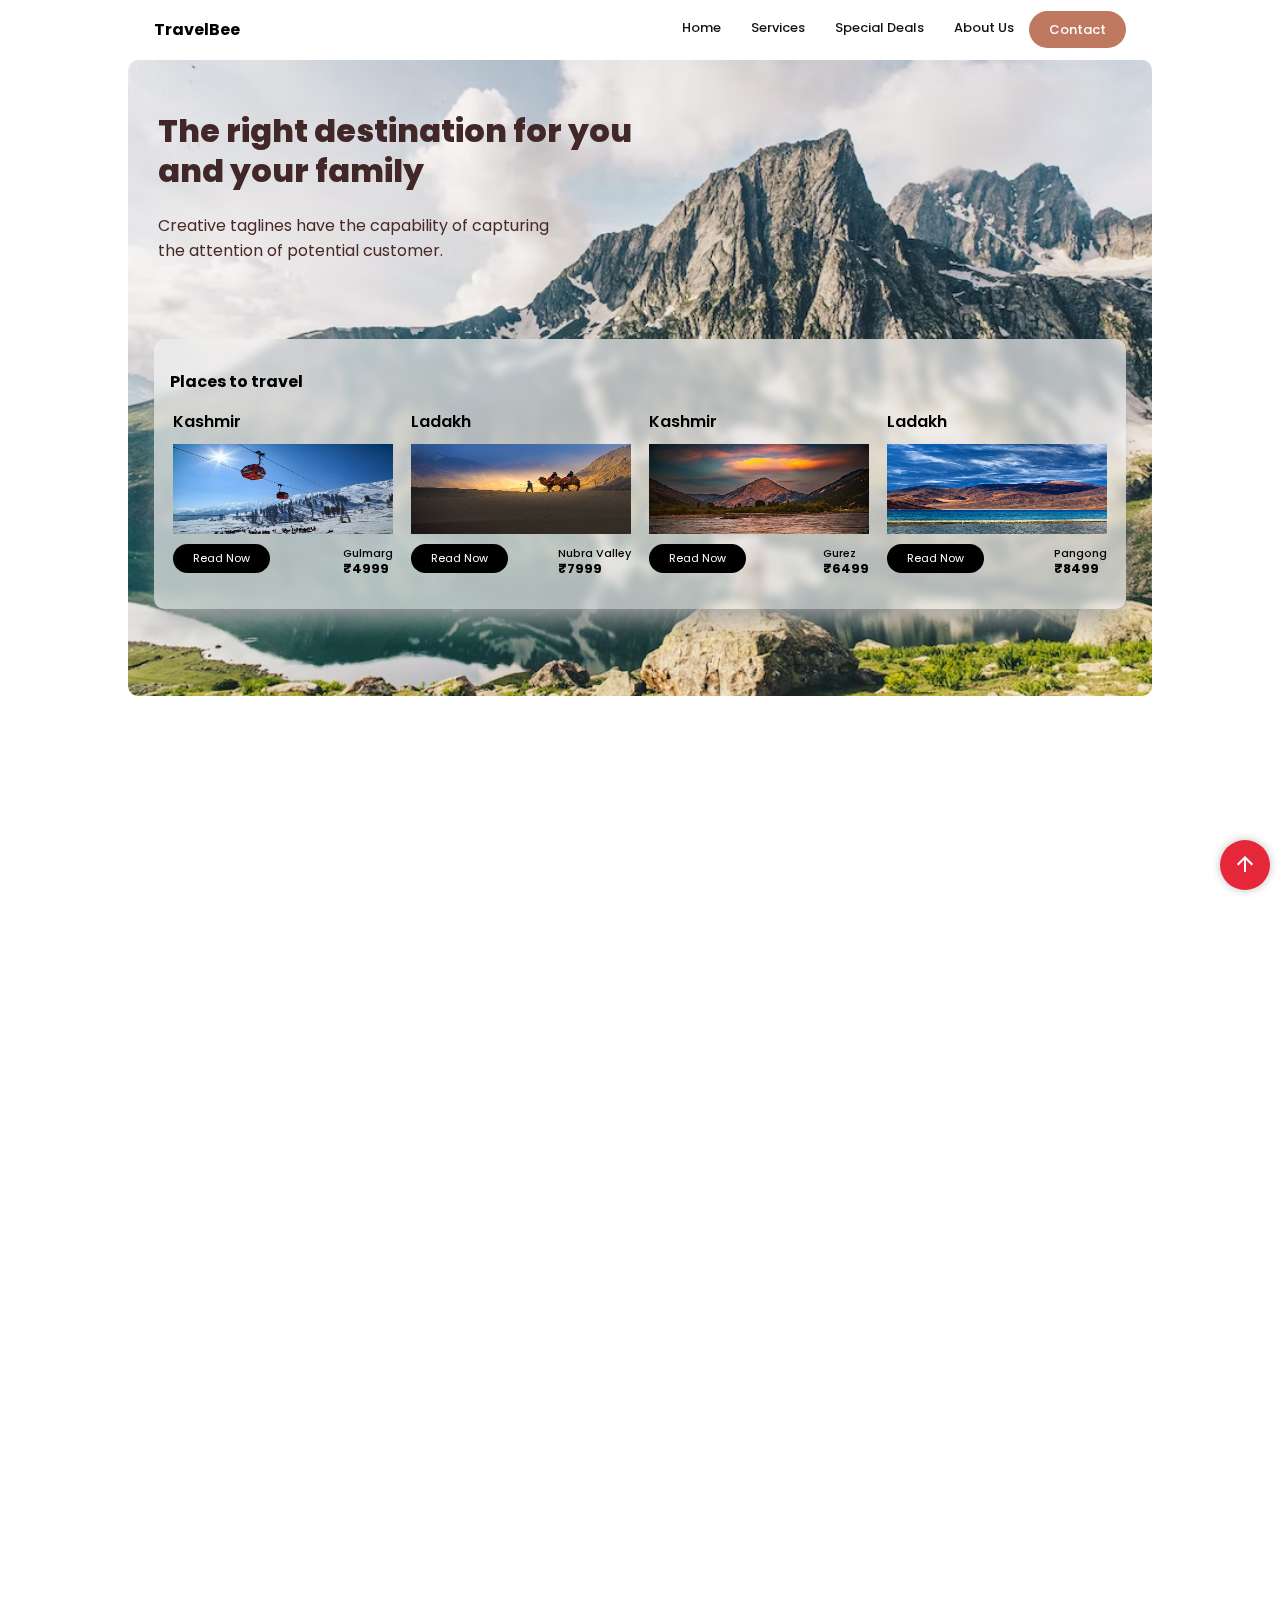
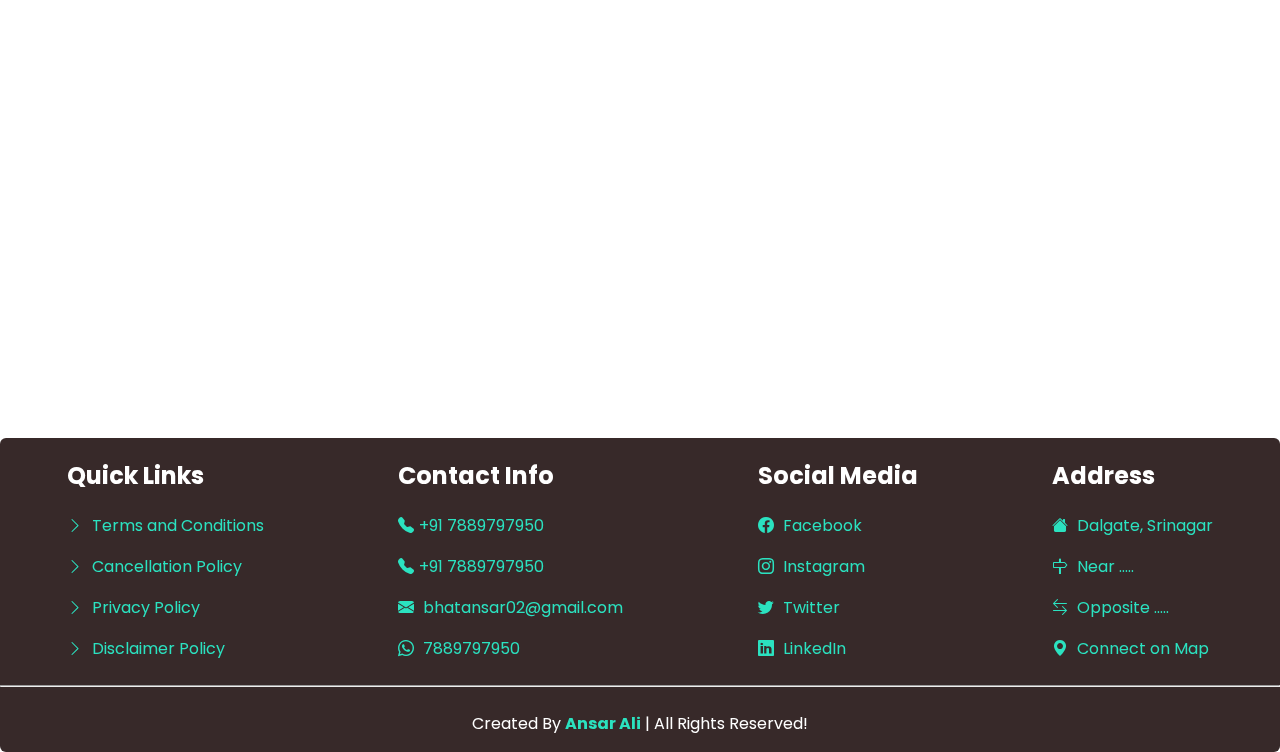
<file: index.html>
<!DOCTYPE html>
<html lang="en">
  <head>
    <meta charset="UTF-8" />
    <meta http-equiv="X-UA-Compatible" content="IE=edge" />
    <meta name="viewport" content="width=device-width, initial-scale=1.0" />
    <link rel="stylesheet" href="https://unpkg.com/aos@next/dist/aos.css" />
    <link
      rel="stylesheet"
      href="https://cdn.jsdelivr.net/npm/bootstrap-icons@1.10.3/font/bootstrap-icons.css"
    />
    <link
      href="https://fonts.googleapis.com/icon?family=Material+Icons"
      rel="stylesheet"
    />
    <link rel="stylesheet" href="style.css" />
    <link rel="stylesheet" href="media.css" />
    <link rel="icon" href="icons/titleLogo3.png" />
    <title>TravelBee Kashmir</title>
  </head>
  <body>
    <button id="btnScrollToTop">
      <i class="material-icons">arrow_upward</i>
    </button>
    <header>
      <nav>
        <h4><a href="#">TravelBee</a></h4>
        <ul id="menu_bx">
          <li><a href="#">Home</a></li>
          <li><a href="#destination">Services</a></li>
          <li><a href="#offers">Special Deals</a></li>
          <li><a href="about.html">About Us</a></li>
          <li><a href="contact.html">Contact</a></li>
        </ul>
        <i class="bi bi-three-dots"></i>
      </nav>

      <div class="content">
        <div class="cont_bx">
          <h1>The right destination for you and your family</h1>
          <p>
            Creative taglines have the capability of capturing <br />
            the attention of potential customer.
          </p>
        </div>
        <div class="trip_bx">
          <div class="travel_bx">
            <h4>Places to travel</h4>
            <div class="cards">
              <div class="card">
                <h3>Kashmir</h3>
                <img src="images/gulmarg.jpg" alt="Gulmarg" />
                <div class="btn_city">
                  <a href="kashmir.html">Read Now</a>
                  <h5>
                    Gulmarg <br />
                    <span>₹4999</span>
                  </h5>
                </div>
              </div>

              <div class="card">
                <h3>Ladakh</h3>
                <img src="images/nubra.jpg" alt="Nubra" />
                <div class="btn_city">
                  <a href="ladakh.html">Read Now</a>
                  <h5>
                    Nubra Valley <br />
                    <span>₹7999</span>
                  </h5>
                </div>
              </div>
              <div class="card">
                <h3>Kashmir</h3>
                <img src="images/gurez.jpg" alt="Gurez" />
                <div class="btn_city">
                  <a href="kashmir.html">Read Now</a>
                  <h5>
                    Gurez <br />
                    <span>₹6499</span>
                  </h5>
                </div>
              </div>
              <div class="card">
                <h3>Ladakh</h3>
                <img src="images/ladakh.jpg" alt="Pangong" />
                <div class="btn_city">
                  <a href="ladakh.html">Read Now</a>
                  <h5>
                    Pangong <br />
                    <span>₹8499</span>
                  </h5>
                </div>
              </div>
            </div>
          </div>
        </div>
      </div>
    </header>
    <!-- Offers Section -->
    <section id="offers">
      <div class="offers" data-aos="fade-out">
        <h1>Best tour Package offers for you</h1>
        <p>Choose your next destination</p>
        <div class="cards">
          <div class="card" data-aos="flip-left">
            <div class="img_text">
              <img src="images/aharbal.jpeg" alt="Aharbal" />
            </div>
            <div class="cont_bx">
              <div class="price">
                <h4><a href="enchanting.html">Enchanting Kashmir</a></h4>
                <h6>Included: Hotel, Meal, Tour & Cab</h6>

                <div class="info_price">
                  <div>
                    <h5>₹4079</h5>
                    <p>Per Person</p>
                  </div>
                  <h5>3D/2N</h5>
                </div>
              </div>
            </div>
          </div>
          <div class="card" data-aos="flip-right">
            <div class="img_text">
              <img src="images/bangus.jpg" alt="Bangus Valley" />
            </div>
            <div class="cont_bx">
              <div class="price">
                <h4><a href="blissful.html">Blissful Kashmir</a></h4>
                <h6>Included: Hotel, Meal, Tour & Cab</h6>

                <div class="info_price">
                  <div>
                    <h5>₹5251</h5>
                    <p>Per Person</p>
                  </div>
                  <h5>4D/3N</h5>
                </div>
              </div>
            </div>
          </div>
          <div class="card" data-aos="flip-down">
            <div class="img_text">
              <img src="images/drung.jpg" alt="Drung Waterfall" />
            </div>
            <div class="cont_bx">
              <div class="price">
                <h4><a href="scenic.html">Scenic Kashmir</a></h4>
                <h6>Included: Hotel, Meal, Tour & Cab</h6>

                <div class="info_price">
                  <div>
                    <h5>₹6266</h5>
                    <p>Per Person</p>
                  </div>
                  <h5>5D/4N</h5>
                </div>
              </div>
            </div>
          </div>
          <div class="card" data-aos="flip-up">
            <div class="img_text">
              <img src="images/sonamarg.jpg" alt="Sonamarg" />
            </div>
            <div class="cont_bx">
              <div class="price">
                <h4><a href="amazing.html">Amazing Kashmir</a></h4>
                <h6>Included: Hotel, Meal, Tour & Cab</h6>

                <div class="info_price">
                  <div>
                    <h5>₹7299</h5>
                    <p>Per Person</p>
                  </div>
                  <h5>6D/5N</h5>
                </div>
              </div>
            </div>
          </div>
        </div>
      </div>
    </section>
    <!-- Destination Section -->
    <section id="destination">
      <div class="destination" data-aos="fade-up">
        <div class="des_bx">
          <h4>Our Services</h4>
          <p>
            <b>TravelBee Kashmir</b> offers services <br />
            with 15% extra discount.
          </p>
          <li>Ticket Booking</li>
          <li>Hotel Booking</li>
          <li>Trip Planning</li>
          <li>Visa Assistance</li>
          <li>Reservations</li>
          <li>Trip Assistance</li>
          <button><a href="contact.html">Book Now</a></button>
        </div>
        <div class="img_bx">
          <img src="images/Main_plan.png" alt="MainPlan" />
          <div class="msg">
            <div class="cont">
              <h4>
                <a href="kashmir.html">Explore Kashmir</a>
              </h4>
              <div class="icon">
                <i class="bi bi-heart-fill"><span>75435</span></i>
                <i class="bi bi-chat-fill"><span>9854</span></i>
              </div>
            </div>
          </div>
          <div class="msg">
            <div class="cont">
              <h4><a href="ladakh.html">Explore Ladakh</a></h4>
              <div class="icon">
                <i class="bi bi-heart-fill"><span>92847</span></i>
                <i class="bi bi-chat-fill"><span>8753</span></i>
              </div>
            </div>
          </div>
        </div>
      </div>
    </section>

    <!-- Footer Section -->

    <footer>
      <div class="footer_bx">
        <span>
          <h2>Quick Links</h2>
          <p>
            <i class="bi bi-chevron-right"></i
            ><a href="t&c.html"> Terms and Conditions</a>
          </p>
          <p>
            <i class="bi bi-chevron-right"></i
            ><a href="cancelPol.html"> Cancellation Policy</a>
          </p>
          <p>
            <i class="bi bi-chevron-right"></i
            ><a href="privacyPol.html"> Privacy Policy</a>
          </p>
          <p>
            <i class="bi bi-chevron-right"></i
            ><a href="disclPol.html"> Disclaimer Policy</a>
          </p>
        </span>
        <span>
          <h2>Contact Info</h2>
          <p>
            <i class="bi bi-telephone-fill"></i
            ><a href="tel: 7889797950">+91 7889797950</a>
          </p>
          <p>
            <i class="bi bi-telephone-fill"></i
            ><a href="tel: 7889797950">+91 7889797950</a>
          </p>
          <p>
            <i class="bi bi-envelope-fill"></i
            ><a href="mailto:bhatansar02@gmail.com" target="_blank">
              bhatansar02@gmail.com</a
            >
          </p>
          <p>
            <i class="bi bi-whatsapp"></i
            ><a href="https://wa.me/+917889797950" target="_blank">
              7889797950</a
            >
          </p>
        </span>
        <span>
          <h2>Social Media</h2>
          <p><i class="bi bi-facebook"></i><a href=""> Facebook</a></p>
          <p><i class="bi bi-instagram"></i><a href=""> Instagram</a></p>
          <p><i class="bi bi-twitter"></i><a href=""> Twitter</a></p>
          <p><i class="bi bi-linkedin"></i><a href=""> LinkedIn</a></p>
        </span>
        <span>
          <h2>Address</h2>
          <p>
            <i class="bi bi-house-fill"></i><a href="#"> Dalgate, Srinagar</a>
          </p>
          <p><i class="bi bi-signpost"></i><a href="#"> Near .....</a></p>
          <p>
            <i class="bi bi-arrow-left-right"></i
            ><a href="#"> Opposite .....</a>
          </p>
          <p>
            <i class="bi bi-geo-alt-fill"></i><a href="#"> Connect on Map</a>
          </p>
        </span>
      </div>
      <hr class="hr" />
      <div class="footer_btm">
        <p>
          Created By
          <b
            ><a href="https://ansarportfolio.netlify.app" target="_blank"
              >Ansar Ali</a
            ></b
          >
          | All Rights Reserved!
        </p>
      </div>
    </footer>
    <script src="script.js"></script>
    <!-- our aos data -->
    <script src="https://unpkg.com/aos@next/dist/aos.js"></script>
    <script>
      AOS.init({
        offset: 300,
        duration: 1000,
      });
    </script>
  </body>
</html>
</file>
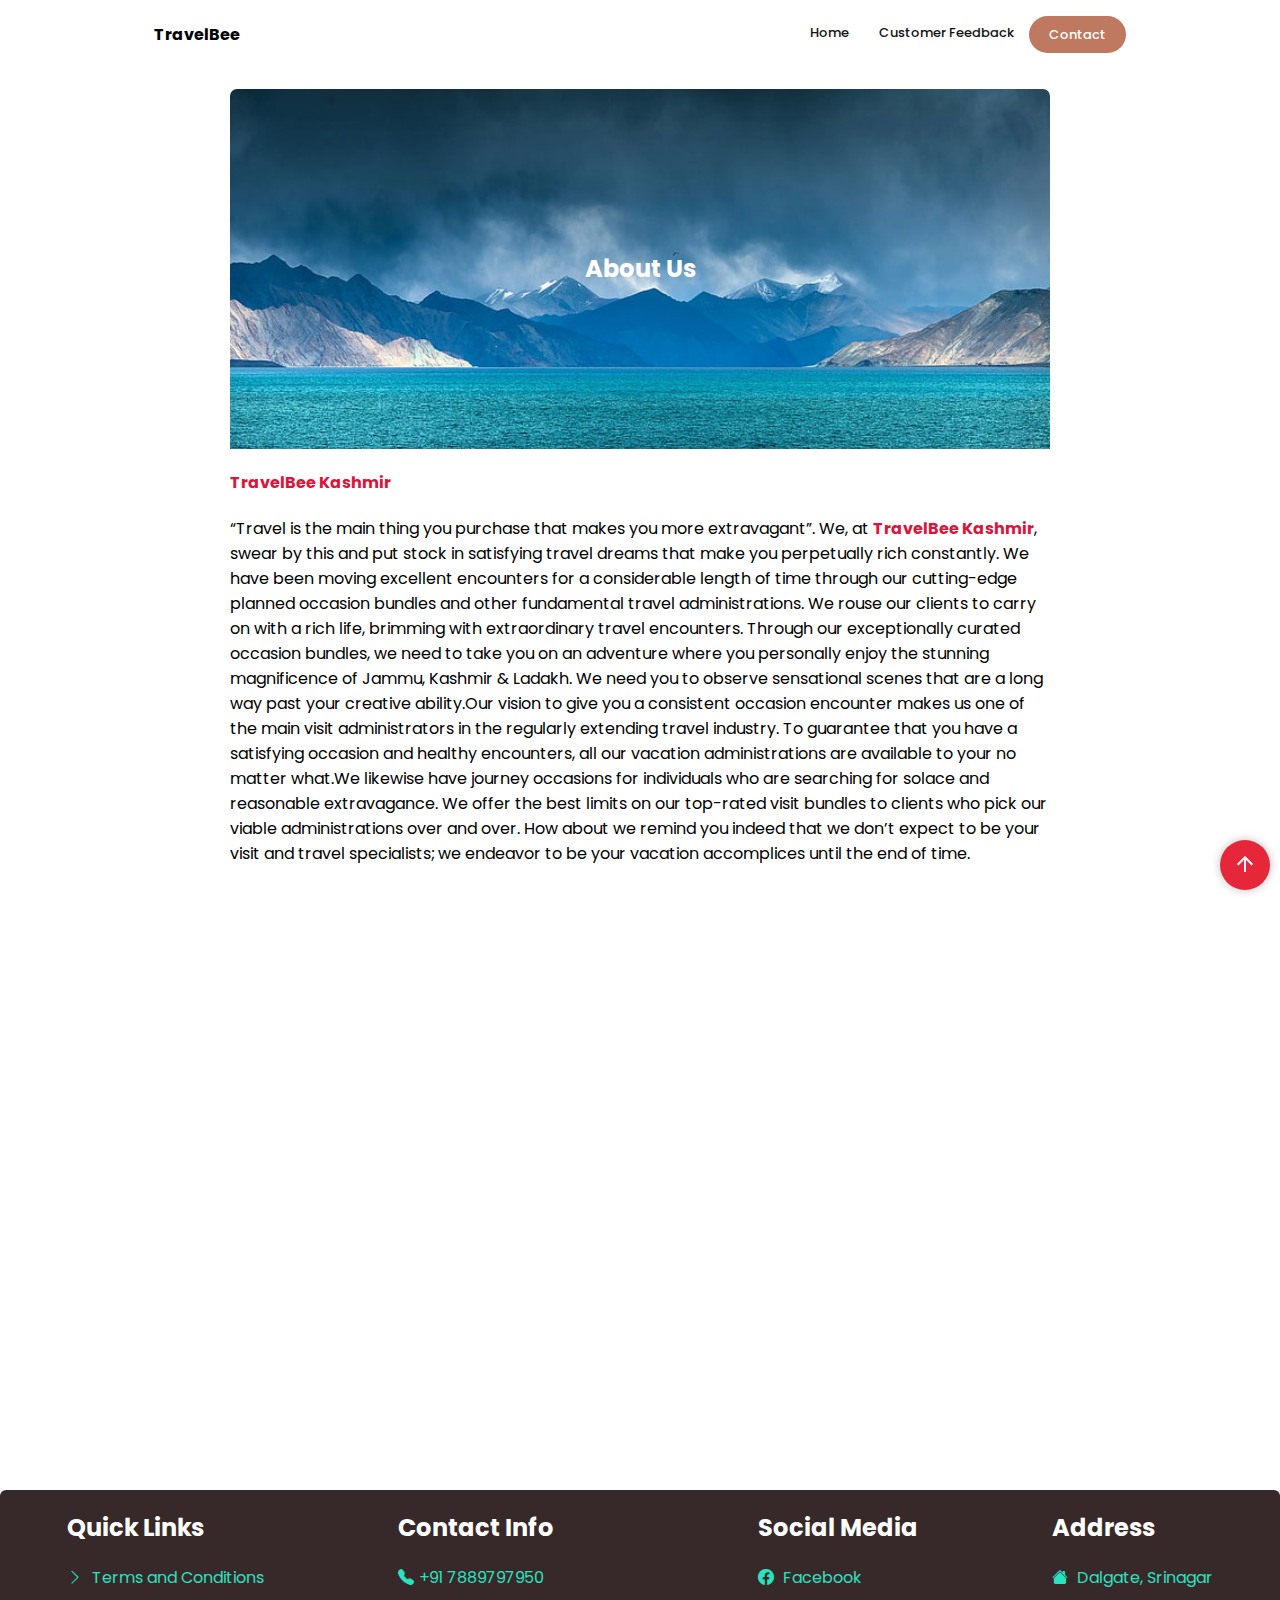
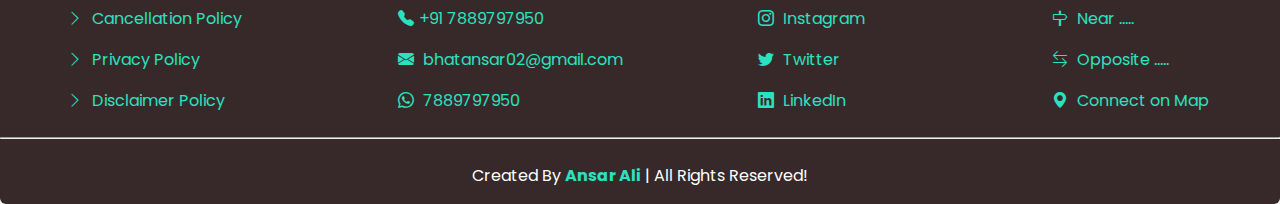
<file: about.html>
<!DOCTYPE html>
<html lang="en">
  <head>
    <meta charset="UTF-8" />
    <meta http-equiv="X-UA-Compatible" content="IE=edge" />
    <meta name="viewport" content="width=device-width, initial-scale=1.0" />
    <link rel="stylesheet" href="https://unpkg.com/aos@next/dist/aos.css" />
    <link
      rel="stylesheet"
      href="https://cdn.jsdelivr.net/npm/bootstrap-icons@1.10.3/font/bootstrap-icons.css"
    />
    <link
      href="https://fonts.googleapis.com/icon?family=Material+Icons"
      rel="stylesheet"
    />
    <link rel="stylesheet" href="style.css" />
    <link rel="stylesheet" href="style1.css" />
    <link rel="stylesheet" href="media.css" />
    <link rel="icon" href="icons/titleLogo3.png" />
    <title>About TravelBee Kashmir</title>
  </head>
  <body>
    <button id="btnScrollToTop">
      <i class="material-icons">arrow_upward</i>
    </button>
    <header>
      <nav>
        <h4><a href="index.html">TravelBee</a></h4>
        <ul id="menu_bx">
          <li><a href="index.html">Home</a></li>
          <li><a href="#feedback">Customer Feedback</a></li>
          <li><a href="contact.html">Contact</a></li>
        </ul>
        <i class="bi bi-three-dots"></i>
      </nav>

      <div class="about_section">
        <div class="about">
          <div class="about_img">
            <h2>About Us</h2>
          </div>
          <h4>TravelBee Kashmir</h4>
          <p>
            “Travel is the main thing you purchase that makes you more
            extravagant”. We, at <b>TravelBee Kashmir</b>, swear by this and put
            stock in satisfying travel dreams that make you perpetually rich
            constantly. We have been moving excellent encounters for a
            considerable length of time through our cutting-edge planned
            occasion bundles and other fundamental travel administrations. We
            rouse our clients to carry on with a rich life, brimming with
            extraordinary travel encounters. Through our exceptionally curated
            occasion bundles, we need to take you on an adventure where you
            personally enjoy the stunning magnificence of Jammu, Kashmir &
            Ladakh. We need you to observe sensational scenes that are a long
            way past your creative ability.Our vision to give you a consistent
            occasion encounter makes us one of the main visit administrators in
            the regularly extending travel industry. To guarantee that you have
            a satisfying occasion and healthy encounters, all our vacation
            administrations are available to your no matter what.We likewise
            have journey occasions for individuals who are searching for solace
            and reasonable extravagance. We offer the best limits on our
            top-rated visit bundles to clients who pick our viable
            administrations over and over. How about we remind you indeed that
            we don’t expect to be your visit and travel specialists; we endeavor
            to be your vacation accomplices until the end of time.
          </p>
        </div>
      </div>
    </header>
    <!-- FeedbackSection -->
    <section id="feedback" data-aos="fade-out">
      <h2>What do our Travelers say about us ?</h2>
      <div class="main_feedback" data-aos="fade-up">
        <div class="card">
          <h4>Rahul Mishra</h4>
          <p>
            Dear <b>TravelBee Kashmir</b>, I wanted to take a moment to share my
            feedback on my recent trip booked through your agency. Overall, I
            was very pleased with the experience. The itinerary was well-planned
            and thoughtfully curated, and I appreciated the attention to detail
            in every aspect of the trip. Thank you for all of your hard work and
            dedication to making my trip unforgettable.
          </p>
          <span>
            <img src="images/randomImg1.avif" alt="customerImg" />
            <div>
              <i class="bi bi-star-fill"></i>
              <i class="bi bi-star-fill"></i>
              <i class="bi bi-star-fill"></i>
              <i class="bi bi-star-fill"></i>
              <i class="bi bi-star-fill"></i>
            </div>
          </span>
        </div>
        <div class="card">
          <h4>Anil Kumar</h4>
          <p>
            Dear <b>TravelBee Kashmir</b>, From the initial consultation to the
            final booking, your team was professional, attentive, and went above
            and beyond to ensure that every aspect of the trip was tailored to
            my preferences and budget. I appreciated the personalized attention
            and the way you took the time to listen to my needs and provide
            thoughtful recommendations.
          </p>
          <span>
            <img src="images/randomImg2.jpg" alt="customerImg" />
            <div>
              <i class="bi bi-star-fill"></i>
              <i class="bi bi-star-fill"></i>
              <i class="bi bi-star-fill"></i>
              <i class="bi bi-star-fill"></i>
              <i class="bi bi-star-fill"></i>
            </div>
          </span>
        </div>
      </div>
    </section>
    <!-- Footer -->
    <footer>
      <div class="footer_bx">
        <span>
          <h2>Quick Links</h2>
          <p>
            <i class="bi bi-chevron-right"></i
            ><a href="t&c.html"> Terms and Conditions</a>
          </p>
          <p>
            <i class="bi bi-chevron-right"></i
            ><a href="cancelPol.html"> Cancellation Policy</a>
          </p>
          <p>
            <i class="bi bi-chevron-right"></i
            ><a href="privacyPol.html"> Privacy Policy</a>
          </p>
          <p>
            <i class="bi bi-chevron-right"></i
            ><a href="disclPol.html"> Disclaimer Policy</a>
          </p>
        </span>
        <span>
          <h2>Contact Info</h2>
          <p>
            <i class="bi bi-telephone-fill"></i
            ><a href="tel: 7889797950">+91 7889797950</a>
          </p>
          <p>
            <i class="bi bi-telephone-fill"></i
            ><a href="tel: 7889797950">+91 7889797950</a>
          </p>
          <p>
            <i class="bi bi-envelope-fill"></i
            ><a href="mailto:bhatansar02@gmail.com" target="_blank">
              bhatansar02@gmail.com</a
            >
          </p>
          <p>
            <i class="bi bi-whatsapp"></i
            ><a href="https://wa.me/+917889797950" target="_blank">
              7889797950</a
            >
          </p>
        </span>
        <span>
          <h2>Social Media</h2>
          <p><i class="bi bi-facebook"></i><a href=""> Facebook</a></p>
          <p><i class="bi bi-instagram"></i><a href=""> Instagram</a></p>
          <p><i class="bi bi-twitter"></i><a href=""> Twitter</a></p>
          <p><i class="bi bi-linkedin"></i><a href=""> LinkedIn</a></p>
        </span>
        <span>
          <h2>Address</h2>
          <p>
            <i class="bi bi-house-fill"></i><a href="#"> Dalgate, Srinagar</a>
          </p>
          <p><i class="bi bi-signpost"></i><a href="#"> Near .....</a></p>
          <p>
            <i class="bi bi-arrow-left-right"></i
            ><a href="#"> Opposite .....</a>
          </p>
          <p>
            <i class="bi bi-geo-alt-fill"></i><a href="#"> Connect on Map</a>
          </p>
        </span>
      </div>
      <hr class="hr" />
      <div class="footer_btm">
        <p>
          Created By
          <b
            ><a href="https://ansarportfolio.netlify.app" target="_blank"
              >Ansar Ali</a
            ></b
          >
          | All Rights Reserved!
        </p>
      </div>
    </footer>
    <script src="script.js"></script>
    <!-- our aos data -->
    <script src="https://unpkg.com/aos@next/dist/aos.js"></script>
    <script>
      AOS.init({
        offset: 300,
        duration: 1000,
      });
    </script>
  </body>
</html>
</file>
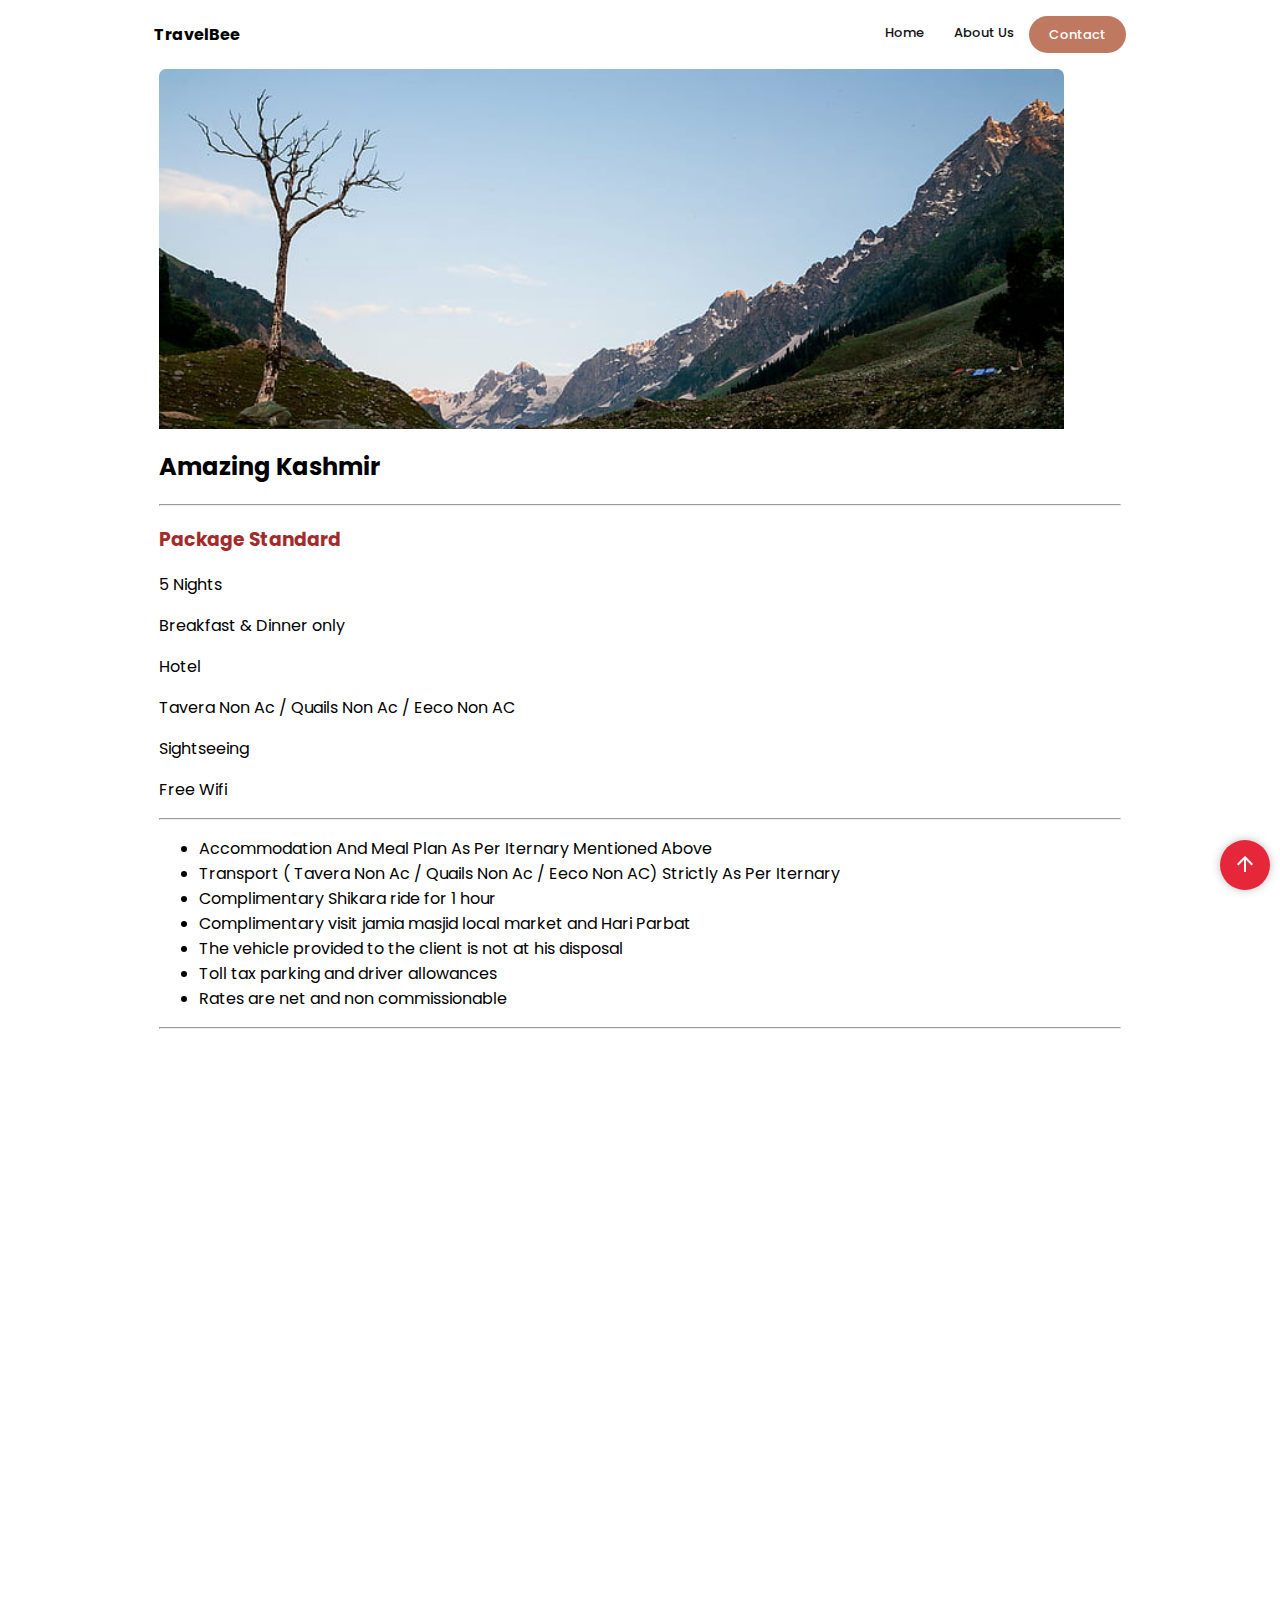
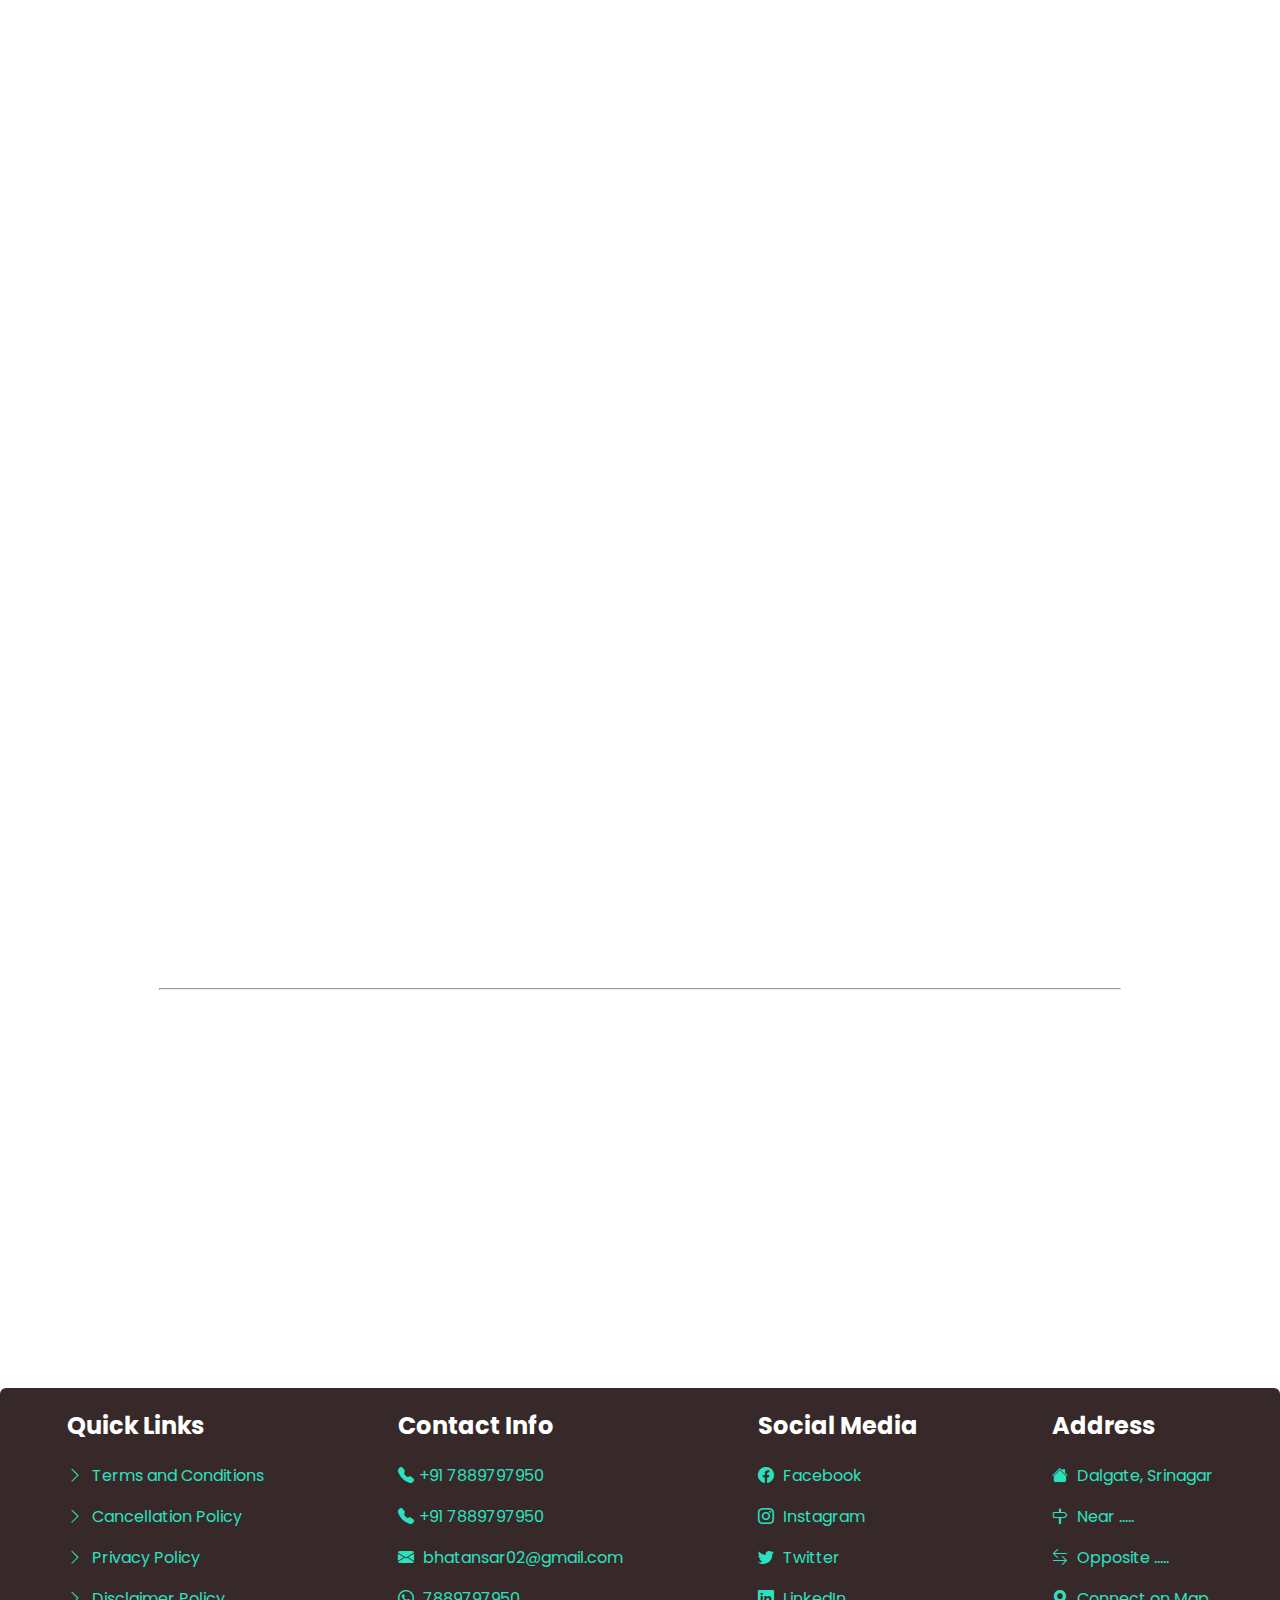
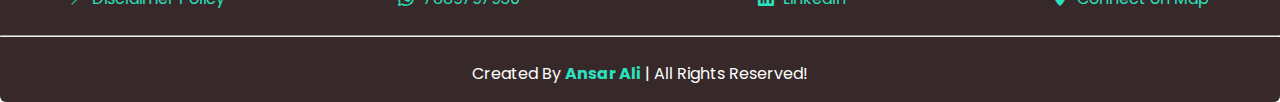
<file: amazing.html>
<!DOCTYPE html>
<html lang="en">
  <head>
    <meta charset="UTF-8" />
    <meta http-equiv="X-UA-Compatible" content="IE=edge" />
    <meta name="viewport" content="width=device-width, initial-scale=1.0" />
    <link rel="stylesheet" href="https://unpkg.com/aos@next/dist/aos.css" />
    <link
      rel="stylesheet"
      href="https://cdn.jsdelivr.net/npm/bootstrap-icons@1.10.3/font/bootstrap-icons.css"
    />
    <link
      href="https://fonts.googleapis.com/icon?family=Material+Icons"
      rel="stylesheet"
    />
    <link rel="stylesheet" href="style.css" />
    <link rel="stylesheet" href="style1.css" />
    <link rel="stylesheet" href="media.css" />
    <link rel="icon" href="icons/titleLogo3.png" />
    <title>Best Packages by TravelBee Kashmir</title>
  </head>
  <body>
    <button id="btnScrollToTop">
      <i class="material-icons">arrow_upward</i>
    </button>
    <header>
      <nav>
        <h4><a href="index.html">TravelBee</a></h4>
        <ul id="menu_bx">
          <li><a href="index.html">Home</a></li>
          <li><a href="about.html">About Us</a></li>
          <li><a href="contact.html">Contact</a></li>
        </ul>
        <i class="bi bi-three-dots"></i>
      </nav>
      <!-- content -->
      <div class="packages_section">
        <div class="packages">
          <div class="amazing_packages_img"></div>
          <div class="packages_data">
            <h2>Amazing Kashmir</h2>
            <hr />
            <span>
              <h3>Package Standard</h3>
              <p>5 Nights</p>
              <p>Breakfast & Dinner only</p>
              <p>Hotel</p>
              <p>Tavera Non Ac / Quails Non Ac / Eeco Non AC</p>
              <p>Sightseeing</p>
              <p>Free Wifi</p>
            </span>
            <hr />
            <div>
              <ul>
                <li>
                  Accommodation And Meal Plan As Per Iternary Mentioned Above
                </li>
                <li>
                  Transport ( Tavera Non Ac / Quails Non Ac / Eeco Non AC)
                  Strictly As Per Iternary
                </li>
                <li>Complimentary Shikara ride for 1 hour</li>
                <li>
                  Complimentary visit jamia masjid local market and Hari Parbat
                </li>
                <li>
                  The vehicle provided to the client is not at his disposal
                </li>
                <li>Toll tax parking and driver allowances</li>
                <li>Rates are net and non commissionable</li>
              </ul>
            </div>
            <hr />
            <div class="expect" data-aos="fade-out">
              <h2>What to Expect</h2>
              <div>
                <span>
                  <h1>5</h1>
                  <p>Nights</p>
                </span>
                <p>in</p>
                <h2>Kashmir</h2>
              </div>
            </div>
            <div class="package_cards">
              <!-- Card -->
              <div class="package_card" data-aos="flip-down">
                <span>
                  <img src="images/nishat.jpg" alt="Nishat" />
                  <div>
                    <h4>Arrive To Srinagar - Mughal Gardens - 80Km</h4>
                    <p>
                      Arrive at the Srinagar airport / TRC and experience our
                      prompt transfer. Visit the Mughal gardens,
                      Chashmi-e-Shahi, Nishat & Shalimar Bagh, Botnical Garden,
                      Pari Mahal and harwan garden. The evening is reserved for
                      a Shikara ride . Stay overnight at the Houseboat in
                      Srinagar.
                    </p>
                  </div>
                </span>
              </div>
              <!-- Card -->
              <div class="package_card" data-aos="flip-up">
                <span>
                  <img src="images/gulmarg.jpg" alt="Gulmarg" />
                  <div>
                    <h4>Srinagar To Gulmarg - 50Km</h4>
                    <p>
                      After breakfast, proceed to Gulmarg. Spend the day
                      sightseeing the picturesque locales. One can take the
                      exhilarating cable car ride to Khilanmarg or Apharwat Snow
                      Point (Cable car ride and Pony ride are not included in
                      the package). Stay overnight at the hotel in Gulmarg.
                    </p>
                  </div>
                </span>
              </div>
              <!-- Card -->
              <div class="package_card" data-aos="flip-down">
                <span>
                  <img src="images/pahalgam.jpg" alt="Pahalgam" />
                  <div>
                    <h4>Gulmarg To Pahalgam (Local) - 140Km</h4>
                    <p>
                      After breakfast in Hotel Proceed to Pahalgam.on the way
                      you can have the sightseeing of Bat factory, saffron
                      fields,Awantipura Ruiins The town of Pahalgam offers
                      breathtaking views of Himalayas. After lunch visit one can
                      visit Aru, betaab valley, chandanwari by ponies or local
                      transport (not included in the package) And Stay overnight
                      at the in Pahalgam.
                    </p>
                  </div>
                </span>
              </div>
              <!-- Card -->
              <div class="package_card" data-aos="flip-up">
                <span>
                  <img src="images/betaab.webp" alt="Betab-Valley" />
                  <div>
                    <h4>Pahalgam (Local) To Srinagar - 100Km</h4>
                    <p>
                      After breakfast at the hotel; enjoy an excursion to
                      Chandanwari and Betaab Valley by ponies or local transport
                      (not included in the package) . Drive back to the hotel
                      for Lunch. Evening free for leisure. In the evening
                      transfer to Srinagar. Overnight at the hotel in Srinagar.
                    </p>
                  </div>
                </span>
              </div>
              <!-- Card -->
              <div class="package_card" data-aos="flip-down">
                <span>
                  <img src="images/sonamarg.jpg" alt="Sonamarg" />
                  <div>
                    <h4>Sonmarg Excursion - 85Km</h4>
                    <p>
                      After early breakfast, proceed on a day excursion to
                      Sonmarg, the Meadow of Gold. Enjoy a pony ride on the
                      glacier (ponies can be hired directly). Come back and stay
                      overnight in Hotel at Srinagar.
                    </p>
                  </div>
                </span>
              </div>
              <!-- Card -->
              <div class="package_card" data-aos="flip-up">
                <span>
                  <img src="images/airport.jpg" alt="Airport" />
                  <div>
                    <h4>Departure - 30Km</h4>
                    <p>
                      After breakfast Transfer to Srinagar Airport/TRC for your
                      next destination, With Great Memories.
                    </p>
                  </div>
                </span>
              </div>
            </div>
            <div class="inclusion" data-aos="fade-out">
              <h3>Inclusions</h3>
              <ul>
                <li>
                  Accommodation And Meal Plan As Per Iternary Mentioned Above
                </li>
                <li>
                  Transport ( Tavera Non Ac / Quails Non Ac / Eeco Non AC)
                  Strictly As Per Iternary
                </li>
                <li>Complimentary Shikara ride for 1 hour</li>
                <li>
                  Complimentary visit jamia masjid local market and Hari Parbat
                </li>
                <li>
                  The vehicle provided to the client is not at his disposal
                </li>
                <li>Toll tax parking and driver allowances</li>
                <li>Rates are net and non commissionable</li>
              </ul>
            </div>
            <hr />
            <div class="exclusion" data-aos="fade-out">
              <h3>Exclusion</h3>
              <ul>
                <li>
                  Any services not specifically mentioned in the inclusions.
                </li>
                <li>Travel insurance</li>
                <li>Pony Ride</li>
                <li>Guide charges (optional).</li>
                <li>
                  All personal nature like video camera, tip, table drink, etc
                  and any other
                </li>
              </ul>
            </div>
          </div>
        </div>
      </div>
    </header>
    <!-- Footer -->
    <footer>
      <div class="footer_bx">
        <span>
          <h2>Quick Links</h2>
          <p>
            <i class="bi bi-chevron-right"></i
            ><a href="t&c.html"> Terms and Conditions</a>
          </p>
          <p>
            <i class="bi bi-chevron-right"></i
            ><a href="cancelPol.html"> Cancellation Policy</a>
          </p>
          <p>
            <i class="bi bi-chevron-right"></i
            ><a href="privacyPol.html"> Privacy Policy</a>
          </p>
          <p>
            <i class="bi bi-chevron-right"></i
            ><a href="disclPol.html"> Disclaimer Policy</a>
          </p>
        </span>
        <span>
          <h2>Contact Info</h2>
          <p>
            <i class="bi bi-telephone-fill"></i
            ><a href="tel: 7889797950">+91 7889797950</a>
          </p>
          <p>
            <i class="bi bi-telephone-fill"></i
            ><a href="tel: 7889797950">+91 7889797950</a>
          </p>
          <p>
            <i class="bi bi-envelope-fill"></i
            ><a href="mailto:bhatansar02@gmail.com" target="_blank">
              bhatansar02@gmail.com</a
            >
          </p>
          <p>
            <i class="bi bi-whatsapp"></i
            ><a href="https://wa.me/+917889797950" target="_blank">
              7889797950</a
            >
          </p>
        </span>
        <span>
          <h2>Social Media</h2>
          <p><i class="bi bi-facebook"></i><a href=""> Facebook</a></p>
          <p><i class="bi bi-instagram"></i><a href=""> Instagram</a></p>
          <p><i class="bi bi-twitter"></i><a href=""> Twitter</a></p>
          <p><i class="bi bi-linkedin"></i><a href=""> LinkedIn</a></p>
        </span>
        <span>
          <h2>Address</h2>
          <p>
            <i class="bi bi-house-fill"></i><a href="#"> Dalgate, Srinagar</a>
          </p>
          <p><i class="bi bi-signpost"></i><a href="#"> Near .....</a></p>
          <p>
            <i class="bi bi-arrow-left-right"></i
            ><a href="#"> Opposite .....</a>
          </p>
          <p>
            <i class="bi bi-geo-alt-fill"></i><a href="#"> Connect on Map</a>
          </p>
        </span>
      </div>
      <hr class="hr" />
      <div class="footer_btm">
        <p>
          Created By
          <b
            ><a href="https://ansarportfolio.netlify.app" target="_blank"
              >Ansar Ali</a
            ></b
          >
          | All Rights Reserved!
        </p>
      </div>
    </footer>
    <script src="script.js"></script>
    <!-- our aos data -->
    <script src="https://unpkg.com/aos@next/dist/aos.js"></script>
    <script>
      AOS.init({
        offset: 300,
        duration: 1000,
      });
    </script>
  </body>
</html>
</file>
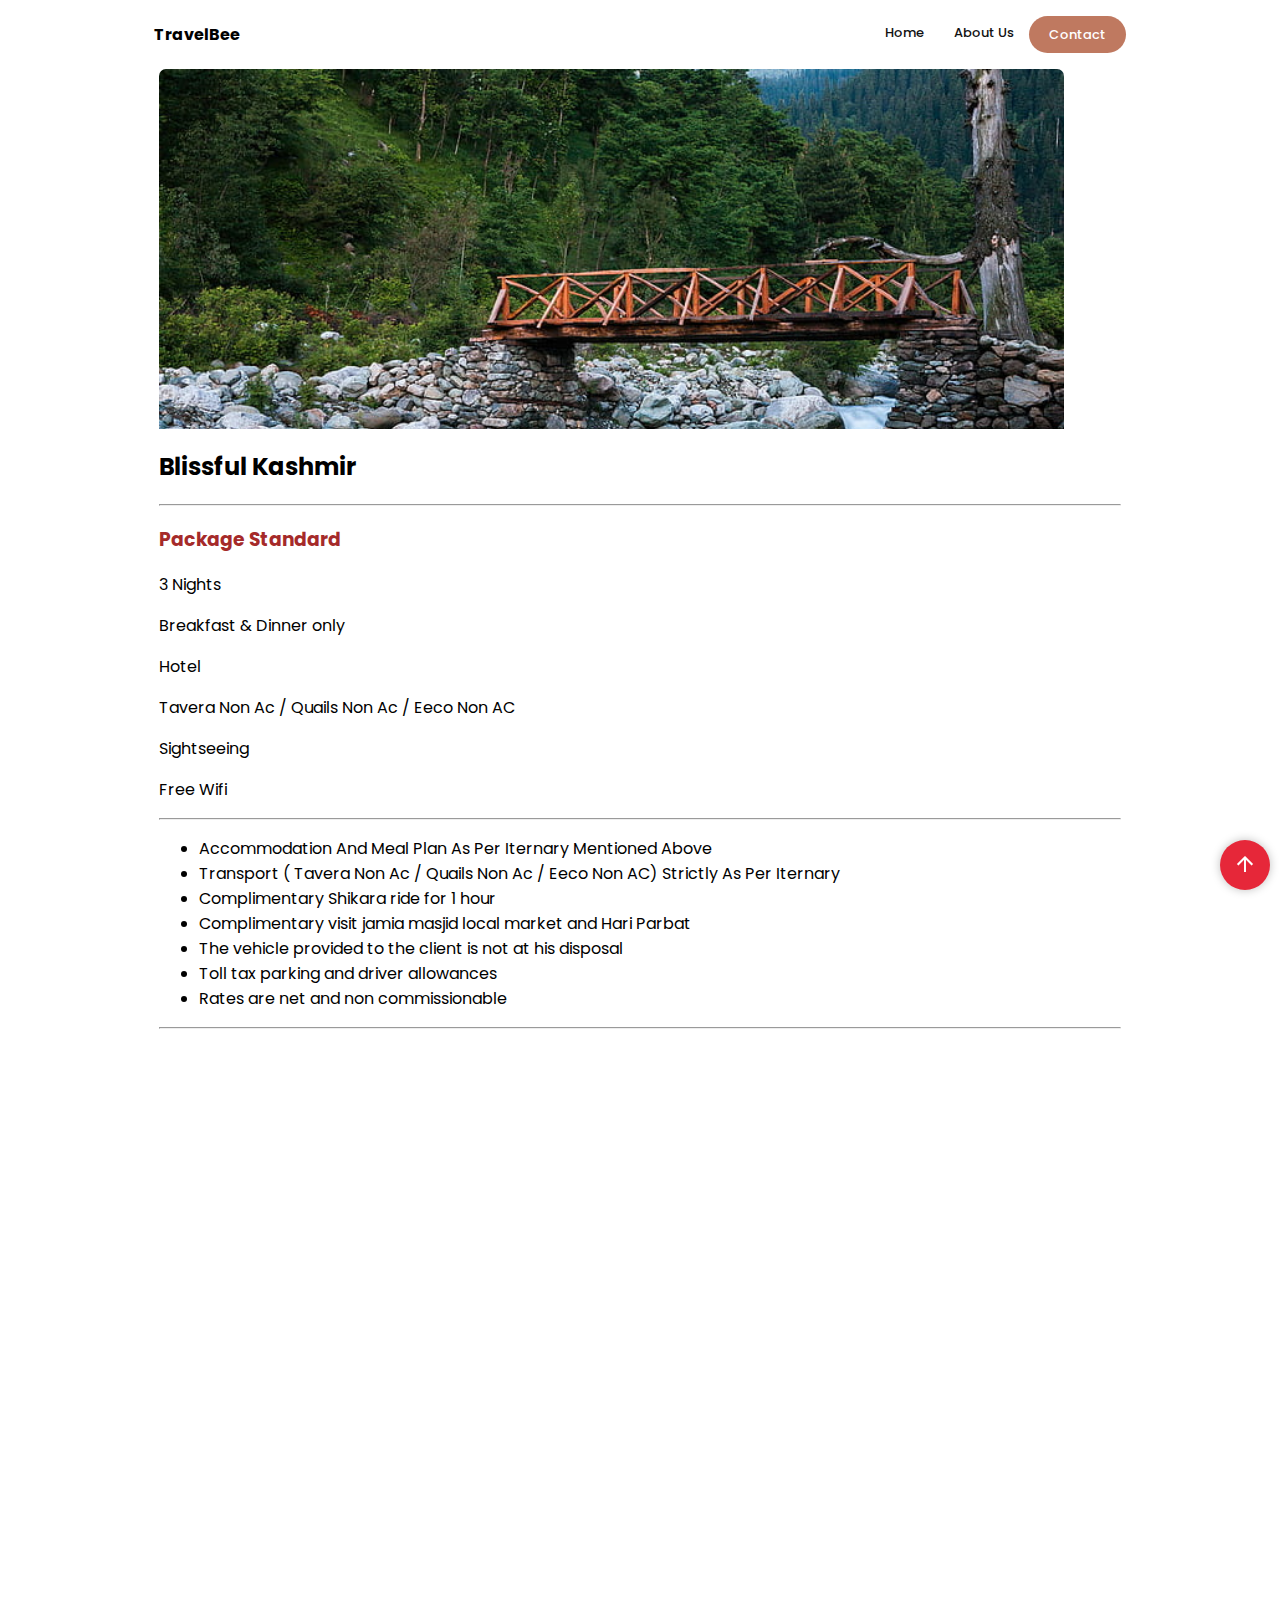
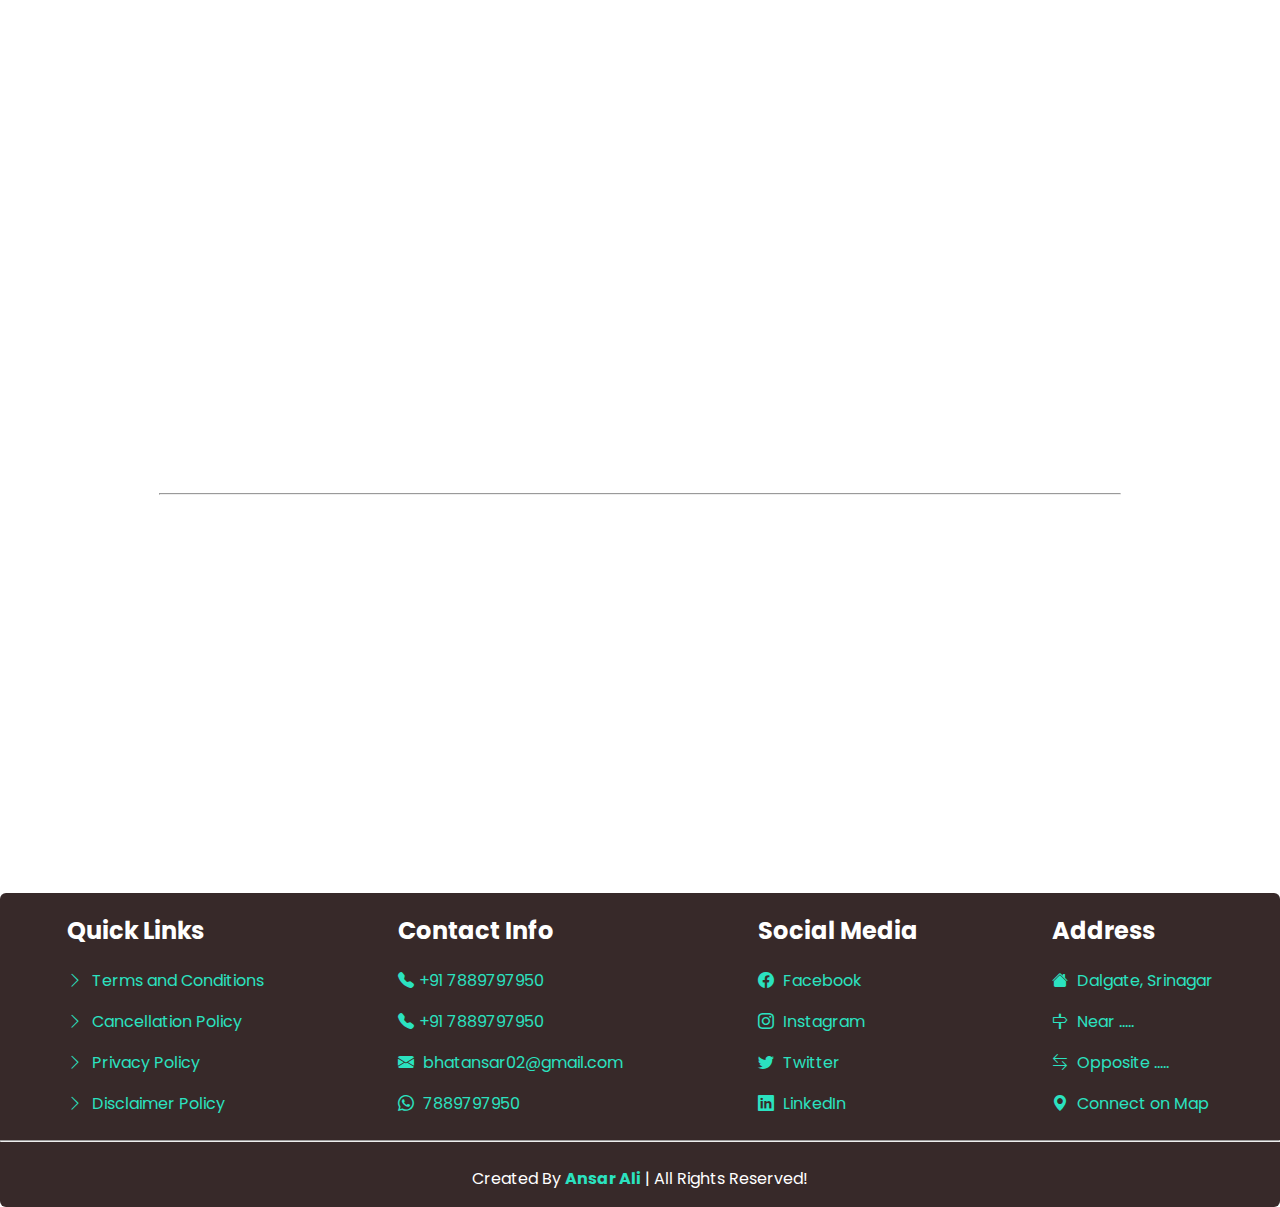
<file: blissful.html>
<!DOCTYPE html>
<html lang="en">
  <head>
    <meta charset="UTF-8" />
    <meta http-equiv="X-UA-Compatible" content="IE=edge" />
    <meta name="viewport" content="width=device-width, initial-scale=1.0" />
    <link rel="stylesheet" href="https://unpkg.com/aos@next/dist/aos.css" />
    <link
      rel="stylesheet"
      href="https://cdn.jsdelivr.net/npm/bootstrap-icons@1.10.3/font/bootstrap-icons.css"
    />
    <link
      href="https://fonts.googleapis.com/icon?family=Material+Icons"
      rel="stylesheet"
    />
    <link rel="stylesheet" href="style.css" />
    <link rel="stylesheet" href="style1.css" />
    <link rel="stylesheet" href="media.css" />
    <link rel="icon" href="icons/titleLogo3.png" />
    <title>Best Packages by TravelBee Kashmir</title>
  </head>
  <body>
    <button id="btnScrollToTop">
      <i class="material-icons">arrow_upward</i>
    </button>
    <header>
      <nav>
        <h4><a href="index.html">TravelBee</a></h4>
        <ul id="menu_bx">
          <li><a href="index.html">Home</a></li>
          <li><a href="about.html">About Us</a></li>
          <li><a href="contact.html">Contact</a></li>
        </ul>
        <i class="bi bi-three-dots"></i>
      </nav>
      <!-- content -->
      <div class="packages_section">
        <div class="packages">
          <div class="blissful_packages_img"></div>
          <div class="packages_data">
            <h2>Blissful Kashmir</h2>
            <hr />
            <span>
              <h3>Package Standard</h3>
              <p>3 Nights</p>
              <p>Breakfast & Dinner only</p>
              <p>Hotel</p>
              <p>Tavera Non Ac / Quails Non Ac / Eeco Non AC</p>
              <p>Sightseeing</p>
              <p>Free Wifi</p>
            </span>
            <hr />
            <div>
              <ul>
                <li>
                  Accommodation And Meal Plan As Per Iternary Mentioned Above
                </li>
                <li>
                  Transport ( Tavera Non Ac / Quails Non Ac / Eeco Non AC)
                  Strictly As Per Iternary
                </li>
                <li>Complimentary Shikara ride for 1 hour</li>
                <li>
                  Complimentary visit jamia masjid local market and Hari Parbat
                </li>
                <li>
                  The vehicle provided to the client is not at his disposal
                </li>
                <li>Toll tax parking and driver allowances</li>
                <li>Rates are net and non commissionable</li>
              </ul>
            </div>
            <hr />
            <div class="expect" data-aos="fade-out">
              <h2>What to Expect</h2>
              <div>
                <span>
                  <h1>3</h1>
                  <p>Nights</p>
                </span>
                <p>in</p>
                <h2>Kashmir</h2>
              </div>
            </div>
            <div class="package_cards">
              <!-- Card -->
              <div class="package_card" data-aos="flip-down">
                <span>
                  <img src="images/gulmarg.jpg" alt="Gulmarg" />
                  <div>
                    <h4>Arrive To Gulmarg - 80Km</h4>
                    <p>
                      Arrive at the Srinagar airport / TRC and experience our
                      prompt transfer and check-in at the hotel.One can take
                      exhilarating cable ride to khilanmarg or Apharawat Snow
                      Point(cable car ride and pony rides are not included in
                      the package). Stay overnight at the Hotelin Gulmarg.
                    </p>
                  </div>
                </span>
              </div>
              <!-- Card -->
              <div class="package_card" data-aos="flip-up">
                <span>
                  <img src="images/pahalgam.jpg" alt="Pahalgam" />
                  <div>
                    <h4>Gulmarg To Pahalgam (Local) - 140Km</h4>
                    <p>
                      After breakfast in Hotel Proceed to Pahalgam.on the way
                      you can have the sightseeing of Bat factory, saffron
                      fields,Awantipura Ruiins The town of Pahalgam offers
                      breathtaking views of Himalayas. After lunch visit one can
                      visit Aru, betaab valley, chandanwari by ponies or local
                      transport (not included in the package) And Stay overnight
                      at the in Pahalgam.
                    </p>
                  </div>
                </span>
              </div>
              <!-- Card -->
              <div class="package_card" data-aos="flip-down">
                <span>
                  <img src="images/nishat.jpg" alt="Nishat" />
                  <div>
                    <h4>Pahalgam To Srinagar (Local) - 100Km</h4>
                    <p>
                      After breakfast, Transfer to Srinagar, visit the Mughal
                      gardens, Chashmi-e-Shahi (The Royal spring) & Nishat (The
                      garden of Pleasure) & Shalimar Bagh (Abode of love). Stay
                      overnight at the Houseboat in Srinagar.
                    </p>
                  </div>
                </span>
              </div>
              <!-- Card -->
              <div class="package_card" data-aos="flip-up">
                <span>
                  <img src="images/airport.jpg" alt="Airport" />
                  <div>
                    <h4>Departure - 30Km</h4>
                    <p>
                      After breakfast Transfer to Srinagar Airport/TRC for your
                      next destination, With Great Memories.
                    </p>
                  </div>
                </span>
              </div>
            </div>
            <div class="inclusion" data-aos="fade-out">
              <h3>Inclusions</h3>
              <ul>
                <li>
                  Accommodation And Meal Plan As Per Iternary Mentioned Above
                </li>
                <li>
                  Transport ( Tavera Non Ac / Quails Non Ac / Eeco Non AC)
                  Strictly As Per Iternary
                </li>
                <li>Complimentary Shikara ride for 1 hour</li>
                <li>
                  Complimentary visit jamia masjid local market and Hari Parbat
                </li>
                <li>
                  The vehicle provided to the client is not at his disposal
                </li>
                <li>Toll tax parking and driver allowances</li>
                <li>Rates are net and non commissionable</li>
              </ul>
            </div>
            <hr />
            <div class="exclusion" data-aos="fade-out">
              <h3>Exclusion</h3>
              <ul>
                <li>
                  Any services not specifically mentioned in the inclusions.
                </li>
                <li>Travel insurance</li>
                <li>Pony Ride</li>
                <li>Guide charges (optional).</li>
                <li>
                  All personal nature like video camera, tip, table drink, etc
                  and any other
                </li>
              </ul>
            </div>
          </div>
        </div>
      </div>
    </header>
    <!-- Footer -->
    <footer>
      <div class="footer_bx">
        <span>
          <h2>Quick Links</h2>
          <p>
            <i class="bi bi-chevron-right"></i
            ><a href="t&c.html"> Terms and Conditions</a>
          </p>
          <p>
            <i class="bi bi-chevron-right"></i
            ><a href="cancelPol.html"> Cancellation Policy</a>
          </p>
          <p>
            <i class="bi bi-chevron-right"></i
            ><a href="privacyPol.html"> Privacy Policy</a>
          </p>
          <p>
            <i class="bi bi-chevron-right"></i
            ><a href="disclPol.html"> Disclaimer Policy</a>
          </p>
        </span>
        <span>
          <h2>Contact Info</h2>
          <p>
            <i class="bi bi-telephone-fill"></i
            ><a href="tel: 7889797950">+91 7889797950</a>
          </p>
          <p>
            <i class="bi bi-telephone-fill"></i
            ><a href="tel: 7889797950">+91 7889797950</a>
          </p>
          <p>
            <i class="bi bi-envelope-fill"></i
            ><a href="mailto:bhatansar02@gmail.com" target="_blank">
              bhatansar02@gmail.com</a
            >
          </p>
          <p>
            <i class="bi bi-whatsapp"></i
            ><a href="https://wa.me/+917889797950" target="_blank">
              7889797950</a
            >
          </p>
        </span>
        <span>
          <h2>Social Media</h2>
          <p><i class="bi bi-facebook"></i><a href=""> Facebook</a></p>
          <p><i class="bi bi-instagram"></i><a href=""> Instagram</a></p>
          <p><i class="bi bi-twitter"></i><a href=""> Twitter</a></p>
          <p><i class="bi bi-linkedin"></i><a href=""> LinkedIn</a></p>
        </span>
        <span>
          <h2>Address</h2>
          <p>
            <i class="bi bi-house-fill"></i><a href="#"> Dalgate, Srinagar</a>
          </p>
          <p><i class="bi bi-signpost"></i><a href="#"> Near .....</a></p>
          <p>
            <i class="bi bi-arrow-left-right"></i
            ><a href="#"> Opposite .....</a>
          </p>
          <p>
            <i class="bi bi-geo-alt-fill"></i><a href="#"> Connect on Map</a>
          </p>
        </span>
      </div>
      <hr class="hr" />
      <div class="footer_btm">
        <p>
          Created By
          <b
            ><a href="https://ansarportfolio.netlify.app" target="_blank"
              >Ansar Ali</a
            ></b
          >
          | All Rights Reserved!
        </p>
      </div>
    </footer>
    <script src="script.js"></script>
    <!-- our aos data -->
    <script src="https://unpkg.com/aos@next/dist/aos.js"></script>
    <script>
      AOS.init({
        offset: 300,
        duration: 1000,
      });
    </script>
  </body>
</html>
</file>
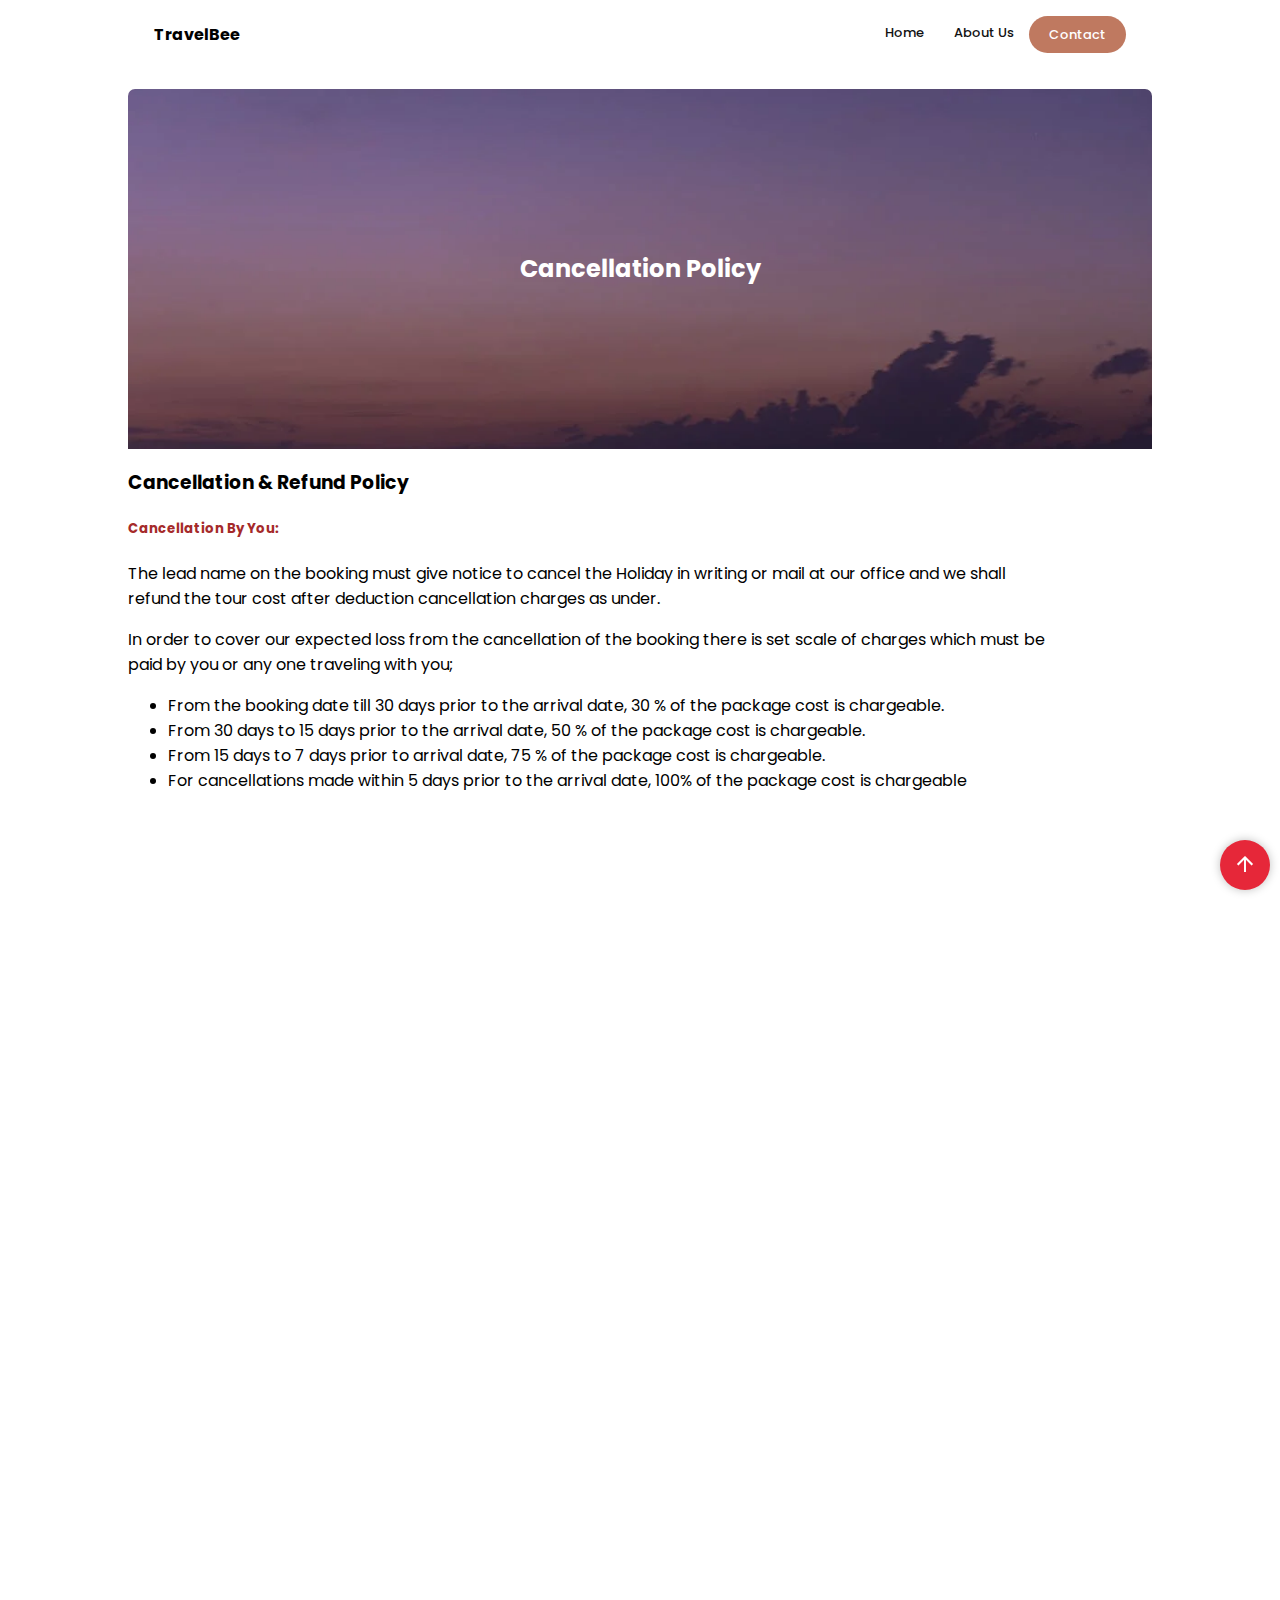
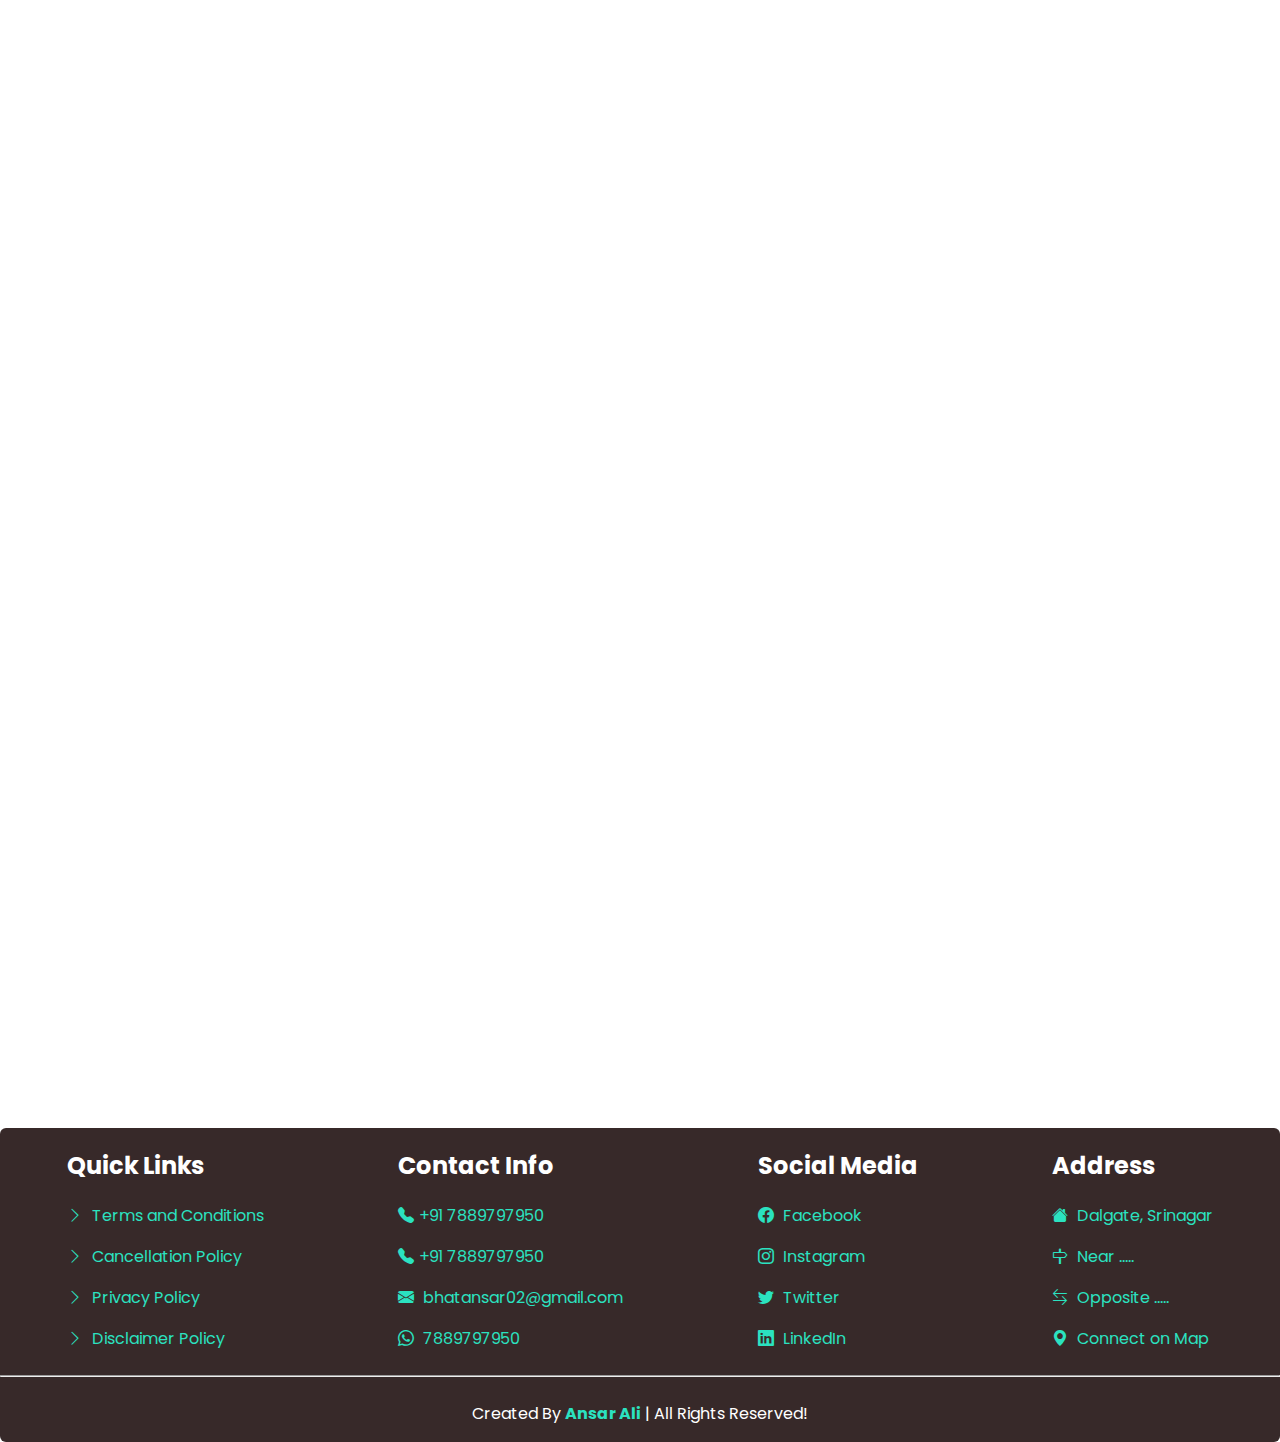
<file: cancelPol.html>
<!DOCTYPE html>
<html lang="en">
  <head>
    <meta charset="UTF-8" />
    <meta http-equiv="X-UA-Compatible" content="IE=edge" />
    <meta name="viewport" content="width=device-width, initial-scale=1.0" />
    <link rel="stylesheet" href="https://unpkg.com/aos@next/dist/aos.css" />
    <link
      rel="stylesheet"
      href="https://cdn.jsdelivr.net/npm/bootstrap-icons@1.10.3/font/bootstrap-icons.css"
    />
    <link
      href="https://fonts.googleapis.com/icon?family=Material+Icons"
      rel="stylesheet"
    />
    <link rel="stylesheet" href="style.css" />
    <link rel="stylesheet" href="style1.css" />
    <link rel="stylesheet" href="media.css" />
    <link rel="icon" href="icons/titleLogo3.png" />
    <title>Cancellation Policy | TravelBee Kashmir</title>
  </head>
  <body>
    <button id="btnScrollToTop">
      <i class="material-icons">arrow_upward</i>
    </button>
    <header>
      <nav>
        <h4><a href="index.html">TravelBee</a></h4>
        <ul id="menu_bx">
          <li><a href="index.html">Home</a></li>
          <li><a href="about.html">About Us</a></li>
          <li><a href="contact.html">Contact</a></li>
        </ul>
        <i class="bi bi-three-dots"></i>
      </nav>

      <div class="quickLinks_section">
        <div class="quickLinks">
          <div class="quickLinks_img">
            <h2>Cancellation Policy</h2>
          </div>
          <div class="head">
            <h3>Cancellation & Refund Policy</h3>
          </div>
          <div class="qlData">
            <h5>Cancellation By You:</h5>
            <p>
              The lead name on the booking must give notice to cancel the
              Holiday in writing or mail at our office and we shall refund the
              tour cost after deduction cancellation charges as under.
            </p>
            <p>
              In order to cover our expected loss from the cancellation of the
              booking there is set scale of charges which must be paid by you or
              any one traveling with you;
            </p>
            <ul>
              <li>
                From the booking date till 30 days prior to the arrival date, 30
                % of the package cost is chargeable.
              </li>
              <li>
                From 30 days to 15 days prior to the arrival date, 50 % of the
                package cost is chargeable.
              </li>
              <li>
                From 15 days to 7 days prior to arrival date, 75 % of the
                package cost is chargeable.
              </li>
              <li>
                For cancellations made within 5 days prior to the arrival date,
                100% of the package cost is chargeable
              </li>
            </ul>
            <h5 data-aos="fade-out">Changes Made By Us Before Travel:</h5>
            <p data-aos="fade-out">
              We reserve the rights to do any change in your Holiday programme
              due to unexpected conditions. If you do not want to accept a
              significant change, which we will tell you about before you
              depart, we will (if we are able to do so) offer you an alternative
              Holiday of equivalent or closely similar standard and price at no
              extra cost, or a less expensive Holiday, in which case we will
              refund the difference in price. If you do not wish to take the
              alternative we offer you, you can choose a different Holiday
              offered for sale by us and pay, or receive a refund of, any price
              difference. Or, if you prefer, you can cancel your Holiday and
              receive a full refund of deposits, which you have paid to us,
              except for any amendment charges of Rs 1475.00.
            </p>
            <p data-aos="fade-out">
              Unless the change is as a result of circumstances such as
              fighting, disturbance, terrorist movement, natural tragedy, fire,
              bad weather conditions, we will pay you compensation as;
            </p>
            <ul data-aos="fade-out">
              <li data-aos="fade-out">
                Before 12 days prior to the departure date, Deposits only.
              </li>
              <li data-aos="fade-out">
                Before 7 days prior to the departure date, 100% of the Holiday
                Cost.
              </li>
              <li data-aos="fade-out">
                Before 4 days prior to the departure date, 100% of the Holiday
                Cost + 1.25% of Holiday Cost.
              </li>
              <li data-aos="fade-out">
                Before 2 days prior to the departure date, 100% of the Holiday
                Cost + 3.50% of Holiday Cost.
              </li>
              <li data-aos="fade-out">
                In case we cancell your tour due to unavoidbile circumstanes
                like when we wont be able to provide you some or full promised
                services, then we will refund the full amount of deposits.
              </li>
              <li data-aos="fade-out">
                The amarnath helicopter tickets are subjected to availibilty on
                the requested dates in case we dont get the tickets we will
                refund the full amount of deposits.
              </li>
            </ul>
            <h5 data-aos="fade-out">Circumstances Beyond Our Control:</h5>
            <p data-aos="fade-out">
              We cannot pay any compensation, reimburse expenses, or cover
              losses for any amount or otherwise accept responsibility, if as a
              result of circumstances beyond our control, we have to change your
              Holiday after booking, or we, cannot supply your Holiday, as we
              had agreed, or you suffer any loss or damage of any description.
              When we refer to circumstances beyond our control, we mean any
              event that we could not foresee or avoid, even after taking all
              reasonable care. Such circumstances will usually include, but are
              not limited to, war, threat of war, airport closures, epidemic,
              natural or nuclear disaster, terrorist activity, civil unrest,
              industrial dispute, bad weather. An amount of 2500 INR per person
              will be the non refundable amount apart from cancellation policy
              applicable on your holiday package.
            </p>
            <h5 data-aos="fade-out">Your Responsibility:</h5>
            <p data-aos="fade-out">
              We want all our customers to have an enjoyable, carefree Holiday.
              But you must remember that you are responsible for your actions
              and the effect they may have on others. If we, or another person
              in authority, believe your actions could upset, annoy or disturb
              other customers or our own staff, or put them in any risk or
              danger, or damage property or you are unfit to travel, we may end
              your Holiday and terminate your contract. You and your travelling
              party will be prevented from using your booked accommodation,
              transport, and any other Travel Arrangements forming part of your
              booking and we will not be liable for any refund, compensation or
              any other costs you have to pay. Alternatively at our discretion,
              you may be permitted to continue with your Holiday but may have
              additional terms of carriage imposed upon you.
            </p>
            <p data-aos="fade-out">
              In addition to the above and the effect your actions may have on
              others, you must particularly also bear in mind that you are
              responsible for your safety, and that you are responsible for the
              condition of the property you occupy. We are not responsible for
              any accidents which occur in or around irresponsible behaviour, or
              for any accidents which occur anywhere on properties because of
              glass, china or the like which you have broken and/or have left in
              a way in which injury can result.
            </p>
            <p data-aos="fade-out">
              We expect that you will enjoy your holiday with us. We appreciate
              that you may well drink alcohol as part of your enjoyment. You
              must, however, do so responsibly and we will have no liability to
              you for any injury, loss or damage you suffer as a result of your
              judgment being impaired wholly or partly by alcohol.
            </p>
            <p data-aos="fade-out">
              We will hold you and the members of your travelling party jointly
              and individually liable for any damage to the accommodation,
              furniture, apparatus or other materials located within the
              accommodation, together with any legal costs we incur in pursuing
              a claim. It is your duty to report any breakages, defects or
              damage to an appropriate person immediately.
            </p>
            <p data-aos="fade-out">
              If your behaviour or the behaviour of any members of your
              travelling party causes any diverted we and/or the carrier will
              hold you and those members jointly and individually liable for all
              costs incurred as a result of that diversion. We cannot accept
              liability for the behaviour of others in your accommodation, or
              for any facilities/services withdrawn as a result of their action.
            </p>
            <h5 data-aos="fade-out">If You Have A Complaint:</h5>
            <p data-aos="fade-out">
              We aim to provide the best Holiday possible. However, if you are
              not satisfied please complain as soon as possible to the relevant
              person (for example, the accommodation management or transport
              supplier). If they cannot help, you must tell your Holiday
              Representative and we will do everything reasonably possible to
              sort the problem out. If you are still not satisfied, If you do
              not have the services of a Representative, you must contact us at
              travelbee@gmail.com straight away. No complaints or refund for the
              same be entertained after the Holiday programs.
            </p>
          </div>
        </div>
      </div>
    </header>

    <!-- Footer Section -->
    <footer>
      <div class="footer_bx">
        <span>
          <h2>Quick Links</h2>
          <p>
            <i class="bi bi-chevron-right"></i
            ><a href="t&c.html"> Terms and Conditions</a>
          </p>
          <p>
            <i class="bi bi-chevron-right"></i
            ><a href="#"> Cancellation Policy</a>
          </p>
          <p>
            <i class="bi bi-chevron-right"></i
            ><a href="privacyPol.html"> Privacy Policy</a>
          </p>
          <p>
            <i class="bi bi-chevron-right"></i
            ><a href="disclPol.html"> Disclaimer Policy</a>
          </p>
        </span>
        <span>
          <h2>Contact Info</h2>
          <p>
            <i class="bi bi-telephone-fill"></i
            ><a href="tel: 7889797950">+91 7889797950</a>
          </p>
          <p>
            <i class="bi bi-telephone-fill"></i
            ><a href="tel: 7889797950">+91 7889797950</a>
          </p>
          <p>
            <i class="bi bi-envelope-fill"></i
            ><a href="mailto:bhatansar02@gmail.com" target="_blank">
              bhatansar02@gmail.com</a
            >
          </p>
          <p>
            <i class="bi bi-whatsapp"></i
            ><a href="https://wa.me/+917889797950" target="_blank">
              7889797950</a
            >
          </p>
        </span>
        <span>
          <h2>Social Media</h2>
          <p><i class="bi bi-facebook"></i><a href=""> Facebook</a></p>
          <p><i class="bi bi-instagram"></i><a href=""> Instagram</a></p>
          <p><i class="bi bi-twitter"></i><a href=""> Twitter</a></p>
          <p><i class="bi bi-linkedin"></i><a href=""> LinkedIn</a></p>
        </span>
        <span>
          <h2>Address</h2>
          <p>
            <i class="bi bi-house-fill"></i><a href="#"> Dalgate, Srinagar</a>
          </p>
          <p><i class="bi bi-signpost"></i><a href="#"> Near .....</a></p>
          <p>
            <i class="bi bi-arrow-left-right"></i
            ><a href="#"> Opposite .....</a>
          </p>
          <p>
            <i class="bi bi-geo-alt-fill"></i><a href="#"> Connect on Map</a>
          </p>
        </span>
      </div>
      <hr class="hr" />
      <div class="footer_btm">
        <p>
          Created By
          <b
            ><a href="https://ansarportfolio.netlify.app" target="_blank"
              >Ansar Ali</a
            ></b
          >
          | All Rights Reserved!
        </p>
      </div>
    </footer>
    <script src="script.js"></script>
    <!-- our aos data -->
    <script src="https://unpkg.com/aos@next/dist/aos.js"></script>
    <script>
      AOS.init({
        offset: 300,
        duration: 1000,
      });
    </script>
  </body>
</html>
</file>
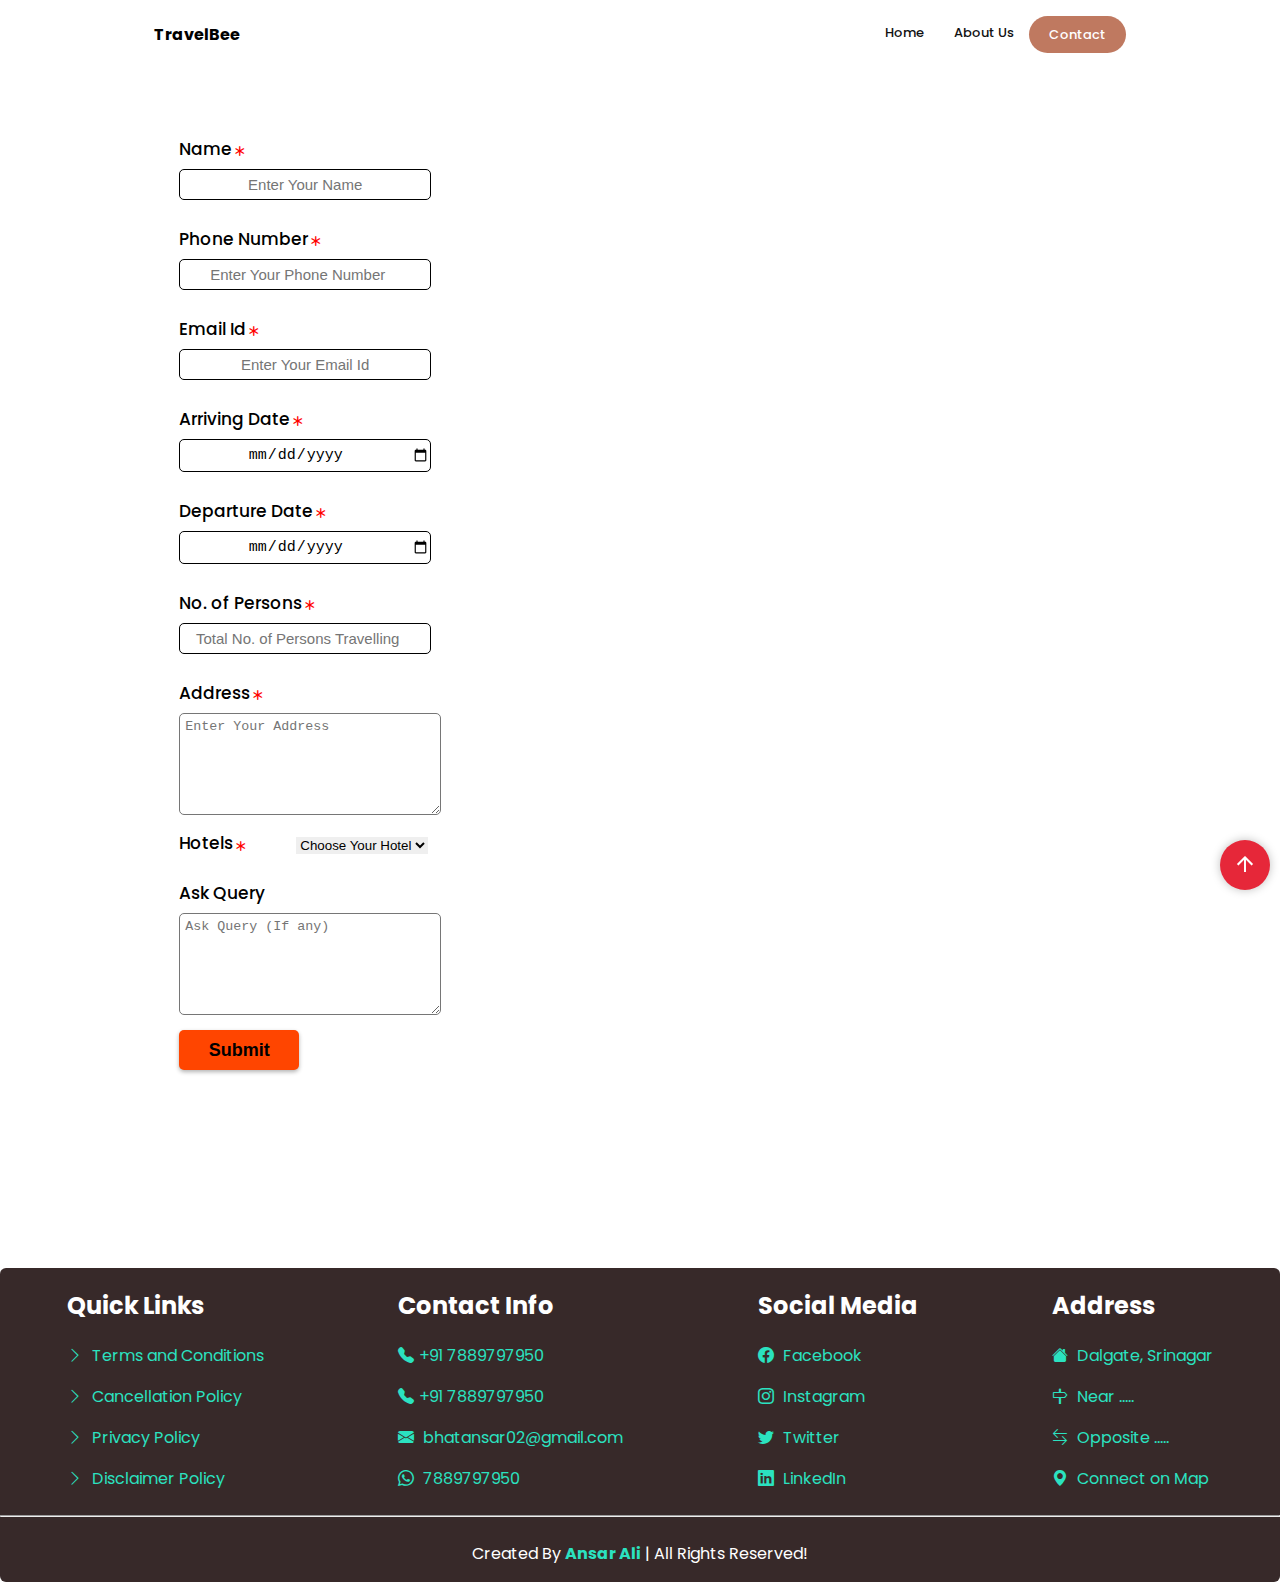
<file: contact.html>
<!DOCTYPE html>
<html lang="en">
  <head>
    <meta charset="UTF-8" />
    <meta http-equiv="X-UA-Compatible" content="IE=edge" />
    <meta name="viewport" content="width=device-width, initial-scale=1.0" />
    <link
      rel="stylesheet"
      href="https://cdn.jsdelivr.net/npm/bootstrap-icons@1.10.3/font/bootstrap-icons.css"
    />
    <link
      href="https://fonts.googleapis.com/icon?family=Material+Icons"
      rel="stylesheet"
    />
    <link rel="stylesheet" href="style.css" />
    <link rel="stylesheet" href="style1.css" />
    <link rel="stylesheet" href="contactStyle.css" />
    <link rel="stylesheet" href="media.css" />
    <link rel="icon" href="icons/titleLogo3.png" />
    <title>Contact TravelBee Kashmir</title>
  </head>
  <body>
    <button id="btnScrollToTop">
      <i class="material-icons">arrow_upward</i>
    </button>
    <header>
      <nav>
        <h4><a href="index.html">TravelBee</a></h4>
        <ul id="menu_bx">
          <li><a href="index.html">Home</a></li>
          <li><a href="about.html">About Us</a></li>
          <li><a href="#">Contact</a></li>
        </ul>
        <i class="bi bi-three-dots"></i>
      </nav>

      <!-- Conatct Section -->

      <div class="contact">
        <form
          action="https://formsubmit.co/bhatansar03@gmail.com"
          method="POST"
          target="_blank"
        >
          <div>
            <label for="firstname">Name<i class="bi bi-asterisk"></i></label>
            <input
              type="text"
              name="Name"
              placeholder="Enter Your Name"
              required
            />
          </div>
          <div>
            <label for="phone"
              >Phone Number<i class="bi bi-asterisk"></i
            ></label>
            <input
              type="number"
              name="Phone"
              placeholder="Enter Your Phone Number"
              required
              maxlength="10"
            />
          </div>
          <div>
            <label for="email">Email Id<i class="bi bi-asterisk"></i></label>
            <input
              type="email"
              name="Email"
              placeholder="Enter Your Email Id"
              required
            />
          </div>
          <div>
            <label for="date"
              >Arriving Date<i class="bi bi-asterisk"></i
            ></label>
            <input type="date" name="Arriving Date" required />
          </div>
          <div>
            <label for="date"
              >Departure Date<i class="bi bi-asterisk"></i
            ></label>
            <input type="date" name="Departure Date" required />
          </div>
          <div>
            <label for="totalNumber"
              >No. of Persons<i class="bi bi-asterisk"></i
            ></label>
            <input
              type="number"
              name="Total No. of Persons Travelling"
              placeholder="Total No. of Persons Travelling"
              required
            />
          </div>
          <div>
            <label for="address">Address<i class="bi bi-asterisk"></i></label>
            <textarea
              name="Address"
              id="address"
              placeholder="Enter Your Address"
              required
            ></textarea>
          </div>
          <span>
            <label for="hotel">Hotels<i class="bi bi-asterisk"></i></label>
            <select name="Hotel Type" id="hotel" required>
              <option value="choose">Choose Your Hotel</option>
              <option value="2-Star">2-Star</option>
              <option value="3-Star">3-Star</option>
              <option value="4-Star">4-Star</option>
              <option value="5-Star">5-Star</option>
            </select>
          </span>
          <div>
            <label for="query">Ask Query</label>
            <textarea
              name="Query"
              id="query"
              placeholder="Ask Query (If any)"
            ></textarea>
          </div>
          <button>Submit</button>
        </form>
      </div>
    </header>

    <!-- Footer -->
    <footer>
      <div class="footer_bx">
        <span>
          <h2>Quick Links</h2>
          <p>
            <i class="bi bi-chevron-right"></i
            ><a href="t&c.html"> Terms and Conditions</a>
          </p>
          <p>
            <i class="bi bi-chevron-right"></i
            ><a href="cancelPol.html"> Cancellation Policy</a>
          </p>
          <p>
            <i class="bi bi-chevron-right"></i
            ><a href="privacyPol.html"> Privacy Policy</a>
          </p>
          <p>
            <i class="bi bi-chevron-right"></i
            ><a href="disclPol.html"> Disclaimer Policy</a>
          </p>
        </span>
        <span>
          <h2>Contact Info</h2>
          <p>
            <i class="bi bi-telephone-fill"></i
            ><a href="tel: 7889797950">+91 7889797950</a>
          </p>
          <p>
            <i class="bi bi-telephone-fill"></i
            ><a href="tel: 7889797950">+91 7889797950</a>
          </p>
          <p>
            <i class="bi bi-envelope-fill"></i
            ><a href="mailto:bhatansar02@gmail.com" target="_blank">
              bhatansar02@gmail.com</a
            >
          </p>
          <p>
            <i class="bi bi-whatsapp"></i
            ><a href="https://wa.me/+917889797950" target="_blank">
              7889797950</a
            >
          </p>
        </span>
        <span>
          <h2>Social Media</h2>
          <p><i class="bi bi-facebook"></i><a href=""> Facebook</a></p>
          <p><i class="bi bi-instagram"></i><a href=""> Instagram</a></p>
          <p><i class="bi bi-twitter"></i><a href=""> Twitter</a></p>
          <p><i class="bi bi-linkedin"></i><a href=""> LinkedIn</a></p>
        </span>
        <span>
          <h2>Address</h2>
          <p>
            <i class="bi bi-house-fill"></i><a href="#"> Dalgate, Srinagar</a>
          </p>
          <p><i class="bi bi-signpost"></i><a href="#"> Near .....</a></p>
          <p>
            <i class="bi bi-arrow-left-right"></i
            ><a href="#"> Opposite .....</a>
          </p>
          <p>
            <i class="bi bi-geo-alt-fill"></i><a href="#"> Connect on Map</a>
          </p>
        </span>
      </div>
      <hr class="hr" />
      <div class="footer_btm">
        <p>
          Created By
          <b
            ><a href="https://ansarportfolio.netlify.app" target="_blank"
              >Ansar Ali</a
            ></b
          >
          | All Rights Reserved!
        </p>
      </div>
    </footer>
    <script src="script.js"></script>
  </body>
</html>
</file>
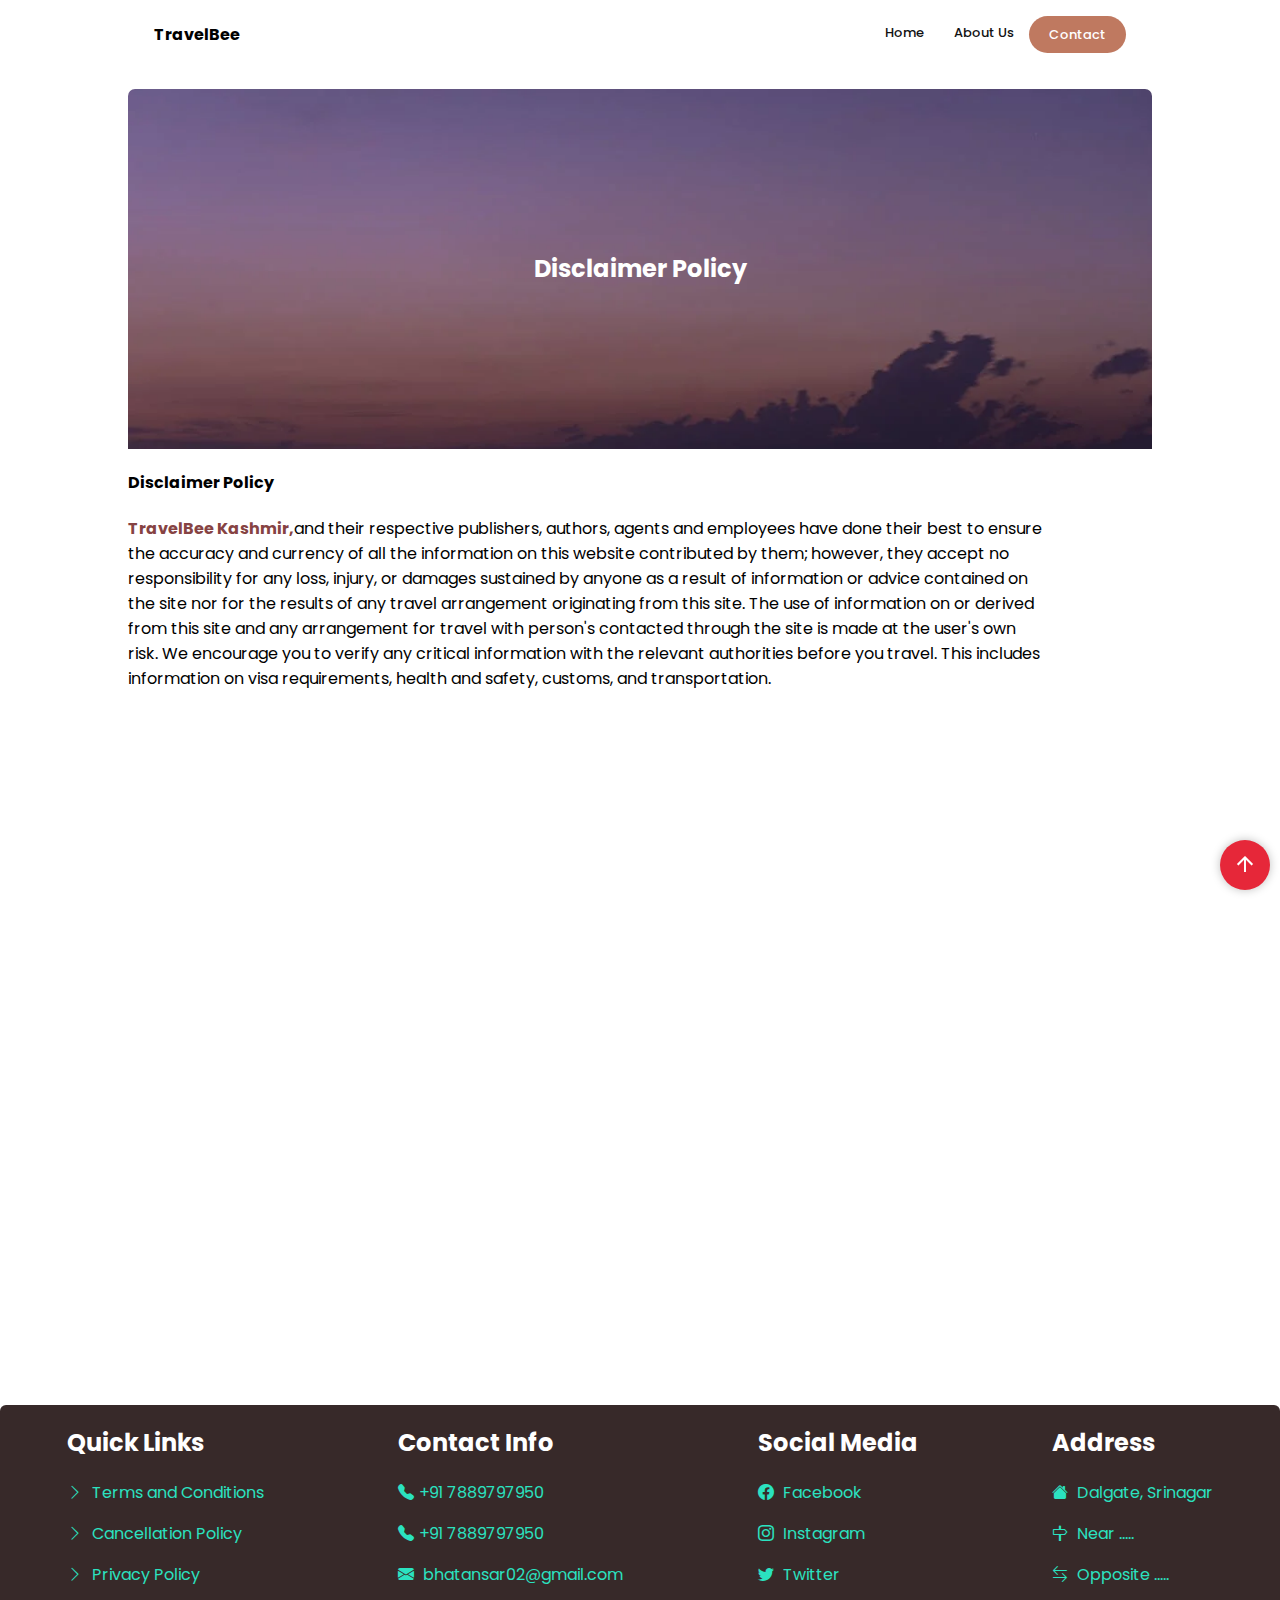
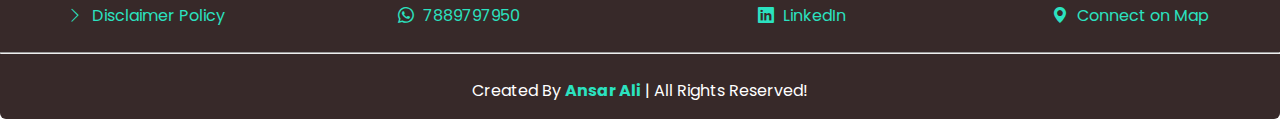
<file: disclPol.html>
<!DOCTYPE html>
<html lang="en">
  <head>
    <meta charset="UTF-8" />
    <meta http-equiv="X-UA-Compatible" content="IE=edge" />
    <meta name="viewport" content="width=device-width, initial-scale=1.0" />
    <link rel="stylesheet" href="https://unpkg.com/aos@next/dist/aos.css" />
    <link
      rel="stylesheet"
      href="https://cdn.jsdelivr.net/npm/bootstrap-icons@1.10.3/font/bootstrap-icons.css"
    />
    <link
      href="https://fonts.googleapis.com/icon?family=Material+Icons"
      rel="stylesheet"
    />
    <link rel="stylesheet" href="style.css" />
    <link rel="stylesheet" href="style1.css" />
    <link rel="stylesheet" href="media.css" />
    <link rel="icon" href="icons/titleLogo3.png" />
    <title>Disclaimer Policy | TravelBee Kashmir</title>
  </head>
  <body>
    <button id="btnScrollToTop">
      <i class="material-icons">arrow_upward</i>
    </button>
    <header>
      <nav>
        <h4><a href="index.html">TravelBee</a></h4>
        <ul id="menu_bx">
          <li><a href="index.html">Home</a></li>
          <li><a href="about.html">About Us</a></li>
          <li><a href="contact.html">Contact</a></li>
        </ul>
        <i class="bi bi-three-dots"></i>
      </nav>

      <div class="quickLinks_section">
        <div class="quickLinks">
          <div class="quickLinks_img">
            <h2>Disclaimer Policy</h2>
          </div>
          <div class="head">
            <h4>Disclaimer Policy</h4>
          </div>
          <div class="qlData">
            <p>
              <b>TravelBee Kashmir,</b>and their respective publishers, authors,
              agents and employees have done their best to ensure the accuracy
              and currency of all the information on this website contributed by
              them; however, they accept no responsibility for any loss, injury,
              or damages sustained by anyone as a result of information or
              advice contained on the site nor for the results of any travel
              arrangement originating from this site. The use of information on
              or derived from this site and any arrangement for travel with
              person's contacted through the site is made at the user's own
              risk. We encourage you to verify any critical information with the
              relevant authorities before you travel. This includes information
              on visa requirements, health and safety, customs, and
              transportation.
            </p>

            <p data-aos="fade-out">
              <b>TravelBee Kashmir,</b>and their respective publishers, authors,
              agents and employees make no representations about the suitability
              of the information contained in the documents and related graphics
              published on this website for any purpose. All such documents and
              related graphics are provided ''as is'' without warranty of any
              kind, statutory or otherwise. <b>TravelBee Kashmir</b> , and their
              respective publishers, authors, agents and employees disclaim all
              warranties and conditions with regard to this internet site and
              the information contained therein, including, without limitation,
              all implied warranties and conditions of merchantability, fitness
              for a particular purpose, title, and non-infringement. In no event
              shall <b>TravelBee Kashmir</b> , and their respective publishers,
              authors, agents and employees, be liable for any special,
              indirect, or consequential damages or any damages whatsoever
              whether in an action of contract, negligence, or other tortuous
              action, arising out of or in connection with the use or
              performance of this internet site or of the information and
              documents contained therein, provision of or failure to provide
              services, or any other information directly or indirectly
              available from this website.
            </p>
            <p data-aos="fade-out">
              The documents and related graphics published on this website could
              include technical inaccuracies or typographical errors. Changes
              are periodically added to the information herein.
              <b>TravelBee Kashmir</b> , may make improvements and/or changes in
              the product(s) described herein at any time. The linked sites are
              not under the control of <b>TravelBee Kashmir</b> , and their
              respective employees are not responsible for the contents of any
              linked site or any link contained in a linked site.
              <b>TravelBee Kashmir</b> , is providing these external links to
              you only as a convenience, and the inclusion of any link does not
              imply endorsement by <b>TravelBee Kashmir</b> , of the site. All
              views expressed by individuals on this site are their personal
              opinions and are not necessarily those of or endorsed by
              <b>TravelBee Kashmir</b>.
            </p>
          </div>

          <!-- <div class="contact-sec">
            <p><b>Company:</b>TravelBee</p>
            <p><b>Address:</b>Dalgate, Srinagar</p>
            <p><b>Phone:</b>7889797950</p>
            <p><b>Email:</b>bhatansar02@gmail.com</p>
            <p>
              <b>Website:</b
              ><a href="https://travelbeekashmir.netlify.app"
                >https://travelbeekashmir.netlify.app</a
              >
            </p>
          </div> -->
        </div>
      </div>
    </header>

    <!-- Footer Section -->
    <footer>
      <div class="footer_bx">
        <span>
          <h2>Quick Links</h2>
          <p>
            <i class="bi bi-chevron-right"></i
            ><a href="t&c.html"> Terms and Conditions</a>
          </p>
          <p>
            <i class="bi bi-chevron-right"></i
            ><a href="cancelPol.html"> Cancellation Policy</a>
          </p>
          <p>
            <i class="bi bi-chevron-right"></i
            ><a href="privacyPol.html"> Privacy Policy</a>
          </p>
          <p>
            <i class="bi bi-chevron-right"></i
            ><a href="#"> Disclaimer Policy</a>
          </p>
        </span>
        <span>
          <h2>Contact Info</h2>
          <p>
            <i class="bi bi-telephone-fill"></i
            ><a href="tel: 7889797950">+91 7889797950</a>
          </p>
          <p>
            <i class="bi bi-telephone-fill"></i
            ><a href="tel: 7889797950">+91 7889797950</a>
          </p>
          <p>
            <i class="bi bi-envelope-fill"></i
            ><a href="mailto:bhatansar02@gmail.com" target="_blank">
              bhatansar02@gmail.com</a
            >
          </p>
          <p>
            <i class="bi bi-whatsapp"></i
            ><a href="https://wa.me/+917889797950" target="_blank">
              7889797950</a
            >
          </p>
        </span>
        <span>
          <h2>Social Media</h2>
          <p><i class="bi bi-facebook"></i><a href=""> Facebook</a></p>
          <p><i class="bi bi-instagram"></i><a href=""> Instagram</a></p>
          <p><i class="bi bi-twitter"></i><a href=""> Twitter</a></p>
          <p><i class="bi bi-linkedin"></i><a href=""> LinkedIn</a></p>
        </span>
        <span>
          <h2>Address</h2>
          <p>
            <i class="bi bi-house-fill"></i><a href="#"> Dalgate, Srinagar</a>
          </p>
          <p><i class="bi bi-signpost"></i><a href="#"> Near .....</a></p>
          <p>
            <i class="bi bi-arrow-left-right"></i
            ><a href="#"> Opposite .....</a>
          </p>
          <p>
            <i class="bi bi-geo-alt-fill"></i><a href="#"> Connect on Map</a>
          </p>
        </span>
      </div>
      <hr class="hr" />
      <div class="footer_btm">
        <p>
          Created By
          <b
            ><a href="https://ansarportfolio.netlify.app" target="_blank"
              >Ansar Ali</a
            ></b
          >
          | All Rights Reserved!
        </p>
      </div>
    </footer>
    <script src="script.js"></script>
    <!-- our aos data -->
    <script src="https://unpkg.com/aos@next/dist/aos.js"></script>
    <script>
      AOS.init({
        offset: 300,
        duration: 1000,
      });
    </script>
  </body>
</html>
</file>
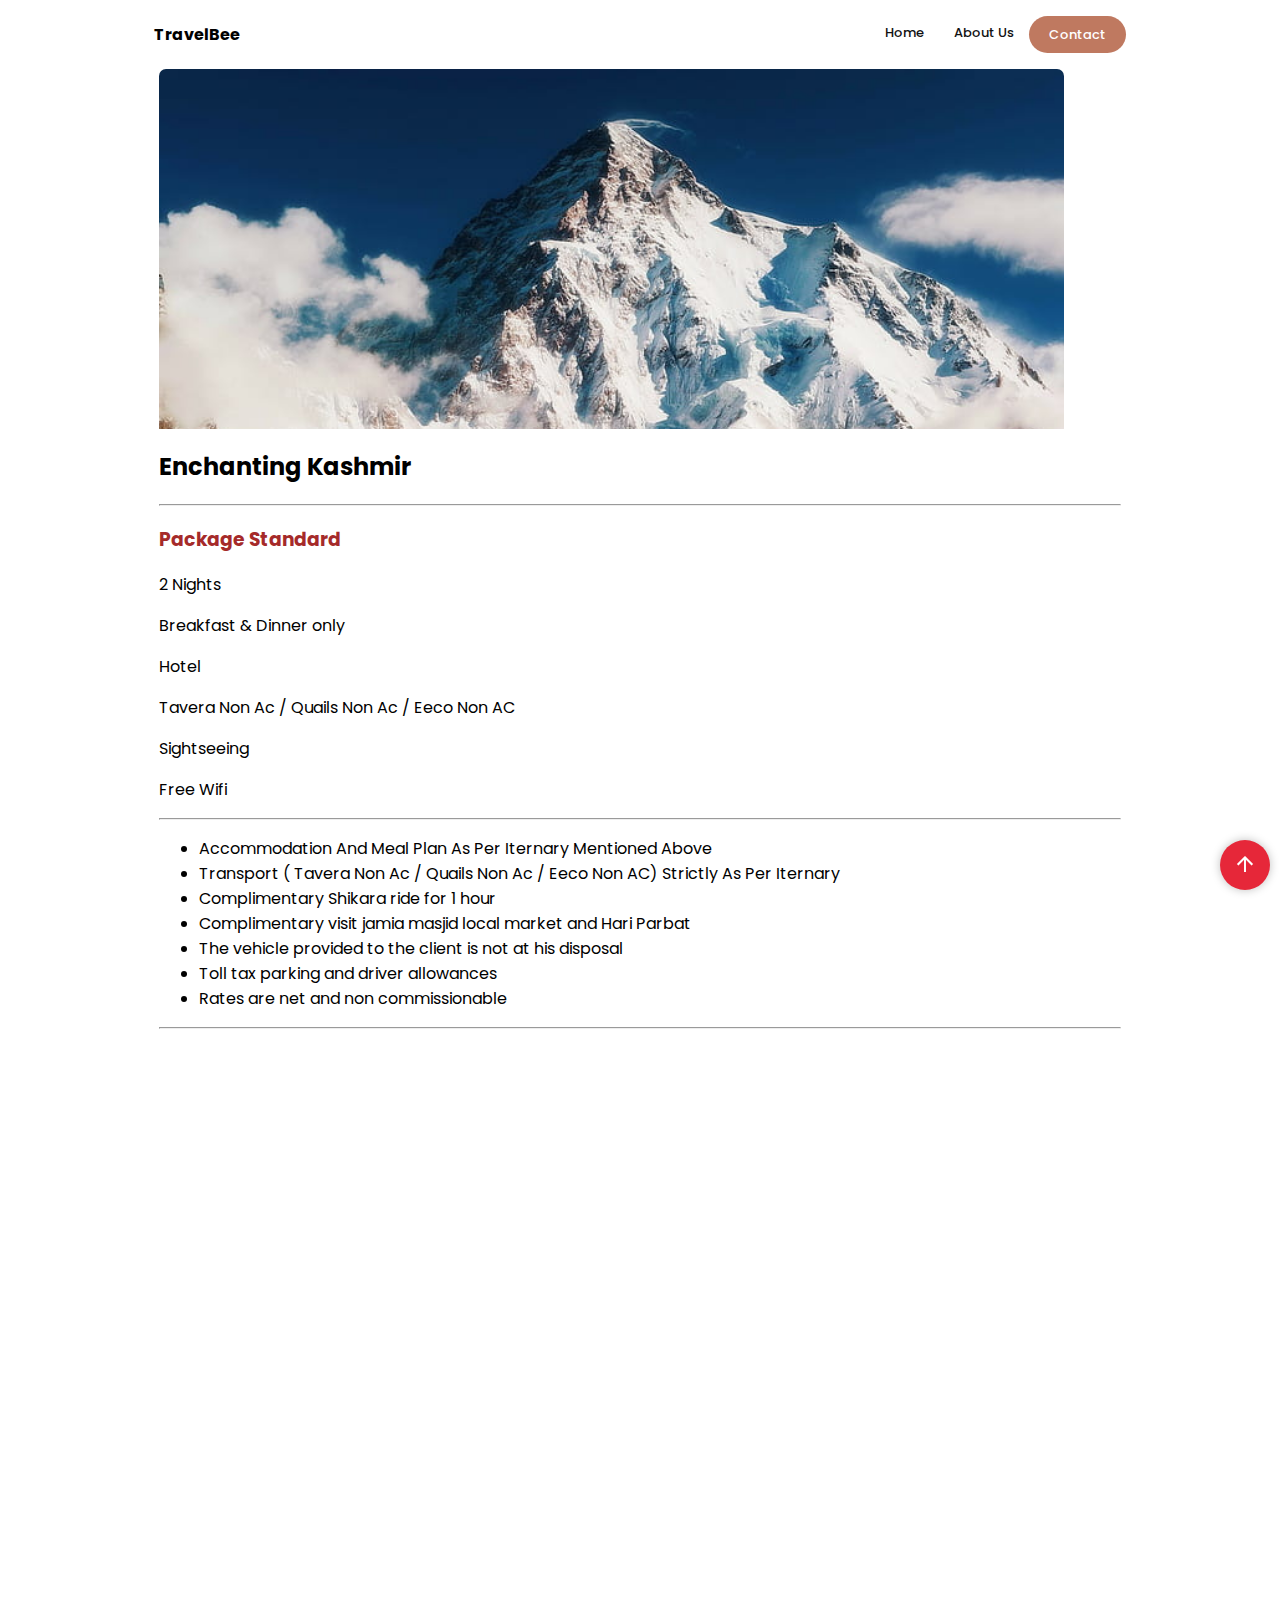
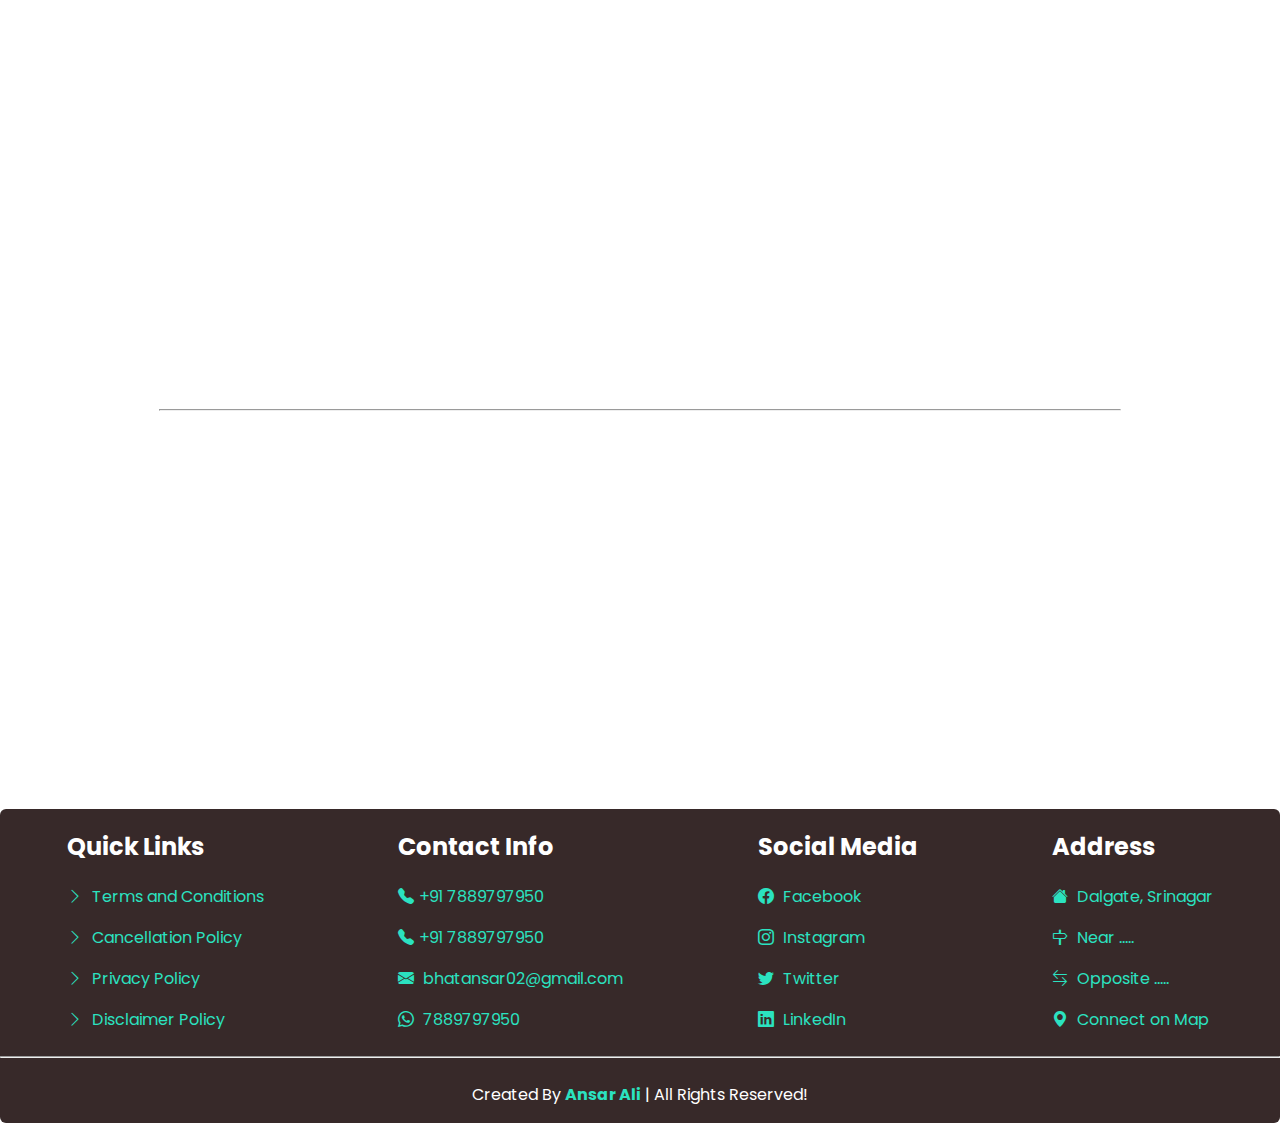
<file: enchanting.html>
<!DOCTYPE html>
<html lang="en">
  <head>
    <meta charset="UTF-8" />
    <meta http-equiv="X-UA-Compatible" content="IE=edge" />
    <meta name="viewport" content="width=device-width, initial-scale=1.0" />
    <link rel="stylesheet" href="https://unpkg.com/aos@next/dist/aos.css" />
    <link
      rel="stylesheet"
      href="https://cdn.jsdelivr.net/npm/bootstrap-icons@1.10.3/font/bootstrap-icons.css"
    />
    <link
      href="https://fonts.googleapis.com/icon?family=Material+Icons"
      rel="stylesheet"
    />
    <link rel="stylesheet" href="style.css" />
    <link rel="stylesheet" href="style1.css" />
    <link rel="stylesheet" href="media.css" />
    <link rel="icon" href="icons/titleLogo3.png" />
    <title>Best Packages by TravelBee Kashmir</title>
  </head>
  <body>
    <button id="btnScrollToTop">
      <i class="material-icons">arrow_upward</i>
    </button>
    <header>
      <nav>
        <h4><a href="index.html">TravelBee</a></h4>
        <ul id="menu_bx">
          <li><a href="index.html">Home</a></li>
          <li><a href="about.html">About Us</a></li>
          <li><a href="contact.html">Contact</a></li>
        </ul>
        <i class="bi bi-three-dots"></i>
      </nav>
      <!-- content -->
      <div class="packages_section">
        <div class="packages">
          <div class="enchanting_packages_img"></div>
          <div class="packages_data">
            <h2>Enchanting Kashmir</h2>
            <hr />
            <span>
              <h3>Package Standard</h3>
              <p>2 Nights</p>
              <p>Breakfast & Dinner only</p>
              <p>Hotel</p>
              <p>Tavera Non Ac / Quails Non Ac / Eeco Non AC</p>
              <p>Sightseeing</p>
              <p>Free Wifi</p>
            </span>
            <hr />
            <div>
              <ul>
                <li>
                  Accommodation And Meal Plan As Per Iternary Mentioned Above
                </li>
                <li>
                  Transport ( Tavera Non Ac / Quails Non Ac / Eeco Non AC)
                  Strictly As Per Iternary
                </li>
                <li>Complimentary Shikara ride for 1 hour</li>
                <li>
                  Complimentary visit jamia masjid local market and Hari Parbat
                </li>
                <li>
                  The vehicle provided to the client is not at his disposal
                </li>
                <li>Toll tax parking and driver allowances</li>
                <li>Rates are net and non commissionable</li>
              </ul>
            </div>
            <hr />
            <div class="expect" data-aos="fade-out">
              <h2>What to Expect</h2>
              <div>
                <span>
                  <h1>2</h1>
                  <p>Nights</p>
                </span>
                <p>in</p>
                <h2>Kashmir</h2>
              </div>
            </div>
            <div class="package_cards">
              <!-- Card -->
              <div class="package_card" data-aos="flip-down">
                <span>
                  <img src="images/gulmarg.jpg" alt="Gulmarg" />
                  <div>
                    <h4>Arrive To Gulmarg - 80Km</h4>
                    <p>
                      Arrive at the Srinagar airport / TRC and experience our
                      prompt transfer and check-in at the hotel.One can take
                      exhilarating cable ride to khilanmarg or Apharawat Snow
                      Point(cable car ride and pony rides are not included in
                      the package). Stay overnight at the Hotelin Gulmarg.
                    </p>
                  </div>
                </span>
              </div>
              <!-- Card -->
              <div class="package_card" data-aos="flip-up">
                <span>
                  <img src="images/dal-lake.avif" alt="Dal-lake" />
                  <div>
                    <h4>Gulmarg To Srinagar (Local) - 90Km</h4>
                    <p>
                      After breakfast, Transfer to Srinagar,Visit the Mughal
                      gardens, Chashmi-e-Shahi, Nishat & Shalimar Bagh, Botnical
                      Garden, Pari Mahal and harwan garden. Stay overnight at
                      the Houseboat in Srinagar.
                    </p>
                  </div>
                </span>
              </div>
              <!-- Card -->
              <div class="package_card" data-aos="flip-down">
                <span>
                  <img src="images/airport.jpg" alt="Airport" />
                  <div>
                    <h4>Departure - 30Km</h4>
                    <p>
                      After breakfast Transfer to Srinagar Airport/TRC for your
                      next destination, With Great Memories.
                    </p>
                  </div>
                </span>
              </div>
            </div>
            <div class="inclusion" data-aos="fade-out">
              <h3>Inclusions</h3>
              <ul>
                <li>
                  Accommodation And Meal Plan As Per Iternary Mentioned Above
                </li>
                <li>
                  Transport ( Tavera Non Ac / Quails Non Ac / Eeco Non AC)
                  Strictly As Per Iternary
                </li>
                <li>Complimentary Shikara ride for 1 hour</li>
                <li>
                  Complimentary visit jamia masjid local market and Hari Parbat
                </li>
                <li>
                  The vehicle provided to the client is not at his disposal
                </li>
                <li>Toll tax parking and driver allowances</li>
                <li>Rates are net and non commissionable</li>
              </ul>
            </div>
            <hr />
            <div class="exclusion" data-aos="fade-out">
              <h3>Exclusion</h3>
              <ul>
                <li>
                  Any services not specifically mentioned in the inclusions.
                </li>
                <li>Travel insurance</li>
                <li>Pony Ride</li>
                <li>Guide charges (optional).</li>
                <li>
                  All personal nature like video camera, tip, table drink, etc
                  and any other
                </li>
              </ul>
            </div>
          </div>
        </div>
      </div>
    </header>
    <!-- Footer -->
    <footer>
      <div class="footer_bx">
        <span>
          <h2>Quick Links</h2>
          <p>
            <i class="bi bi-chevron-right"></i
            ><a href="t&c.html"> Terms and Conditions</a>
          </p>
          <p>
            <i class="bi bi-chevron-right"></i
            ><a href="cancelPol.html"> Cancellation Policy</a>
          </p>
          <p>
            <i class="bi bi-chevron-right"></i
            ><a href="privacyPol.html"> Privacy Policy</a>
          </p>
          <p>
            <i class="bi bi-chevron-right"></i
            ><a href="disclPol.html"> Disclaimer Policy</a>
          </p>
        </span>
        <span>
          <h2>Contact Info</h2>
          <p>
            <i class="bi bi-telephone-fill"></i
            ><a href="tel: 7889797950">+91 7889797950</a>
          </p>
          <p>
            <i class="bi bi-telephone-fill"></i
            ><a href="tel: 7889797950">+91 7889797950</a>
          </p>
          <p>
            <i class="bi bi-envelope-fill"></i
            ><a href="mailto:bhatansar02@gmail.com" target="_blank">
              bhatansar02@gmail.com</a
            >
          </p>
          <p>
            <i class="bi bi-whatsapp"></i
            ><a href="https://wa.me/+917889797950" target="_blank">
              7889797950</a
            >
          </p>
        </span>
        <span>
          <h2>Social Media</h2>
          <p><i class="bi bi-facebook"></i><a href=""> Facebook</a></p>
          <p><i class="bi bi-instagram"></i><a href=""> Instagram</a></p>
          <p><i class="bi bi-twitter"></i><a href=""> Twitter</a></p>
          <p><i class="bi bi-linkedin"></i><a href=""> LinkedIn</a></p>
        </span>
        <span>
          <h2>Address</h2>
          <p>
            <i class="bi bi-house-fill"></i><a href="#"> Dalgate, Srinagar</a>
          </p>
          <p><i class="bi bi-signpost"></i><a href="#"> Near .....</a></p>
          <p>
            <i class="bi bi-arrow-left-right"></i
            ><a href="#"> Opposite .....</a>
          </p>
          <p>
            <i class="bi bi-geo-alt-fill"></i><a href="#"> Connect on Map</a>
          </p>
        </span>
      </div>
      <hr class="hr" />
      <div class="footer_btm">
        <p>
          Created By
          <b
            ><a href="https://ansarportfolio.netlify.app" target="_blank"
              >Ansar Ali</a
            ></b
          >
          | All Rights Reserved!
        </p>
      </div>
    </footer>
    <script src="script.js"></script>
    <!-- our aos data -->
    <script src="https://unpkg.com/aos@next/dist/aos.js"></script>
    <script>
      AOS.init({
        offset: 300,
        duration: 1000,
      });
    </script>
  </body>
</html>
</file>
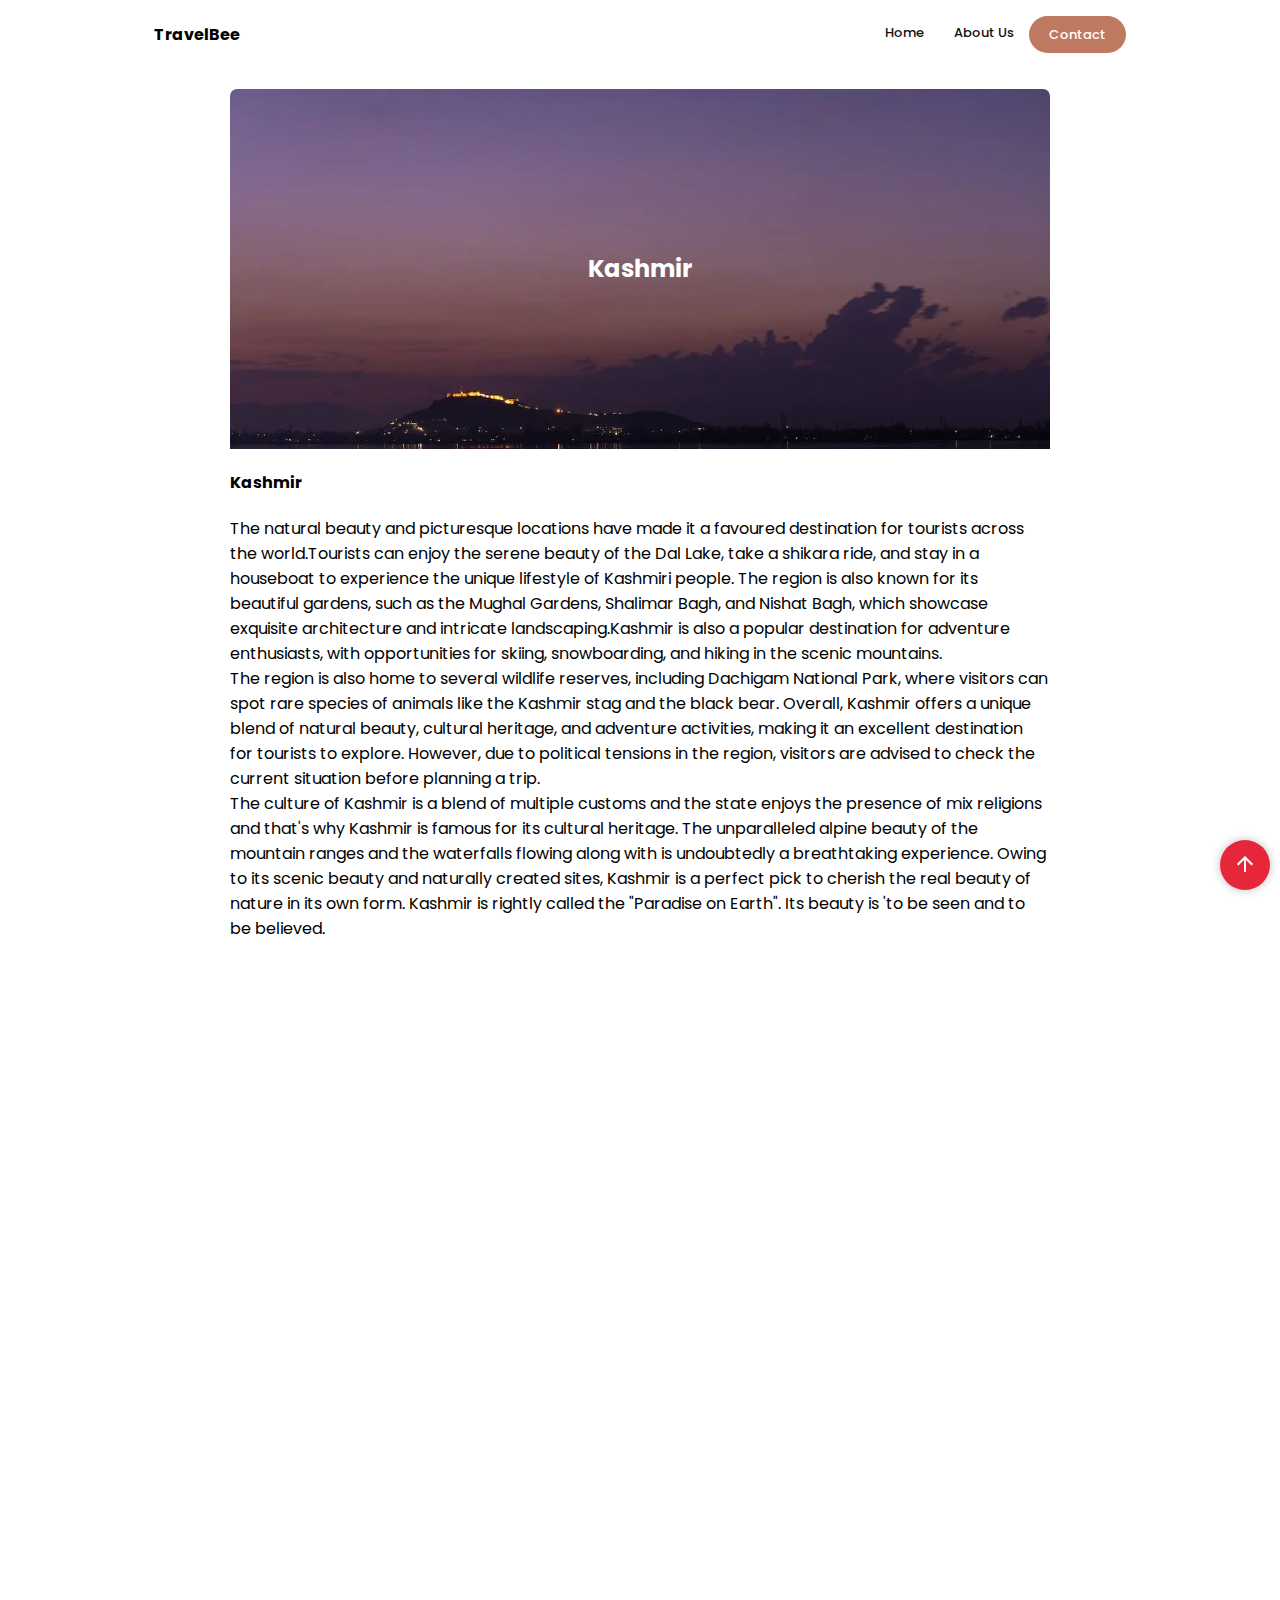
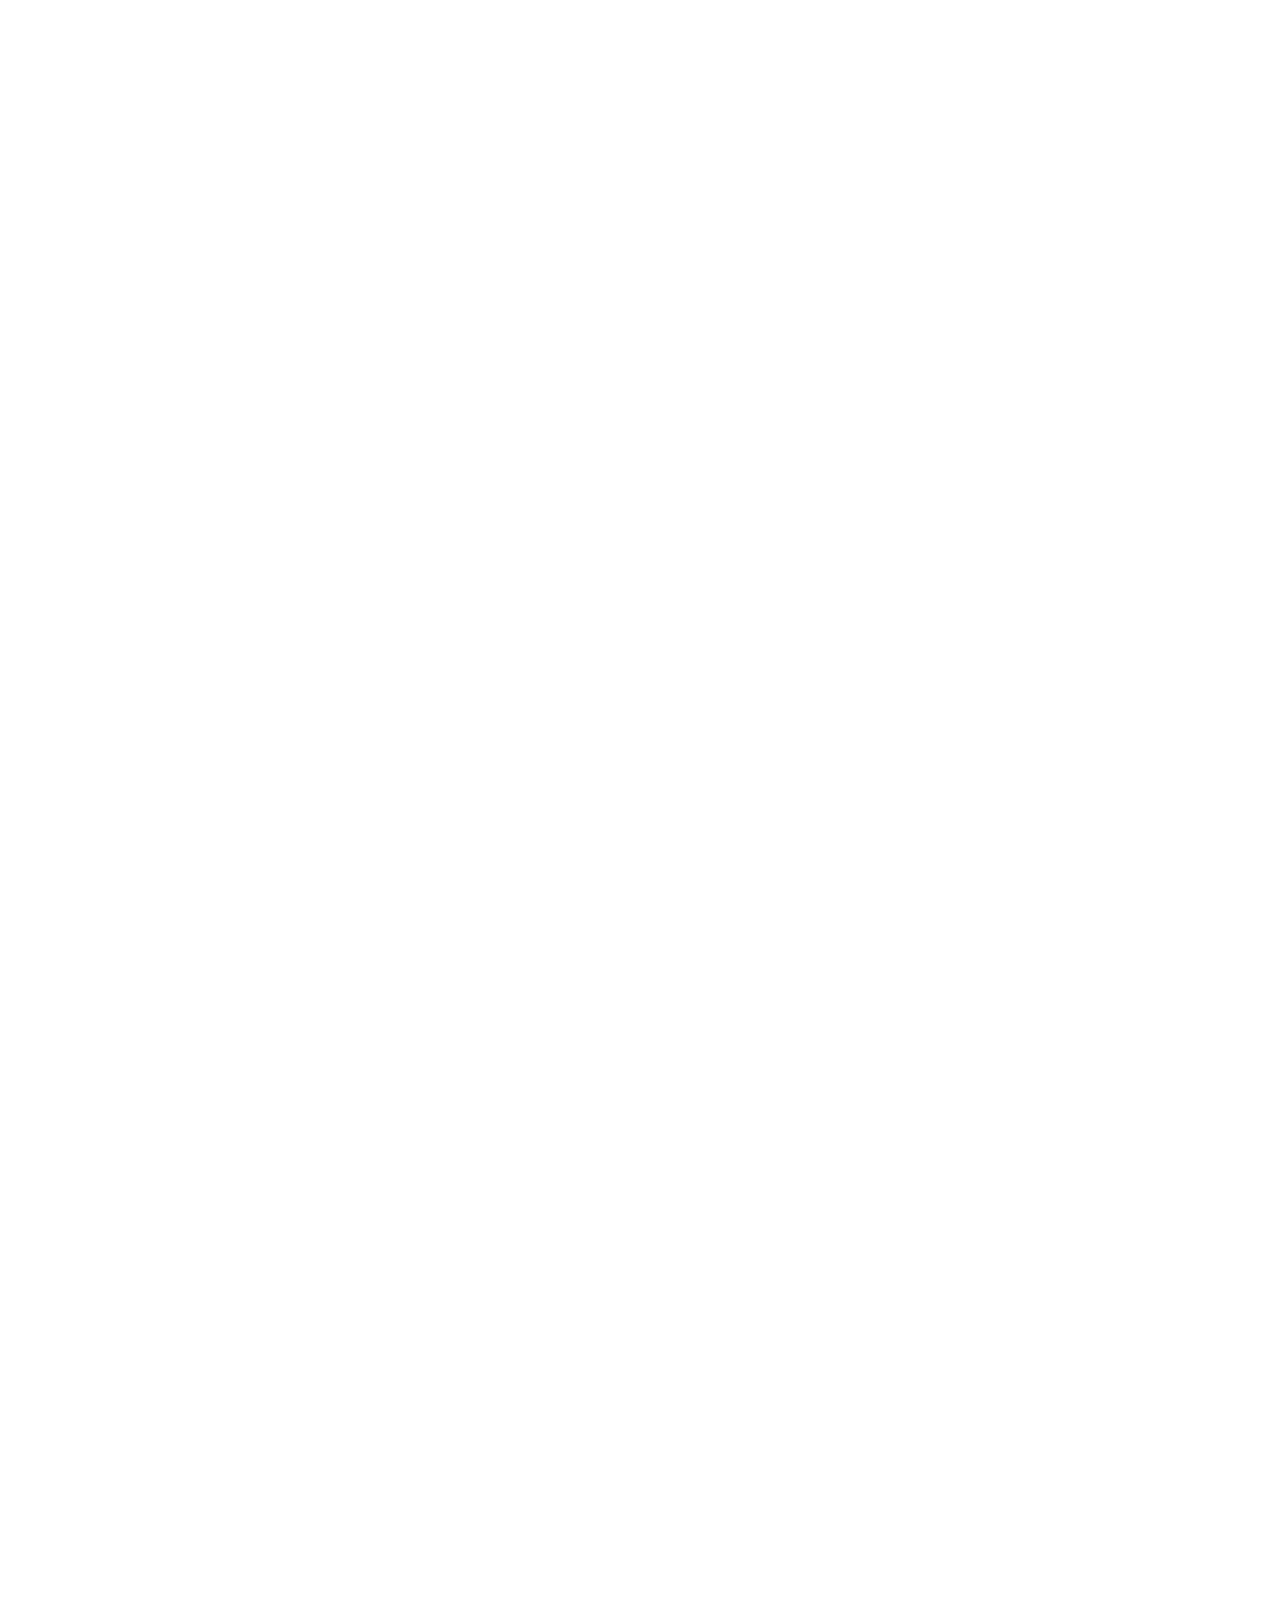
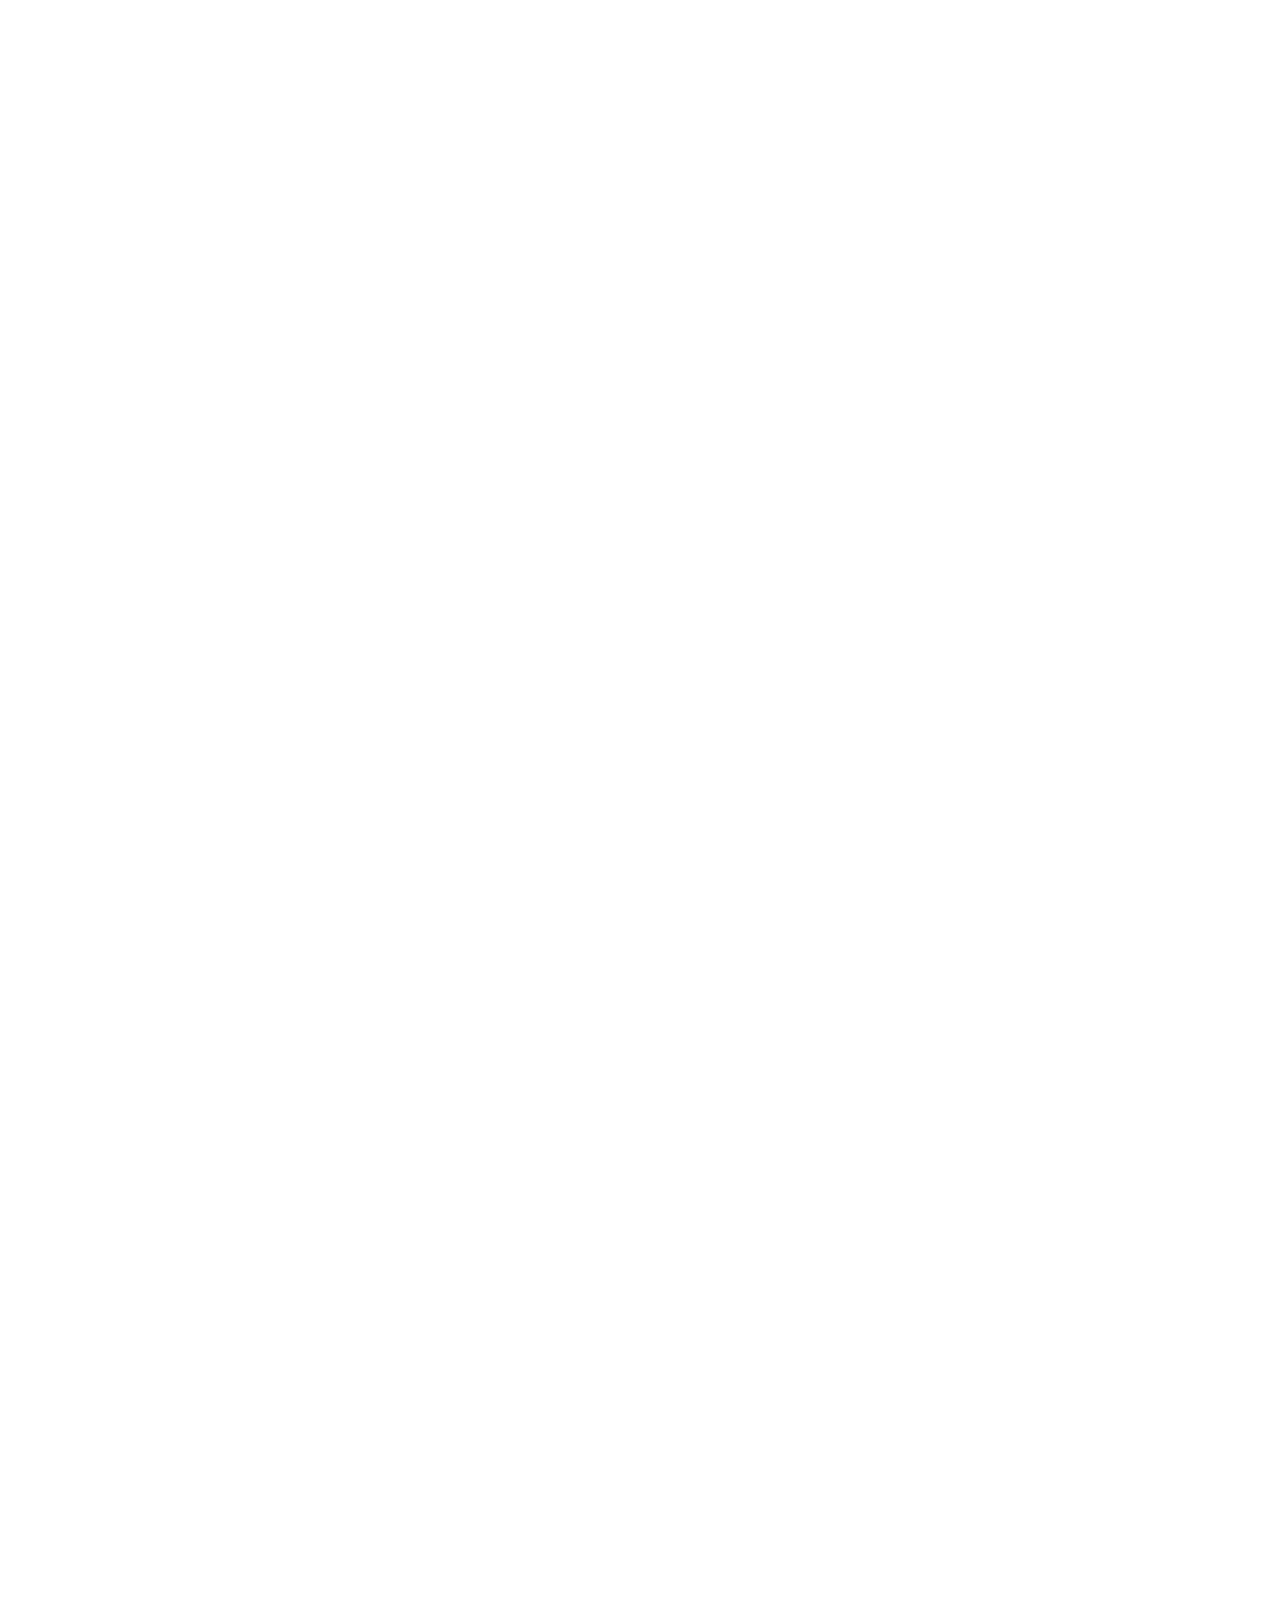
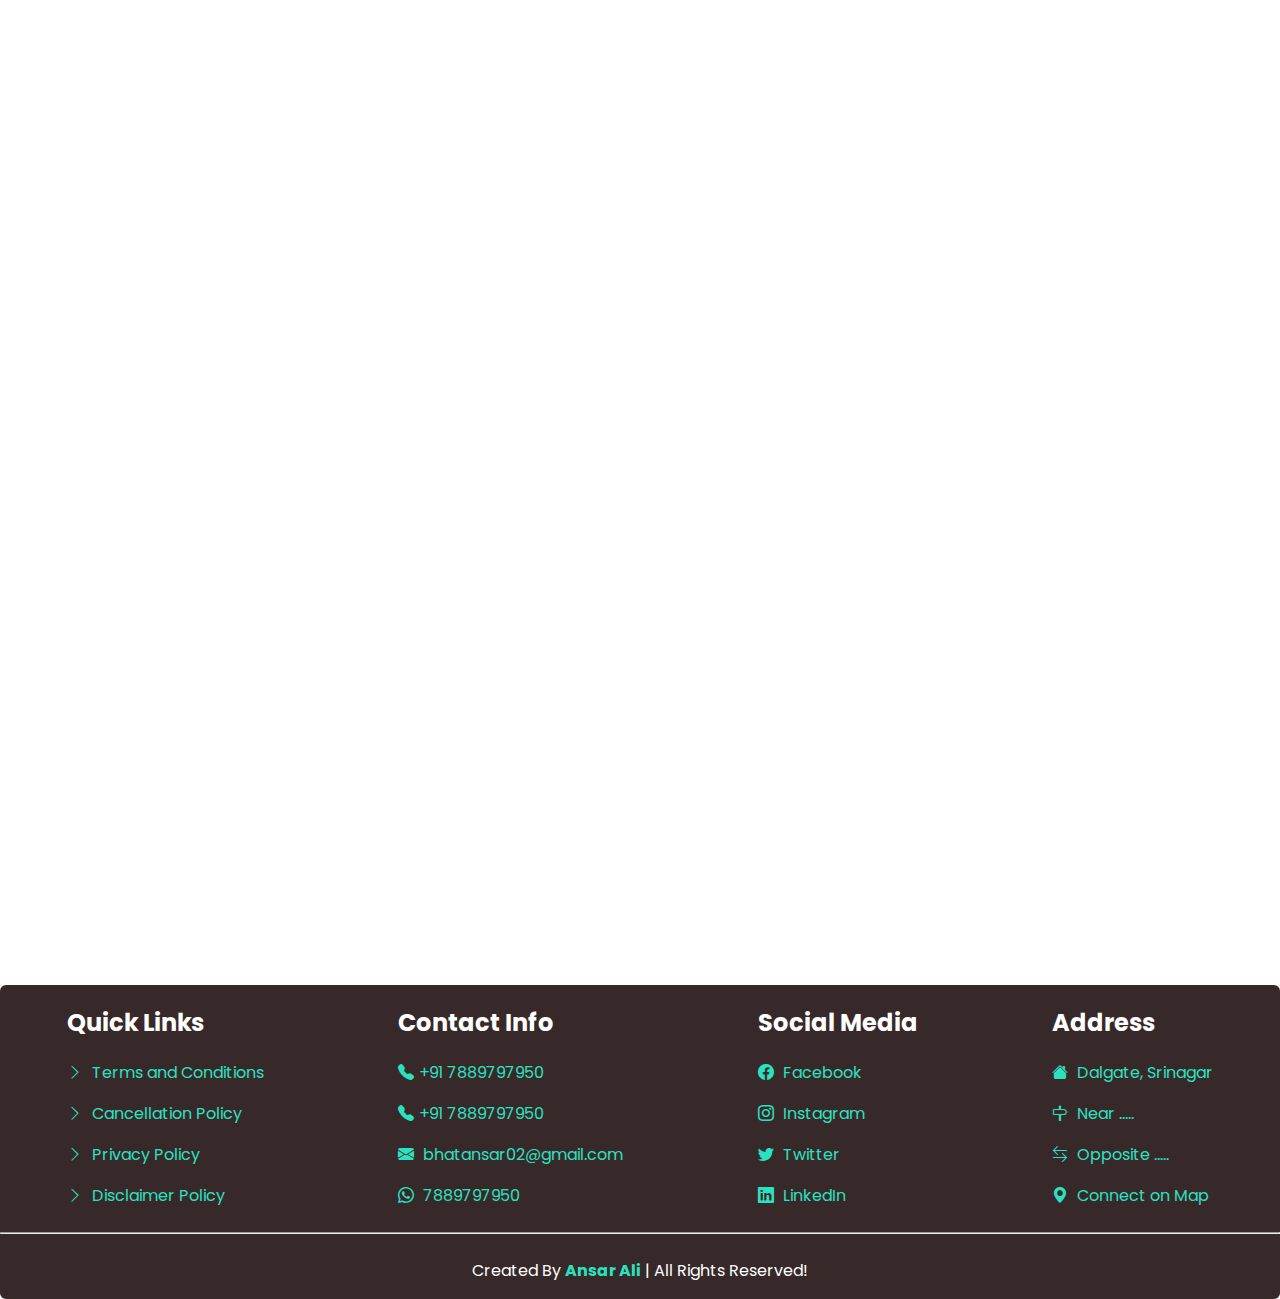
<file: kashmir.html>
<!DOCTYPE html>
<html lang="en">
  <head>
    <meta charset="UTF-8" />
    <meta http-equiv="X-UA-Compatible" content="IE=edge" />
    <meta name="viewport" content="width=device-width, initial-scale=1.0" />
    <link rel="stylesheet" href="https://unpkg.com/aos@next/dist/aos.css" />
    <link
      rel="stylesheet"
      href="https://cdn.jsdelivr.net/npm/bootstrap-icons@1.10.3/font/bootstrap-icons.css"
    />
    <link
      href="https://fonts.googleapis.com/icon?family=Material+Icons"
      rel="stylesheet"
    />
    <link
      href="https://fonts.googleapis.com/icon?family=Material+Icons"
      rel="stylesheet"
    />
    <link rel="stylesheet" href="style.css" />
    <link rel="stylesheet" href="style1.css" />
    <link rel="stylesheet" href="media.css" />
    <link rel="icon" href="icons/titleLogo3.png" />
    <title>TravelBee Kashmir offers best Kashmir Tour Package</title>
  </head>
  <body>
    <button id="btnScrollToTop">
      <i class="material-icons">arrow_upward</i>
    </button>
    <header>
      <nav>
        <h4><a href="index.html">TravelBee</a></h4>
        <ul id="menu_bx">
          <li><a href="index.html">Home</a></li>
          <li><a href="about.html">About Us</a></li>
          <li><a href="contact.html">Contact</a></li>
        </ul>
        <i class="bi bi-three-dots"></i>
      </nav>

      <div class="kashmir_section">
        <div class="kashmir">
          <div class="kashmir_img">
            <h2>Kashmir</h2>
          </div>
          <h4>Kashmir</h4>
          <p>
            The natural beauty and picturesque locations have made it a favoured
            destination for tourists across the world.Tourists can enjoy the
            serene beauty of the Dal Lake, take a shikara ride, and stay in a
            houseboat to experience the unique lifestyle of Kashmiri people. The
            region is also known for its beautiful gardens, such as the Mughal
            Gardens, Shalimar Bagh, and Nishat Bagh, which showcase exquisite
            architecture and intricate landscaping.Kashmir is also a popular
            destination for adventure enthusiasts, with opportunities for
            skiing, snowboarding, and hiking in the scenic mountains. <br />
            The region is also home to several wildlife reserves, including
            Dachigam National Park, where visitors can spot rare species of
            animals like the Kashmir stag and the black bear. Overall, Kashmir
            offers a unique blend of natural beauty, cultural heritage, and
            adventure activities, making it an excellent destination for
            tourists to explore. However, due to political tensions in the
            region, visitors are advised to check the current situation before
            planning a trip. <br />
            The culture of Kashmir is a blend of multiple customs and the state
            enjoys the presence of mix religions and that's why Kashmir is
            famous for its cultural heritage. The unparalleled alpine beauty of
            the mountain ranges and the waterfalls flowing along with is
            undoubtedly a breathtaking experience. Owing to its scenic beauty
            and naturally created sites, Kashmir is a perfect pick to cherish
            the real beauty of nature in its own form. Kashmir is rightly called
            the "Paradise on Earth". Its beauty is 'to be seen and to be
            believed.
          </p>
        </div>
      </div>
    </header>
    <div class="kmr_cards_section" data-aos="fade-out">
      <h2>Featured Places</h2>
      <span class="kmr_cards">
        <div class="kmr_card" data-aos="flip-right">
          <img src="images/gulmarg.jpg" alt="Gulmarg" />
          <h4>Gulmarg</h4>
          <p>
            It is a popular destination for tourists from all over the world,
            especially those who love skiing and snowboarding. It is surrounded
            by snow-capped mountains, green valleys, and scenic meadows.
          </p>
          <span>
            <button>
              <a
                href="https://en.wikipedia.org/wiki/Gulmarg#:~:text='meadow%20of%20flowers'%20in,(30%20mi)%20from%20Srinagar."
                target="_blank"
                >Read More</a
              >
            </button>
          </span>
        </div>

        <div class="kmr_card" data-aos="flip-left">
          <img src="images/aharbal.jpeg" alt="Aharbal Waterfall" />
          <h4>Aharbal Waterfall</h4>
          <p>
            The waterfall is formed by the Veshu River, which flows down from
            the mountains and cascades over a height of about 25 meters. The
            surrounding area is lush with greenery.
          </p>
          <span>
            <button>
              <a href="https://en.wikipedia.org/wiki/Aharbal" target="_blank"
                >Read More</a
              >
            </button>
          </span>
        </div>
        <div class="kmr_card" data-aos="flip-right">
          <img src="images/gurez.jpg" alt="Gurez" />
          <h4>Gurez</h4>
          <p>
            Gurez is known for its natural beauty, and is a popular destination
            among tourists who are looking to escape the hustle and bustle of
            city life.
          </p>
          <span>
            <button>
              <a href="https://en.wikipedia.org/wiki/Gurez" target="_blank"
                >Read More</a
              >
            </button>
          </span>
        </div>

        <div class="kmr_card" data-aos="flip-left">
          <img src="images/pahalgam.jpg" alt="Pahalgam" />
          <h4>Pahalgam</h4>
          <p>
            Pahalgam is known for its natural beauty and is known for its
            trekking and camping opportunities, and the Lidder River, which is
            ideal for fishing and rafting.
          </p>
          <span>
            <button>
              <a href="https://en.wikipedia.org/wiki/Pahalgam" target="_blank"
                >Read More</a
              >
            </button>
          </span>
        </div>

        <div class="kmr_card" data-aos="flip-right">
          <img src="images/hari-parbat.webp" alt="Hari Parbat" />
          <h4>Hari Parbat</h4>
          <p>
            It is an ancient fort that dates back to the 18th century. It was
            built by the Mughal emperor Akbar and is located at the summit of
            the hill. The fort offers panoramic views of the surrounding areas,
            including the Dal Lake and the city of Srinagar.
          </p>
          <span>
            <button>
              <a
                href="https://en.wikipedia.org/wiki/Hari_Parbat"
                target="_blank"
                >Read More</a
              >
            </button>
          </span>
        </div>
        <div class="kmr_card" data-aos="flip-left">
          <img src="images/drung.jpg" alt="Drung Waterfall" />
          <h4>Drung Waterfall</h4>
          <p>
            The waterfall is a popular tourist destination and is known for its
            picturesque beauty and tranquil surroundings.Drung waterfall is fed
            by the Suru River, and the water cascades down from a height of
            around 100 feet, creating a misty spray and a soothing sound.
          </p>
          <span>
            <button>
              <a
                href="https://www.thrillophilia.com/attractions/durung-waterfall-gulmarg"
                target="_blank"
                >Read More</a
              >
            </button>
          </span>
        </div>
        <div class="kmr_card" data-aos="flip-right">
          <img src="images/bangus.jpg" alt="Bangus Valley" />
          <h4>Bangus Valley</h4>
          <p>
            Bangus Valley is a great destination for tourists who are looking to
            explore the natural beauty and culture of Kashmir, and offers a
            unique blend of adventure, serenity, and tranquility.
          </p>
          <span>
            <button>
              <a
                href="https://en.wikipedia.org/wiki/Bangus_Valley"
                target="_blank"
                >Read More</a
              >
            </button>
          </span>
        </div>

        <div class="kmr_card" data-aos="flip-left">
          <img src="images/tulip.avif" alt="Tulip Garden" />
          <h4>Tulip Garden</h4>
          <p>
            The Tulip Garden is famous for its vibrant display of tulips of
            various colors and varieties. The garden is home to more than 1.5
            million tulips, making it one of the largest tulip gardens in Asia.
          </p>
          <span>
            <button>
              <a
                href="https://en.wikipedia.org/wiki/Indira_Gandhi_Memorial_Tulip_Garden"
                target="_blank"
                >Read More</a
              >
            </button>
          </span>
        </div>
        <div class="kmr_card" data-aos="flip-right">
          <img src="images/nishat.jpg" alt="Nishat Garden" />
          <h4>Nishat Garden</h4>
          <p>
            Nishat Garden is a beautiful Mughal garden located on the banks of
            Dal Lake in Srinagar.Nishat Garden is a beautiful Mughal garden
            situated on the banks of Dal Lake in Srinagar,
          </p>
          <span>
            <button>
              <a
                href="https://en.wikipedia.org/wiki/Nishat_Bagh"
                target="_blank"
                >Read More</a
              >
            </button>
          </span>
        </div>
        <div class="kmr_card" data-aos="flip-left">
          <img src="images/uri.jpg" alt="Uri" />
          <h4>Uri</h4>
          <p>
            Uri is a great destination for tourists who are looking to explore
            the natural beauty and culture of Kashmir, and offers a unique blend
            of adventure, serenity, and tranquility.
          </p>
          <span>
            <button>
              <a
                href="https://en.wikipedia.org/wiki/Uri,_Jammu_and_Kashmir"
                target="_blank"
                >Read More</a
              >
            </button>
          </span>
        </div>

        <div class="kmr_card" data-aos="flip-right">
          <img src="images/sonamarg.jpg" alt="Sonamarg" />
          <h4>Sonamarg</h4>
          <p>
            Sonamarg is also known as the "Meadow of Gold" due to its stunning
            landscapes, which are surrounded by snow-capped mountains, glaciers,
            and dense forests.Sonmarg is a must-visit destination.
          </p>
          <span>
            <button>
              <a href="https://en.wikipedia.org/wiki/Sonamarg" target="_blank"
                >Read More</a
              >
            </button>
          </span>
        </div>
        <div class="kmr_card" data-aos="flip-left">
          <img src="images/gangbal.avif" alt="Gangbal" />
          <h4>Gangbal</h4>
          <p>
            The lake is surrounded by snow-capped mountains, and its
            crystal-clear waters reflect the stunning landscape around it. The
            trek to Gangbal lake is a challenging one, but the scenic beauty of
            the place makes it worth the effort..
          </p>
          <span>
            <button>
              <a
                href="https://en.wikipedia.org/wiki/Gangabal_Lake"
                target="_blank"
                >Read More</a
              >
            </button>
          </span>
        </div>

        <div class="kmr_card" data-aos="flip-right">
          <img src="images/shalimar.jpg" alt="Shalimar Garden" />
          <h4>Shalimar Garden</h4>
          <p>
            Shalimar garden is known for its terraced lawns, fountains, and
            flower beds, and is surrounded by beautiful trees and shrubs. The
            garden is divided into three parts, each of which is separated by a
            canal that is fed by the Dal Lake.
          </p>
          <span>
            <button>
              <a
                href="https://en.wikipedia.org/wiki/Shalimar_Bagh,_Srinagar#:~:text=Shalimar%20Bagh%20is%20a%20Mughal,'The%20Garden%20of%20Delight'."
                target="_blank"
                >Read More</a
              >
            </button>
          </span>
        </div>
        <div class="kmr_card" data-aos="flip-left">
          <img src="images/dal-lake.avif" alt="Dal Lake" />
          <h4>Dal Lake</h4>
          <p>
            Dal Lake is known for its serene waters, floating gardens, and
            beautiful houseboats, which are a popular accommodation option for
            tourists. The lake is also surrounded by Mughal-era gardens.
          </p>
          <span>
            <button>
              <a
                href="https://en.wikipedia.org/wiki/Dal_Lake#:~:text=Dal%20is%20a%20lake%20in,Srinagar%20by%20tourists%20and%20locals."
                target="_blank"
                >Read More</a
              >
            </button>
          </span>
        </div>
      </span>
    </div>

    <!-- Footer Section -->
    <footer>
      <div class="footer_bx">
        <span>
          <h2>Quick Links</h2>
          <p>
            <i class="bi bi-chevron-right"></i
            ><a href="t&c.html"> Terms and Conditions</a>
          </p>
          <p>
            <i class="bi bi-chevron-right"></i
            ><a href="cancelPol.html"> Cancellation Policy</a>
          </p>
          <p>
            <i class="bi bi-chevron-right"></i
            ><a href="privacyPol.html"> Privacy Policy</a>
          </p>
          <p>
            <i class="bi bi-chevron-right"></i
            ><a href="disclPol.html"> Disclaimer Policy</a>
          </p>
        </span>
        <span>
          <h2>Contact Info</h2>
          <p>
            <i class="bi bi-telephone-fill"></i
            ><a href="tel: 7889797950">+91 7889797950</a>
          </p>
          <p>
            <i class="bi bi-telephone-fill"></i
            ><a href="tel: 7889797950">+91 7889797950</a>
          </p>
          <p>
            <i class="bi bi-envelope-fill"></i
            ><a href="mailto:bhatansar02@gmail.com" target="_blank">
              bhatansar02@gmail.com</a
            >
          </p>
          <p>
            <i class="bi bi-whatsapp"></i
            ><a href="https://wa.me/+917889797950" target="_blank">
              7889797950</a
            >
          </p>
        </span>
        <span>
          <h2>Social Media</h2>
          <p><i class="bi bi-facebook"></i><a href=""> Facebook</a></p>
          <p><i class="bi bi-instagram"></i><a href=""> Instagram</a></p>
          <p><i class="bi bi-twitter"></i><a href=""> Twitter</a></p>
          <p><i class="bi bi-linkedin"></i><a href=""> LinkedIn</a></p>
        </span>
        <span>
          <h2>Address</h2>
          <p>
            <i class="bi bi-house-fill"></i><a href="#"> Dalgate, Srinagar</a>
          </p>
          <p><i class="bi bi-signpost"></i><a href="#"> Near .....</a></p>
          <p>
            <i class="bi bi-arrow-left-right"></i
            ><a href="#"> Opposite .....</a>
          </p>
          <p>
            <i class="bi bi-geo-alt-fill"></i><a href="#"> Connect on Map</a>
          </p>
        </span>
      </div>
      <hr class="hr" />
      <div class="footer_btm">
        <p>
          Created By
          <b
            ><a href="https://ansarportfolio.netlify.app" target="_blank"
              >Ansar Ali</a
            ></b
          >
          | All Rights Reserved!
        </p>
      </div>
    </footer>
    <script src="script.js"></script>
    <!-- our aos data -->
    <script src="https://unpkg.com/aos@next/dist/aos.js"></script>
    <script>
      AOS.init({
        offset: 300,
        duration: 1000,
      });
    </script>
  </body>
</html>
</file>
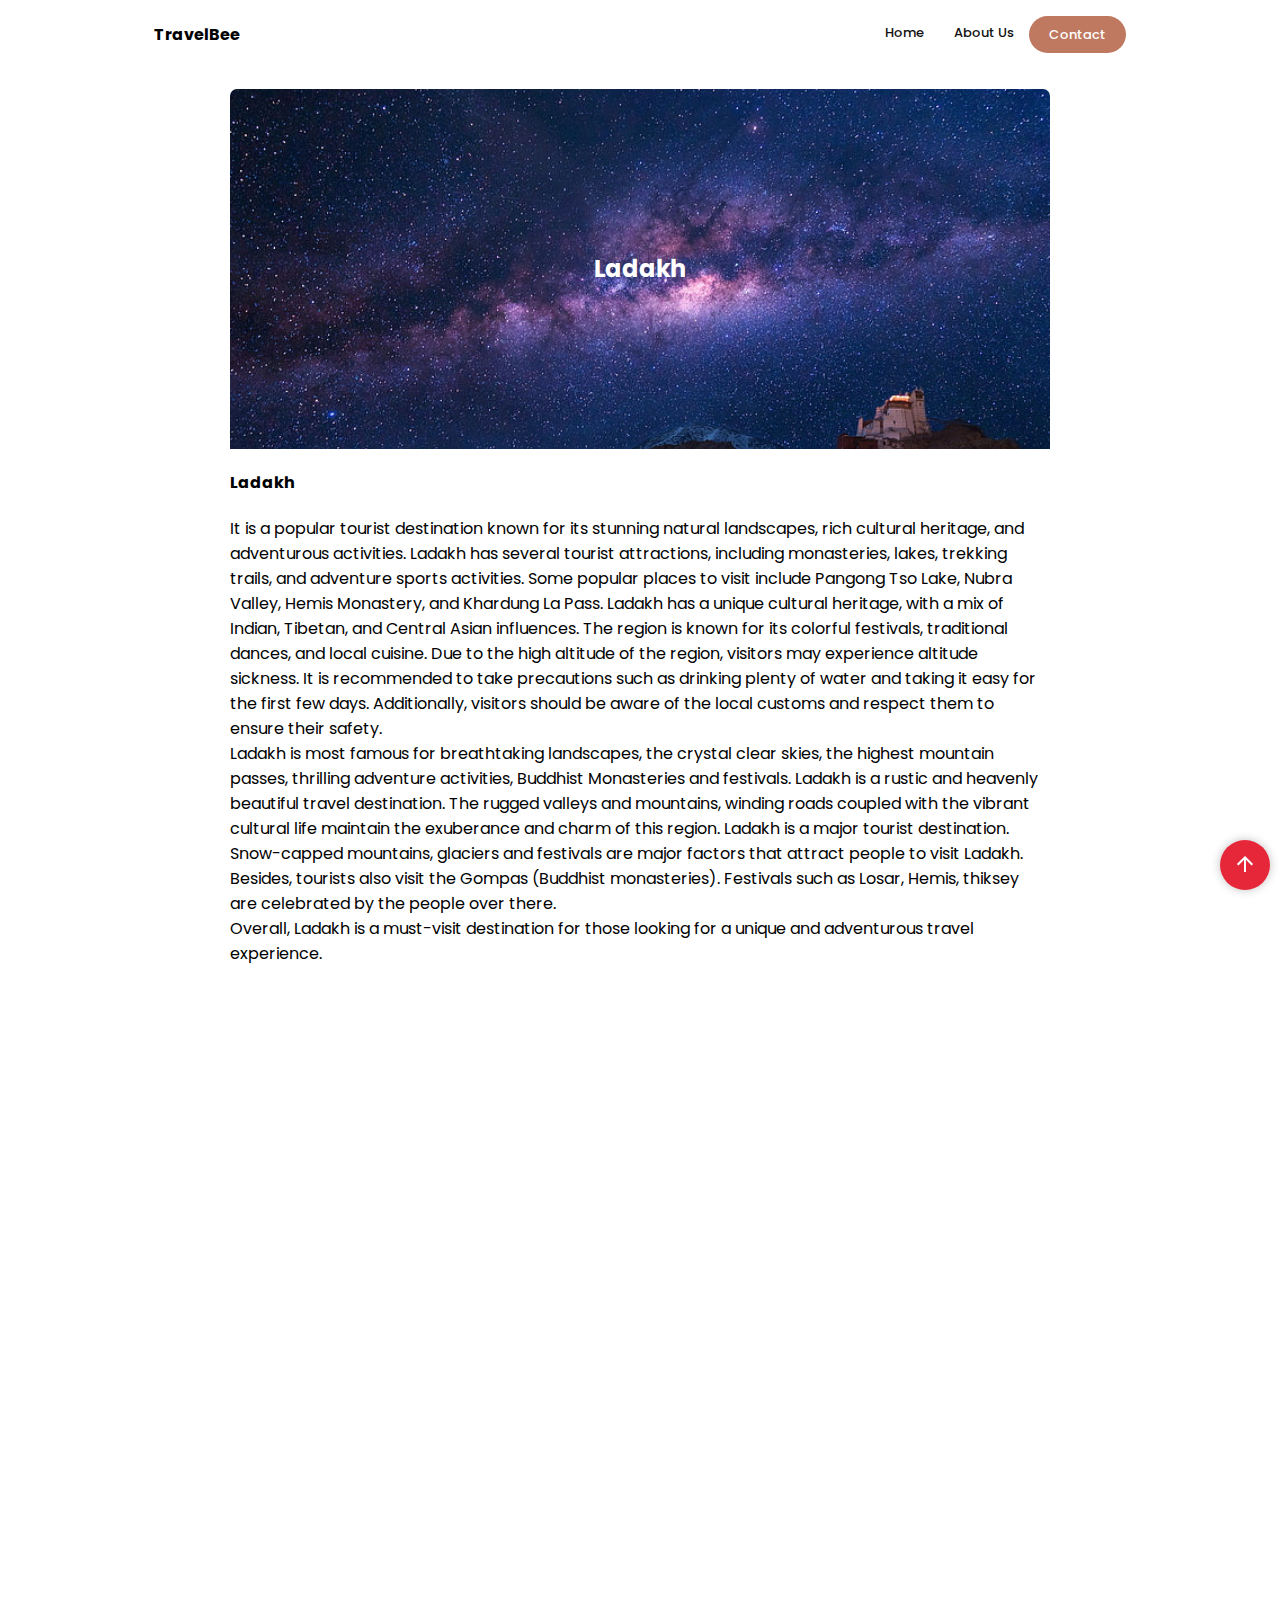
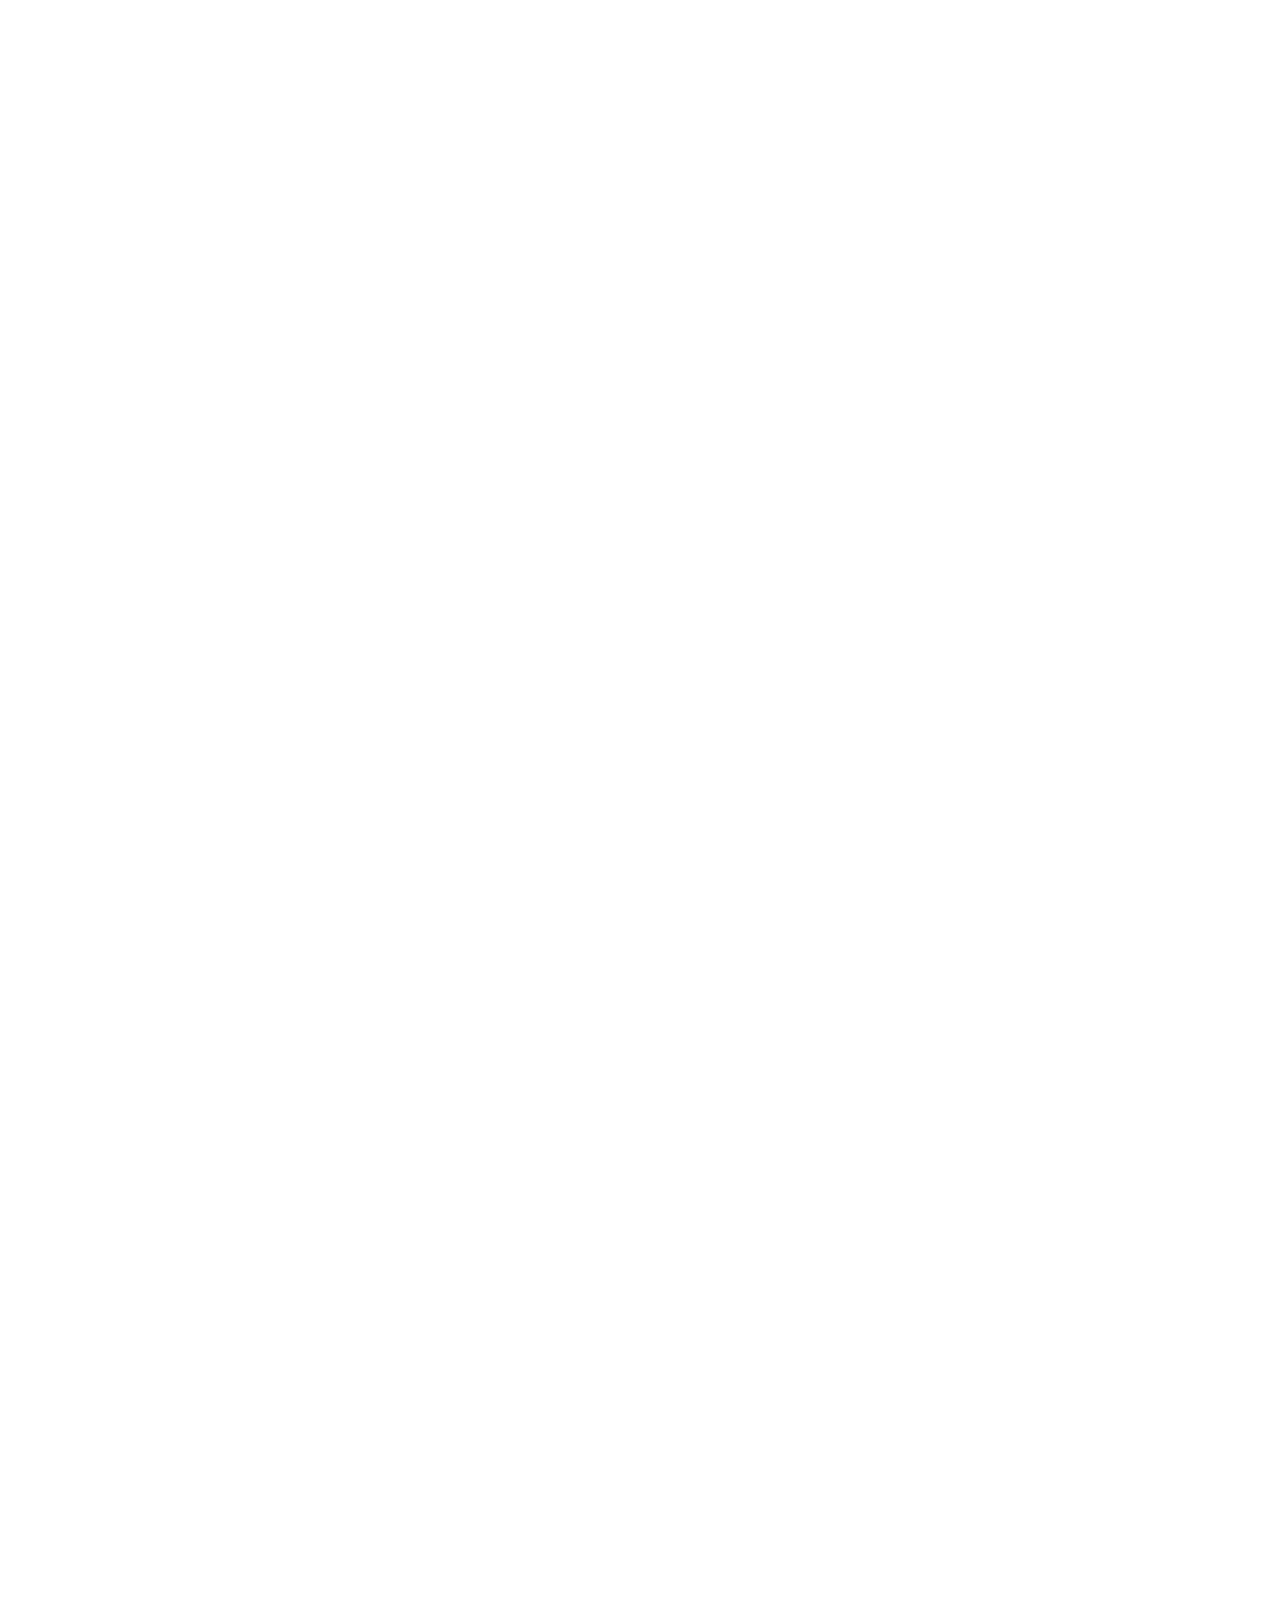
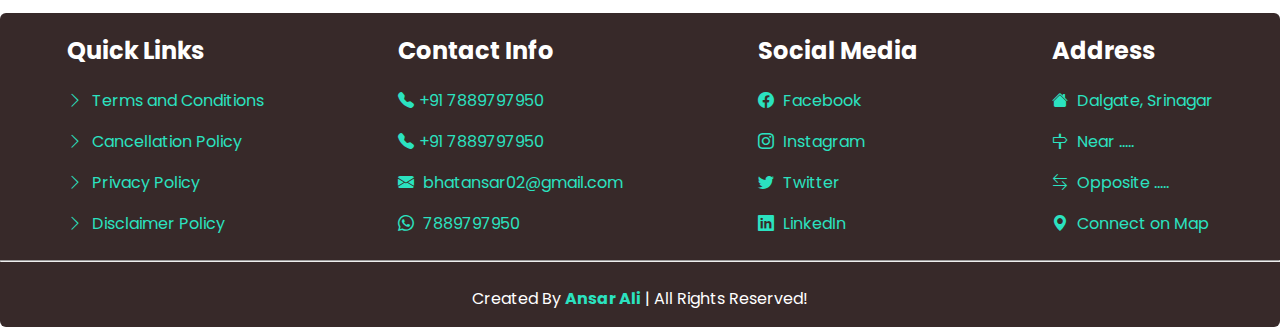
<file: ladakh.html>
<!DOCTYPE html>
<html lang="en">
  <head>
    <meta charset="UTF-8" />
    <meta http-equiv="X-UA-Compatible" content="IE=edge" />
    <meta name="viewport" content="width=device-width, initial-scale=1.0" />
    <link rel="stylesheet" href="https://unpkg.com/aos@next/dist/aos.css" />
    <link
      rel="stylesheet"
      href="https://cdn.jsdelivr.net/npm/bootstrap-icons@1.10.3/font/bootstrap-icons.css"
    />
    <link
      href="https://fonts.googleapis.com/icon?family=Material+Icons"
      rel="stylesheet"
    />
    <link rel="stylesheet" href="style.css" />
    <link rel="stylesheet" href="style1.css" />
    <link rel="stylesheet" href="media.css" />
    <link rel="icon" href="icons/titleLogo3.png" />
    <title>TravelBee Kashmir offers best ladakh Tour Package</title>
  </head>
  <body>
    <button id="btnScrollToTop">
      <i class="material-icons">arrow_upward</i>
    </button>
    <header>
      <nav>
        <h4><a href="index.html">TravelBee</a></h4>
        <ul id="menu_bx">
          <li><a href="index.html">Home</a></li>
          <li><a href="about.html">About Us</a></li>
          <li><a href="contact.html">Contact</a></li>
        </ul>
        <i class="bi bi-three-dots"></i>
      </nav>

      <div class="ladakh_section">
        <div class="ladakh">
          <div class="ladakh_img">
            <h2>Ladakh</h2>
          </div>
          <h4>Ladakh</h4>
          <p>
            It is a popular tourist destination known for its stunning natural
            landscapes, rich cultural heritage, and adventurous activities.
            Ladakh has several tourist attractions, including monasteries,
            lakes, trekking trails, and adventure sports activities. Some
            popular places to visit include Pangong Tso Lake, Nubra Valley,
            Hemis Monastery, and Khardung La Pass. Ladakh has a unique cultural
            heritage, with a mix of Indian, Tibetan, and Central Asian
            influences. The region is known for its colorful festivals,
            traditional dances, and local cuisine. Due to the high altitude of
            the region, visitors may experience altitude sickness. It is
            recommended to take precautions such as drinking plenty of water and
            taking it easy for the first few days. Additionally, visitors should
            be aware of the local customs and respect them to ensure their
            safety. <br />
            Ladakh is most famous for breathtaking landscapes, the crystal clear
            skies, the highest mountain passes, thrilling adventure activities,
            Buddhist Monasteries and festivals. Ladakh is a rustic and heavenly
            beautiful travel destination. The rugged valleys and mountains,
            winding roads coupled with the vibrant cultural life maintain the
            exuberance and charm of this region. Ladakh is a major tourist
            destination. Snow-capped mountains, glaciers and festivals are major
            factors that attract people to visit Ladakh. Besides, tourists also
            visit the Gompas (Buddhist monasteries). Festivals such as Losar,
            Hemis, thiksey are celebrated by the people over there. <br />
            Overall, Ladakh is a must-visit destination for those looking for a
            unique and adventurous travel experience.
          </p>
        </div>
      </div>
    </header>
    <div class="ldk_cards_section" data-aos="fade-out">
      <h2>Featured Places</h2>
      <span class="ldk_cards">
        <div class="ldk_card" data-aos="flip-right">
          <img src="images/leh.jpg" alt="Leh" />
          <h4>Leh Market</h4>
          <p>
            Leh is famous for its vibrant markets, where tourists can buy
            traditional handicrafts, jewelry, and clothing. The local cuisine,
            which is a blend of Tibetan, Indian, and Kashmiri flavors, is also a
            must-try for visitors.
          </p>
          <span>
            <button>
              <a href="https://en.wikipedia.org/wiki/Leh" target="_blank"
                >Read More</a
              >
            </button>
          </span>
        </div>
        <div class="ldk_card" data-aos="flip-left">
          <img src="images/ladakh.jpg" alt="Ladakh" />
          <h4>Pangong Lake</h4>
          <p>
            The lake is also famous for its unique ecosystem and is home to
            several rare and endangered species of birds and mammals, including
            the bar-headed goose, black-necked crane, and Tibetan wild ass.
          </p>
          <span>
            <button>
              <a
                href="https://en.wikipedia.org/wiki/Pangong_Tso#:~:text=It%20is%20134%20km%20(83,zone%20between%20India%20and%20China."
                target="_blank"
                >Read More</a
              >
            </button>
          </span>
        </div>

        <div class="ldk_card" data-aos="flip-right">
          <img src="images/shantiSt.jpg" alt="Shanti Stupa" />
          <h4>Shanti Stupa</h4>
          <p>
            The stupa is situated on a hilltop and can be reached via a flight
            of stairs or a road that winds up the hill. The stupa's design is a
            blend of Japanese and Tibetan architecture.
          </p>
          <span>
            <button>
              <a
                href="https://en.wikipedia.org/wiki/Shanti_Stupa,_Ladakh"
                target="_blank"
                >Read More</a
              >
            </button>
          </span>
        </div>
        <div class="ldk_card" data-aos="flip-left">
          <img src="images/kargil1.avif" alt="Kargil" />
          <h4>Kargil</h4>
          <p>
            Visitors can also enjoy trekking and mountaineering expeditions in
            the surrounding mountains, including the famous Nun-Kun Trek and the
            Suru Valley Trek.
          </p>
          <span>
            <button>
              <a href="https://en.wikipedia.org/wiki/Kargil" target="_blank"
                >Read More</a
              >
            </button>
          </span>
        </div>
        <div class="ldk_card" data-aos="flip-right">
          <img src="images/mg-hill.jpg" alt="Magnetic Hill" />
          <h4>Magnetic Hill</h4>
          <p>
            It is a popular destination for tourists due to its unusual
            phenomenon, where vehicles appear to move uphill without any
            external force.
          </p>
          <span>
            <button>
              <a
                href="https://en.wikipedia.org/wiki/Magnetic_Hill_(India)"
                target="_blank"
                >Read More</a
              >
            </button>
          </span>
        </div>
        <div class="ldk_card" data-aos="flip-left">
          <img src="images/nubra.jpg" alt="Nubra" />
          <h4>Nubra Valley</h4>
          <p>
            The valley is famous for its stunning natural beauty, rugged
            terrain, and unique cultural heritage.Nubra Valley is located in a
            high-altitude area .
          </p>
          <span>
            <button>
              <a href="https://en.wikipedia.org/wiki/Nubra" target="_blank"
                >Read More</a
              >
            </button>
          </span>
        </div>
      </span>
    </div>

    <!-- Footer Section -->
    <footer>
      <div class="footer_bx">
        <span>
          <h2>Quick Links</h2>
          <p>
            <i class="bi bi-chevron-right"></i
            ><a href="t&c.html"> Terms and Conditions</a>
          </p>
          <p>
            <i class="bi bi-chevron-right"></i
            ><a href="cancelPol.html"> Cancellation Policy</a>
          </p>
          <p>
            <i class="bi bi-chevron-right"></i
            ><a href="privacyPol.html"> Privacy Policy</a>
          </p>
          <p>
            <i class="bi bi-chevron-right"></i
            ><a href="disclPol.html"> Disclaimer Policy</a>
          </p>
        </span>
        <span>
          <h2>Contact Info</h2>
          <p>
            <i class="bi bi-telephone-fill"></i
            ><a href="tel: 7889797950">+91 7889797950</a>
          </p>
          <p>
            <i class="bi bi-telephone-fill"></i
            ><a href="tel: 7889797950">+91 7889797950</a>
          </p>
          <p>
            <i class="bi bi-envelope-fill"></i
            ><a href="mailto:bhatansar02@gmail.com" target="_blank">
              bhatansar02@gmail.com</a
            >
          </p>
          <p>
            <i class="bi bi-whatsapp"></i
            ><a href="https://wa.me/+917889797950" target="_blank">
              7889797950</a
            >
          </p>
        </span>
        <span>
          <h2>Social Media</h2>
          <p><i class="bi bi-facebook"></i><a href=""> Facebook</a></p>
          <p><i class="bi bi-instagram"></i><a href=""> Instagram</a></p>
          <p><i class="bi bi-twitter"></i><a href=""> Twitter</a></p>
          <p><i class="bi bi-linkedin"></i><a href=""> LinkedIn</a></p>
        </span>
        <span>
          <h2>Address</h2>
          <p>
            <i class="bi bi-house-fill"></i><a href="#"> Dalgate, Srinagar</a>
          </p>
          <p><i class="bi bi-signpost"></i><a href="#"> Near .....</a></p>
          <p>
            <i class="bi bi-arrow-left-right"></i
            ><a href="#"> Opposite .....</a>
          </p>
          <p>
            <i class="bi bi-geo-alt-fill"></i><a href="#"> Connect on Map</a>
          </p>
        </span>
      </div>
      <hr class="hr" />
      <div class="footer_btm">
        <p>
          Created By
          <b
            ><a href="https://ansarportfolio.netlify.app" target="_blank"
              >Ansar Ali</a
            ></b
          >
          | All Rights Reserved!
        </p>
      </div>
    </footer>
    <script src="script.js"></script>
    <!-- our aos data -->
    <script src="https://unpkg.com/aos@next/dist/aos.js"></script>
    <script>
      AOS.init({
        offset: 300,
        duration: 1000,
      });
    </script>
  </body>
</html>
</file>
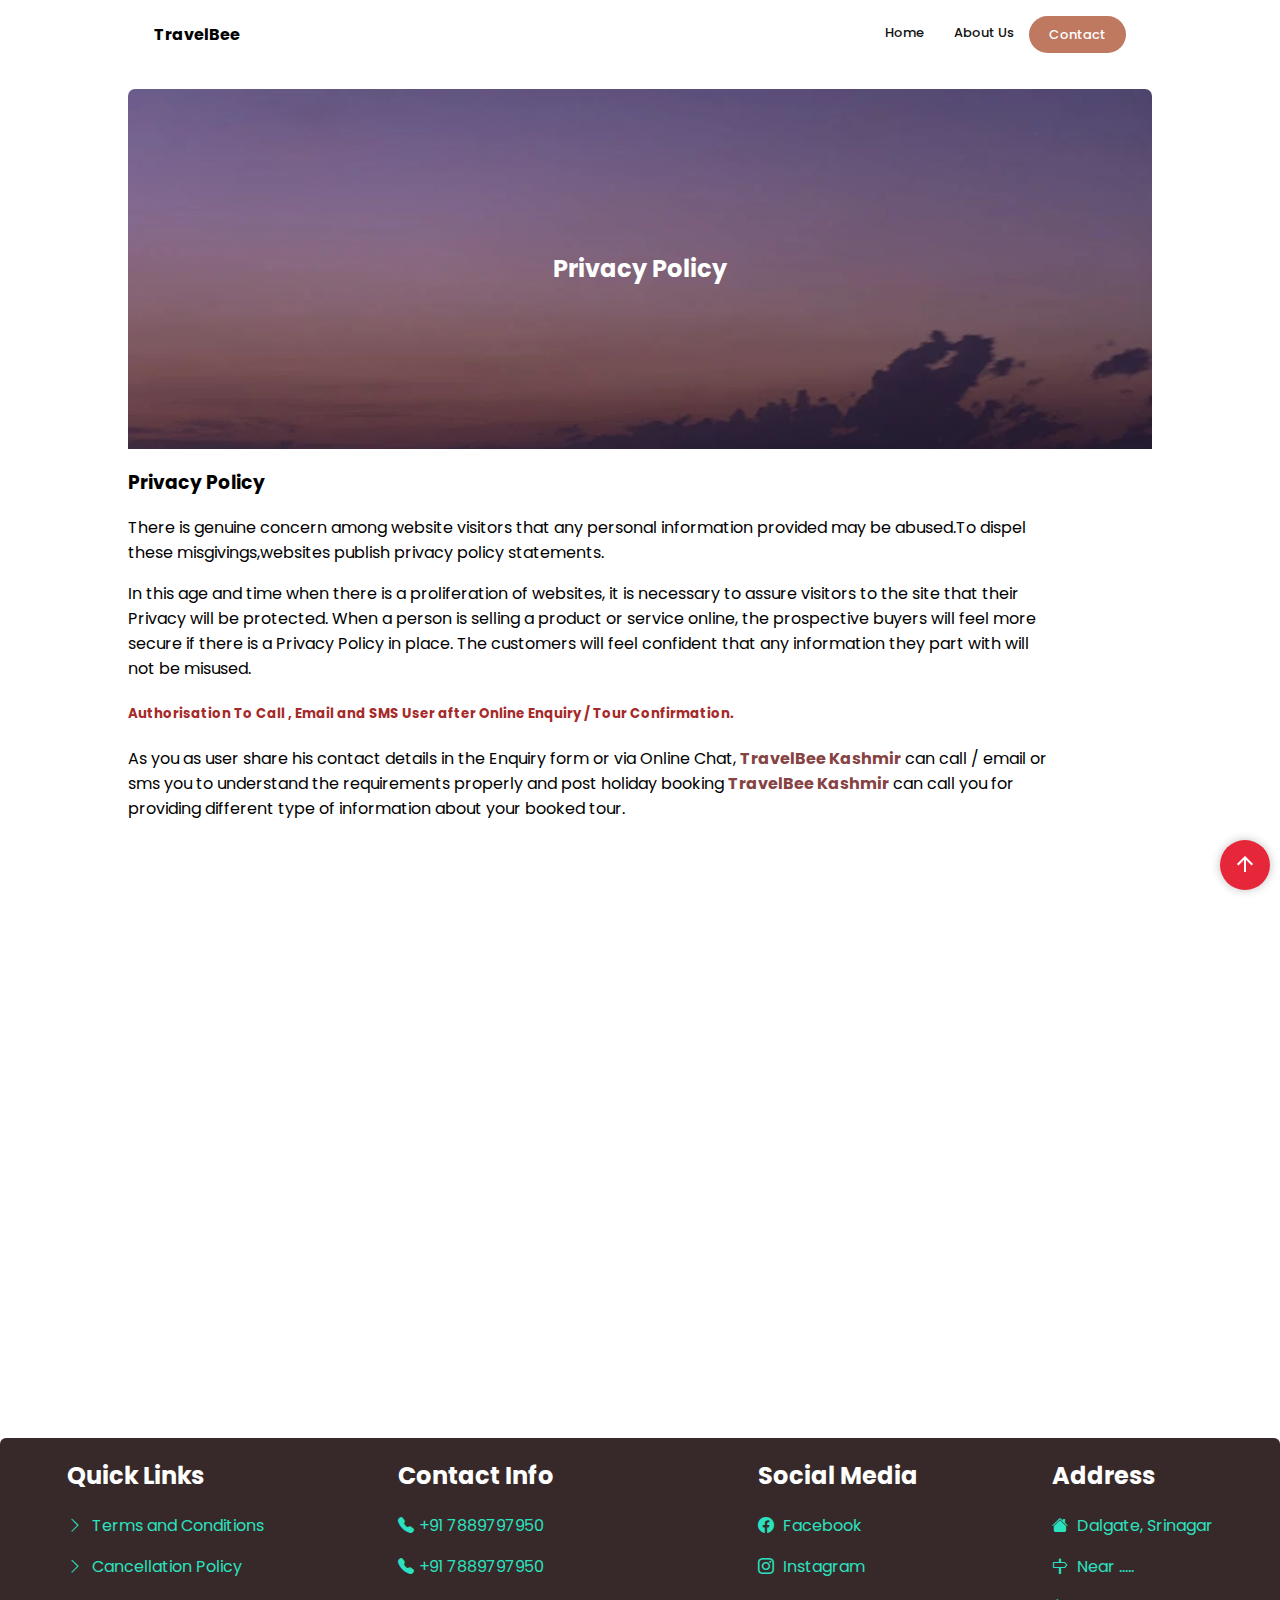
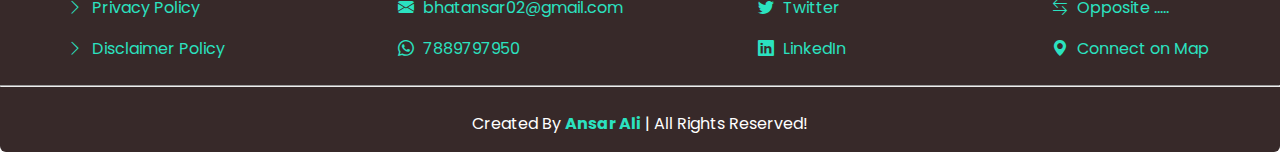
<file: privacyPol.html>
<!DOCTYPE html>
<html lang="en">
  <head>
    <meta charset="UTF-8" />
    <meta http-equiv="X-UA-Compatible" content="IE=edge" />
    <meta name="viewport" content="width=device-width, initial-scale=1.0" />
    <link rel="stylesheet" href="https://unpkg.com/aos@next/dist/aos.css" />
    <link
      rel="stylesheet"
      href="https://cdn.jsdelivr.net/npm/bootstrap-icons@1.10.3/font/bootstrap-icons.css"
    />
    <link
      href="https://fonts.googleapis.com/icon?family=Material+Icons"
      rel="stylesheet"
    />
    <link rel="stylesheet" href="style.css" />
    <link rel="stylesheet" href="style1.css" />
    <link rel="stylesheet" href="media.css" />
    <link rel="icon" href="icons/titleLogo3.png" />
    <title>Privacy Policy | TravelBee Kashmir</title>
  </head>
  <body>
    <button id="btnScrollToTop">
      <i class="material-icons">arrow_upward</i>
    </button>
    <header>
      <nav>
        <h4><a href="index.html">TravelBee</a></h4>
        <ul id="menu_bx">
          <li><a href="index.html">Home</a></li>
          <li><a href="about.html">About Us</a></li>
          <li><a href="contact.html">Contact</a></li>
        </ul>
        <i class="bi bi-three-dots"></i>
      </nav>

      <div class="quickLinks_section">
        <div class="quickLinks">
          <div class="quickLinks_img">
            <h2>Privacy Policy</h2>
          </div>
          <div class="head">
            <h3>Privacy Policy</h3>
          </div>
          <div class="qlData">
            <p>
              There is genuine concern among website visitors that any personal
              information provided may be abused.To dispel these
              misgivings,websites publish privacy policy statements.
            </p>
            <p>
              In this age and time when there is a proliferation of websites, it
              is necessary to assure visitors to the site that their Privacy
              will be protected. When a person is selling a product or service
              online, the prospective buyers will feel more secure if there is a
              Privacy Policy in place. The customers will feel confident that
              any information they part with will not be misused.
            </p>
            <h5>
              Authorisation To Call , Email and SMS User after Online Enquiry /
              Tour Confirmation.
            </h5>
            <p>
              As you as user share his contact details in the Enquiry form or
              via Online Chat, <b>TravelBee Kashmir</b> can call / email or sms
              you to understand the requirements properly and post holiday
              booking <b>TravelBee Kashmir</b> can call you for providing
              different type of information about your booked tour.
            </p>
            <h5 data-aos="fade-out">What is a Website Privacy Policy:</h5>
            <p data-aos="fade-out">
              A Privacy Policy can be described as a statement that outlines the
              website's Policy on gathering and using information about a
              visitor to its site.
            </p>
            <p data-aos="fade-out">
              A Privacy Policy generally spells out the details about sharing
              customers'names, addresses, phone numbers, and Email Ids with
              third parties. Certain web pages even ask visitors to click a
              button to acknowledge that they have read and agreed to the
              Privacy Policy of the site.
            </p>
            <h5 data-aos="fade-out">The need for a Privacy Policy:</h5>
            <p data-aos="fade-out">
              A visitor to the website is somewhat disturbed when suddenly asked
              about the name, postal address, telephone numbers, credit card
              particulars and certain other personal information.
            </p>
            <p data-aos="fade-out">
              It is a natural human tendency not to part with personal
              information unless assured that it will not be shared with third
              parties and the information will not be misused. Thus the need for
              an unambiguously written Privacy Policy is desired.
            </p>
          </div>
        </div>
      </div>
    </header>

    <!-- Footer Section -->
    <footer>
      <div class="footer_bx">
        <span>
          <h2>Quick Links</h2>
          <p>
            <i class="bi bi-chevron-right"></i
            ><a href="t&c.html"> Terms and Conditions</a>
          </p>
          <p>
            <i class="bi bi-chevron-right"></i
            ><a href="cancelPol.html"> Cancellation Policy</a>
          </p>
          <p>
            <i class="bi bi-chevron-right"></i><a href="#"> Privacy Policy</a>
          </p>
          <p>
            <i class="bi bi-chevron-right"></i
            ><a href="disclPol.html"> Disclaimer Policy</a>
          </p>
        </span>
        <span>
          <h2>Contact Info</h2>
          <p>
            <i class="bi bi-telephone-fill"></i
            ><a href="tel: 7889797950">+91 7889797950</a>
          </p>
          <p>
            <i class="bi bi-telephone-fill"></i
            ><a href="tel: 7889797950">+91 7889797950</a>
          </p>
          <p>
            <i class="bi bi-envelope-fill"></i
            ><a href="mailto:bhatansar02@gmail.com" target="_blank">
              bhatansar02@gmail.com</a
            >
          </p>
          <p>
            <i class="bi bi-whatsapp"></i
            ><a href="https://wa.me/+917889797950" target="_blank">
              7889797950</a
            >
          </p>
        </span>
        <span>
          <h2>Social Media</h2>
          <p><i class="bi bi-facebook"></i><a href=""> Facebook</a></p>
          <p><i class="bi bi-instagram"></i><a href=""> Instagram</a></p>
          <p><i class="bi bi-twitter"></i><a href=""> Twitter</a></p>
          <p><i class="bi bi-linkedin"></i><a href=""> LinkedIn</a></p>
        </span>
        <span>
          <h2>Address</h2>
          <p>
            <i class="bi bi-house-fill"></i><a href="#"> Dalgate, Srinagar</a>
          </p>
          <p><i class="bi bi-signpost"></i><a href="#"> Near .....</a></p>
          <p>
            <i class="bi bi-arrow-left-right"></i
            ><a href="#"> Opposite .....</a>
          </p>
          <p>
            <i class="bi bi-geo-alt-fill"></i><a href="#"> Connect on Map</a>
          </p>
        </span>
      </div>
      <hr class="hr" />
      <div class="footer_btm">
        <p>
          Created By
          <b
            ><a href="https://ansarportfolio.netlify.app" target="_blank"
              >Ansar Ali</a
            ></b
          >
          | All Rights Reserved!
        </p>
      </div>
    </footer>
    <script src="script.js"></script>
    <!-- our aos data -->
    <script src="https://unpkg.com/aos@next/dist/aos.js"></script>
    <script>
      AOS.init({
        offset: 300,
        duration: 1000,
      });
    </script>
  </body>
</html>
</file>
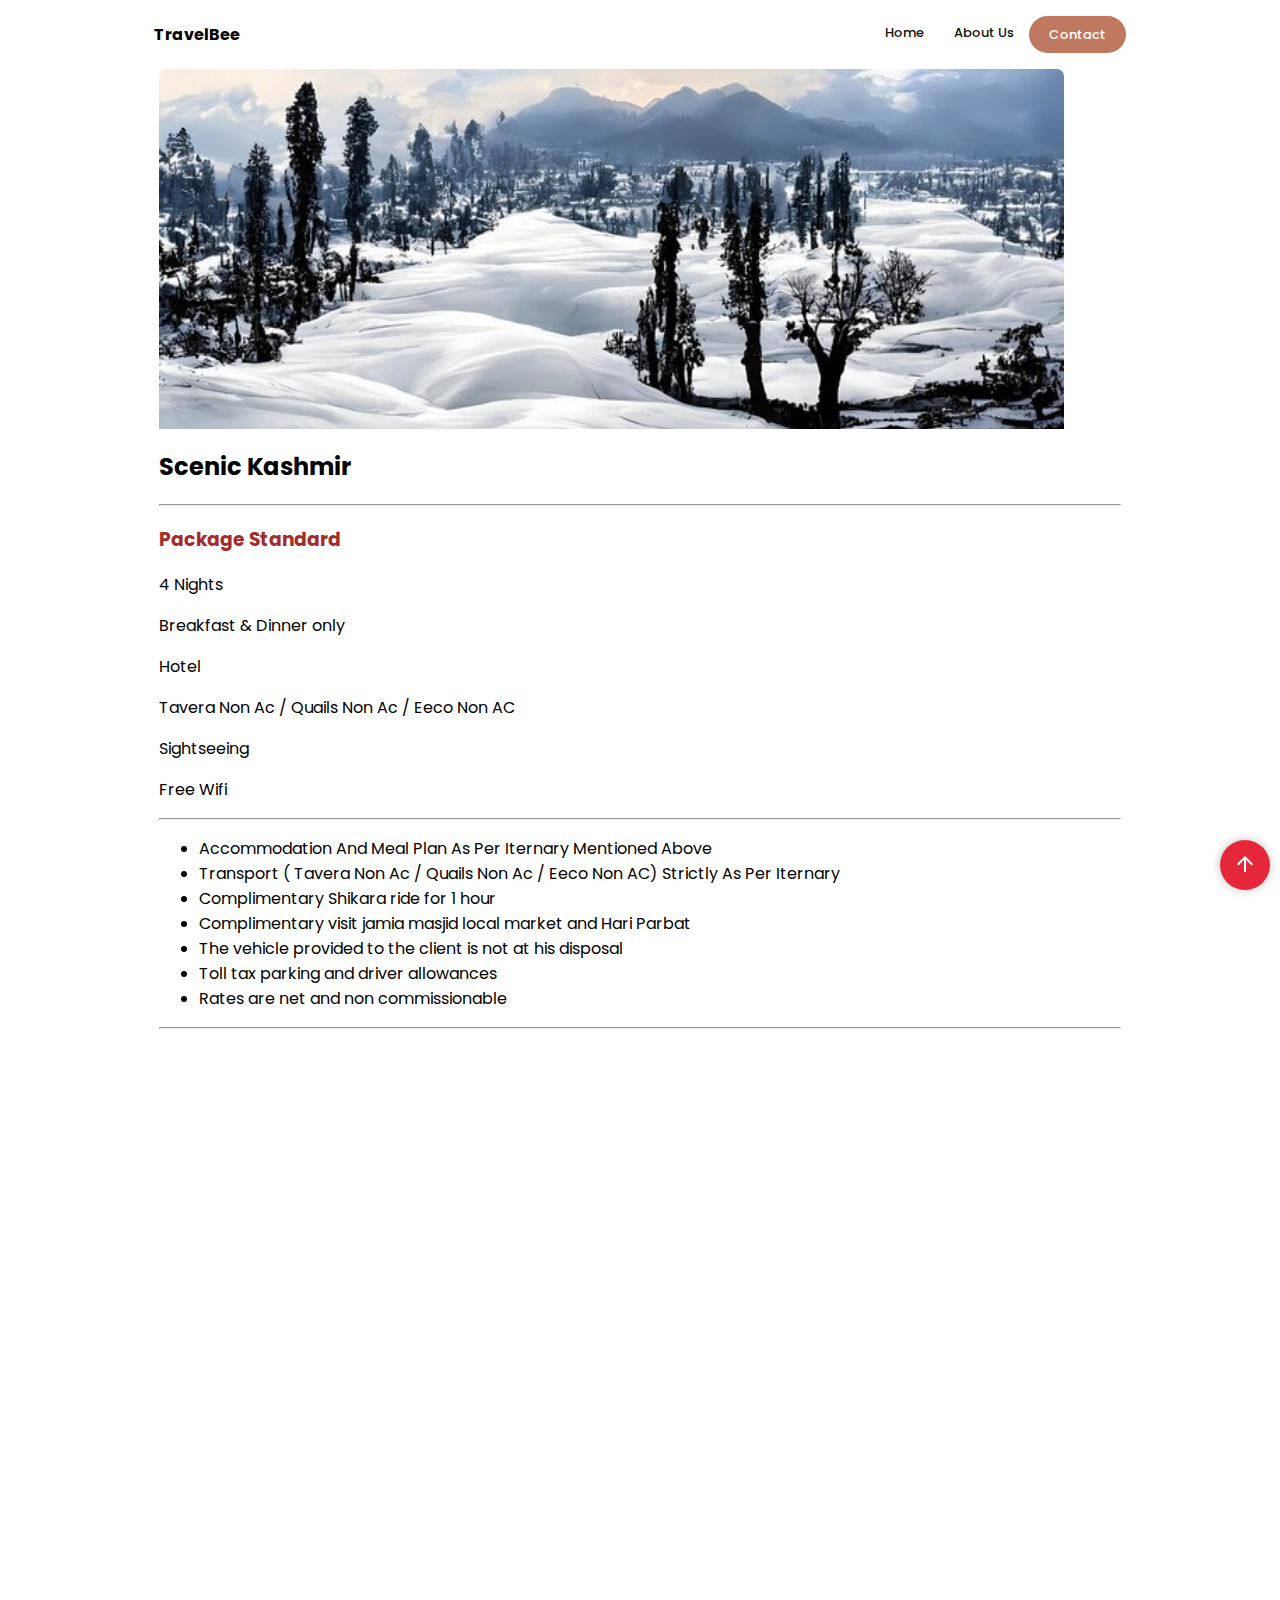
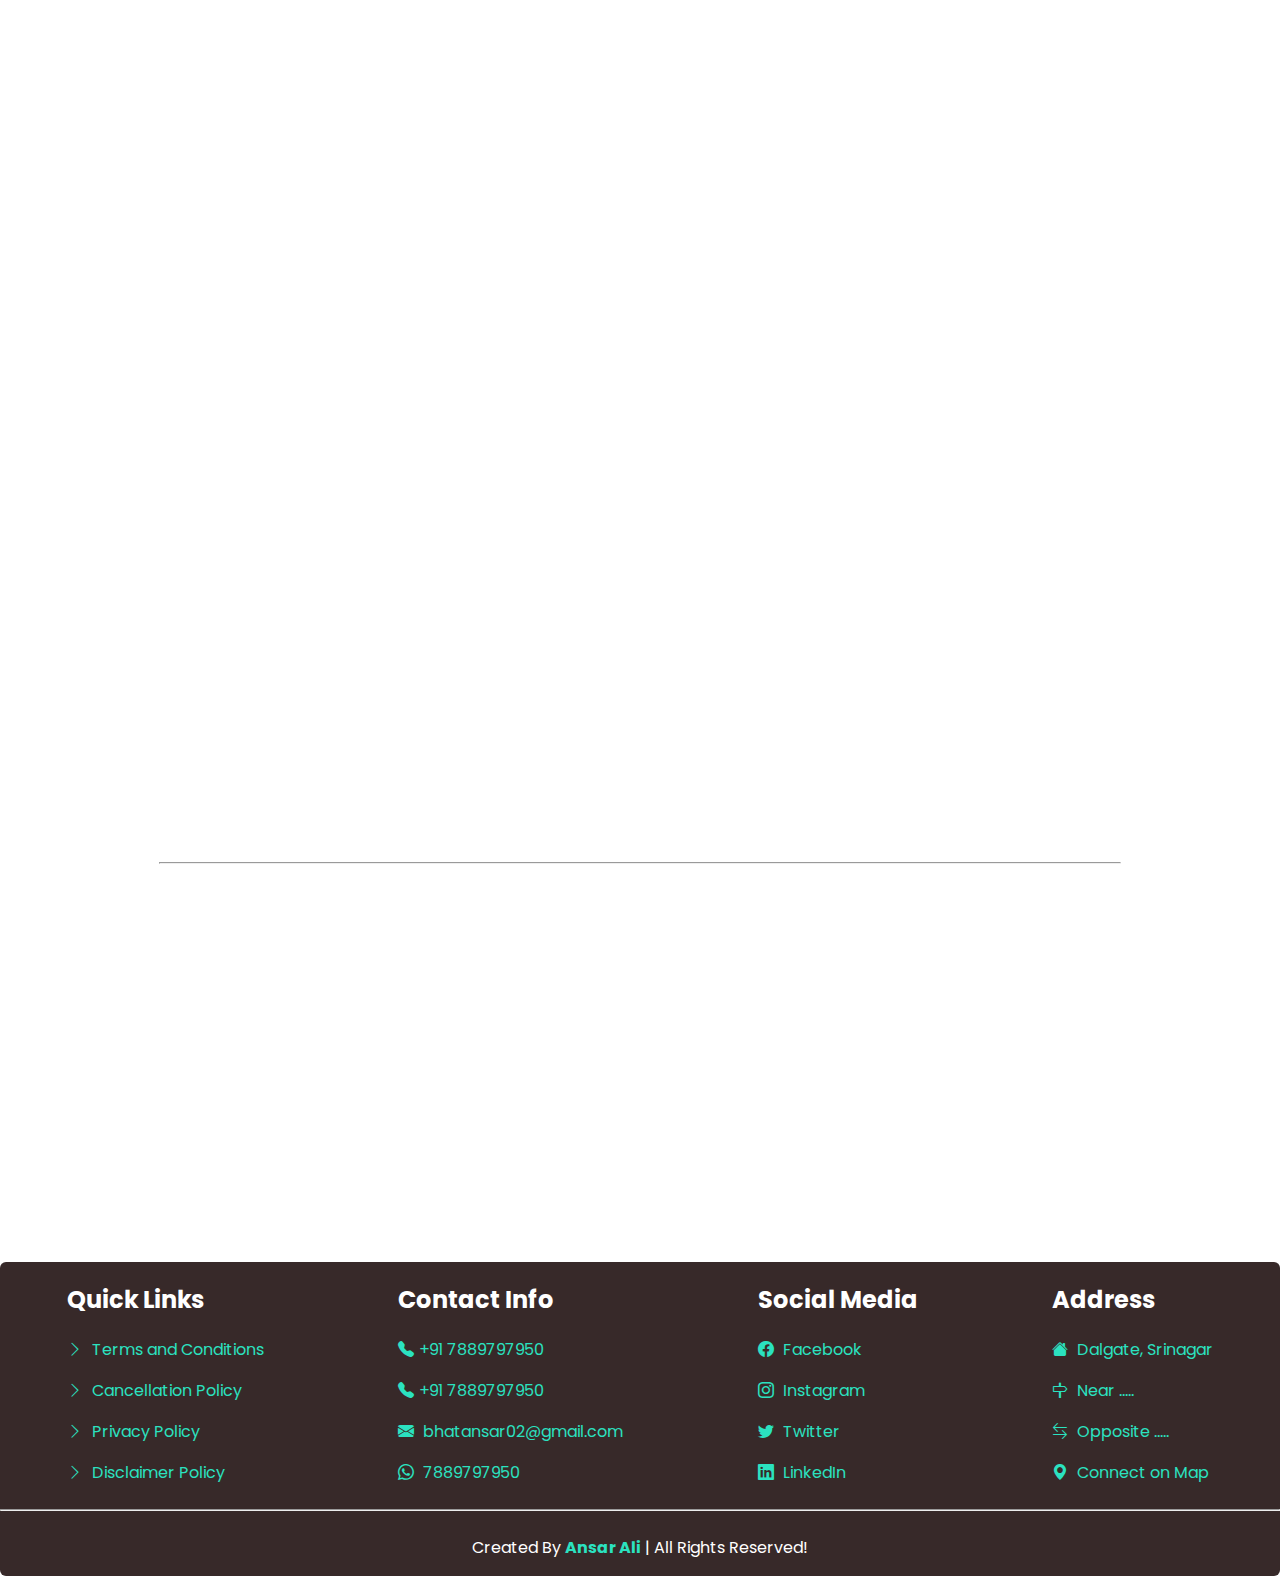
<file: scenic.html>
<!DOCTYPE html>
<html lang="en">
  <head>
    <meta charset="UTF-8" />
    <meta http-equiv="X-UA-Compatible" content="IE=edge" />
    <meta name="viewport" content="width=device-width, initial-scale=1.0" />
    <link rel="stylesheet" href="https://unpkg.com/aos@next/dist/aos.css" />
    <link
      rel="stylesheet"
      href="https://cdn.jsdelivr.net/npm/bootstrap-icons@1.10.3/font/bootstrap-icons.css"
    />
    <link
      href="https://fonts.googleapis.com/icon?family=Material+Icons"
      rel="stylesheet"
    />
    <link rel="stylesheet" href="style.css" />
    <link rel="stylesheet" href="style1.css" />
    <link rel="stylesheet" href="media.css" />
    <link rel="icon" href="icons/titleLogo3.png" />
    <title>Best Packages by TravelBee Kashmir</title>
  </head>
  <body>
    <button id="btnScrollToTop">
      <i class="material-icons">arrow_upward</i>
    </button>
    <header>
      <nav>
        <h4><a href="index.html">TravelBee</a></h4>
        <ul id="menu_bx">
          <li><a href="index.html">Home</a></li>
          <li><a href="about.html">About Us</a></li>
          <li><a href="contact.html">Contact</a></li>
        </ul>
        <i class="bi bi-three-dots"></i>
      </nav>
      <!-- content -->
      <div class="packages_section">
        <div class="packages">
          <div class="scenic_packages_img"></div>
          <div class="packages_data">
            <h2>Scenic Kashmir</h2>
            <hr />
            <span>
              <h3>Package Standard</h3>
              <p>4 Nights</p>
              <p>Breakfast & Dinner only</p>
              <p>Hotel</p>
              <p>Tavera Non Ac / Quails Non Ac / Eeco Non AC</p>
              <p>Sightseeing</p>
              <p>Free Wifi</p>
            </span>
            <hr />
            <div>
              <ul>
                <li>
                  Accommodation And Meal Plan As Per Iternary Mentioned Above
                </li>
                <li>
                  Transport ( Tavera Non Ac / Quails Non Ac / Eeco Non AC)
                  Strictly As Per Iternary
                </li>
                <li>Complimentary Shikara ride for 1 hour</li>
                <li>
                  Complimentary visit jamia masjid local market and Hari Parbat
                </li>
                <li>
                  The vehicle provided to the client is not at his disposal
                </li>
                <li>Toll tax parking and driver allowances</li>
                <li>Rates are net and non commissionable</li>
              </ul>
            </div>
            <hr />
            <div class="expect" data-aos="fade-out">
              <h2>What to Expect</h2>
              <div>
                <span>
                  <h1>4</h1>
                  <p>Nights</p>
                </span>
                <p>in</p>
                <h2>Kashmir</h2>
              </div>
            </div>
            <div class="package_cards">
              <!-- Card -->
              <div class="package_card" data-aos="flip-down">
                <span>
                  <img src="images/nishat.jpg" alt="Nishat" />
                  <div>
                    <h4>Arrive To Srinagar - Mughal Gardens - 80Km</h4>
                    <p>
                      Arrive at the Srinagar airport / TRC and experience our
                      prompt transfer. Visit the Mughal gardens,
                      Chashmi-e-Shahi, Nishat & Shalimar Bagh, Botnical Garden,
                      Pari Mahal and harwan garden. The evening is reserved for
                      a Shikara ride . Stay overnight at the Houseboat in
                      Srinagar.
                    </p>
                  </div>
                </span>
              </div>
              <!-- Card -->
              <div class="package_card" data-aos="flip-up">
                <span>
                  <img src="images/gulmarg.jpg" alt="Gulmarg" />
                  <div>
                    <h4>Srinagar To Gulmarg - 50Km</h4>
                    <p>
                      After breakfast, proceed to Gulmarg. Spend the day
                      sightseeing the picturesque locales. One can take the
                      exhilarating cable car ride to Khilanmarg or Apharwat Snow
                      Point (Cable car ride and Pony ride are not included in
                      the package). Stay overnight at the hotel in Gulmarg.
                    </p>
                  </div>
                </span>
              </div>
              <!-- Card -->
              <div class="package_card" data-aos="flip-down">
                <span>
                  <img src="images/pahalgam.jpg" alt="Pahalgam" />
                  <div>
                    <h4>Gulmarg To Pahalgam (Local) - 140Km</h4>
                    <p>
                      After breakfast in Hotel Proceed to Pahalgam.on the way
                      you can have the sightseeing of Bat factory, saffron
                      fields,Awantipura Ruiins The town of Pahalgam offers
                      breathtaking views of Himalayas. After lunch visit one can
                      visit Aru, betaab valley, chandanwari by ponies or local
                      transport (not included in the package) And Stay overnight
                      at the in Pahalgam.
                    </p>
                  </div>
                </span>
              </div>
              <!-- Card -->
              <div class="package_card" data-aos="flip-up">
                <span>
                  <img src="images/betaab.webp" alt="Betaab" />
                  <div>
                    <h4>Pahalgam (Local) To Srinagar - 100Km</h4>
                    <p>
                      After breakfast at the hotel; enjoy an excursion to
                      Chandanwari and Betaab Valley by ponies or local transport
                      (not included in the package) . Drive back to the hotel
                      for Lunch. Evening free for leisure. In the evening
                      transfer to Srinagar. Overnight at the hotel in Srinagar.
                    </p>
                  </div>
                </span>
              </div>
              <!-- Card -->
              <div class="package_card" data-aos="flip-down">
                <span>
                  <img src="images/airport.jpg" alt="Airport" />
                  <div>
                    <h4>Departure - 30Km</h4>
                    <p>
                      After breakfast Transfer to Srinagar Airport/TRC for your
                      next destination, With Great Memories.
                    </p>
                  </div>
                </span>
              </div>
            </div>
            <div class="inclusion" data-aos="fade-out">
              <h3>Inclusions</h3>
              <ul>
                <li>
                  Accommodation And Meal Plan As Per Iternary Mentioned Above
                </li>
                <li>
                  Transport ( Tavera Non Ac / Quails Non Ac / Eeco Non AC)
                  Strictly As Per Iternary
                </li>
                <li>Complimentary Shikara ride for 1 hour</li>
                <li>
                  Complimentary visit jamia masjid local market and Hari Parbat
                </li>
                <li>
                  The vehicle provided to the client is not at his disposal
                </li>
                <li>Toll tax parking and driver allowances</li>
                <li>Rates are net and non commissionable</li>
              </ul>
            </div>
            <hr />
            <div class="exclusion" data-aos="fade-out">
              <h3>Exclusion</h3>
              <ul>
                <li>
                  Any services not specifically mentioned in the inclusions.
                </li>
                <li>Travel insurance</li>
                <li>Pony Ride</li>
                <li>Guide charges (optional).</li>
                <li>
                  All personal nature like video camera, tip, table drink, etc
                  and any other
                </li>
              </ul>
            </div>
          </div>
        </div>
      </div>
    </header>
    <!-- Footer -->
    <footer>
      <div class="footer_bx">
        <span>
          <h2>Quick Links</h2>
          <p>
            <i class="bi bi-chevron-right"></i
            ><a href="t&c.html"> Terms and Conditions</a>
          </p>
          <p>
            <i class="bi bi-chevron-right"></i
            ><a href="cancelPol.html"> Cancellation Policy</a>
          </p>
          <p>
            <i class="bi bi-chevron-right"></i
            ><a href="privacyPol.html"> Privacy Policy</a>
          </p>
          <p>
            <i class="bi bi-chevron-right"></i
            ><a href="disclPol.html"> Disclaimer Policy</a>
          </p>
        </span>
        <span>
          <h2>Contact Info</h2>
          <p>
            <i class="bi bi-telephone-fill"></i
            ><a href="tel: 7889797950">+91 7889797950</a>
          </p>
          <p>
            <i class="bi bi-telephone-fill"></i
            ><a href="tel: 7889797950">+91 7889797950</a>
          </p>
          <p>
            <i class="bi bi-envelope-fill"></i
            ><a href="mailto:bhatansar02@gmail.com" target="_blank">
              bhatansar02@gmail.com</a
            >
          </p>
          <p>
            <i class="bi bi-whatsapp"></i
            ><a href="https://wa.me/+917889797950" target="_blank">
              7889797950</a
            >
          </p>
        </span>
        <span>
          <h2>Social Media</h2>
          <p><i class="bi bi-facebook"></i><a href=""> Facebook</a></p>
          <p><i class="bi bi-instagram"></i><a href=""> Instagram</a></p>
          <p><i class="bi bi-twitter"></i><a href=""> Twitter</a></p>
          <p><i class="bi bi-linkedin"></i><a href=""> LinkedIn</a></p>
        </span>
        <span>
          <h2>Address</h2>
          <p>
            <i class="bi bi-house-fill"></i><a href="#"> Dalgate, Srinagar</a>
          </p>
          <p><i class="bi bi-signpost"></i><a href="#"> Near .....</a></p>
          <p>
            <i class="bi bi-arrow-left-right"></i
            ><a href="#"> Opposite .....</a>
          </p>
          <p>
            <i class="bi bi-geo-alt-fill"></i><a href="#"> Connect on Map</a>
          </p>
        </span>
      </div>
      <hr class="hr" />
      <div class="footer_btm">
        <p>
          Created By
          <b
            ><a href="https://ansarportfolio.netlify.app" target="_blank"
              >Ansar Ali</a
            ></b
          >
          | All Rights Reserved!
        </p>
      </div>
    </footer>
    <script src="script.js"></script>
    <!-- our aos data -->
    <script src="https://unpkg.com/aos@next/dist/aos.js"></script>
    <script>
      AOS.init({
        offset: 300,
        duration: 1000,
      });
    </script>
  </body>
</html>
</file>
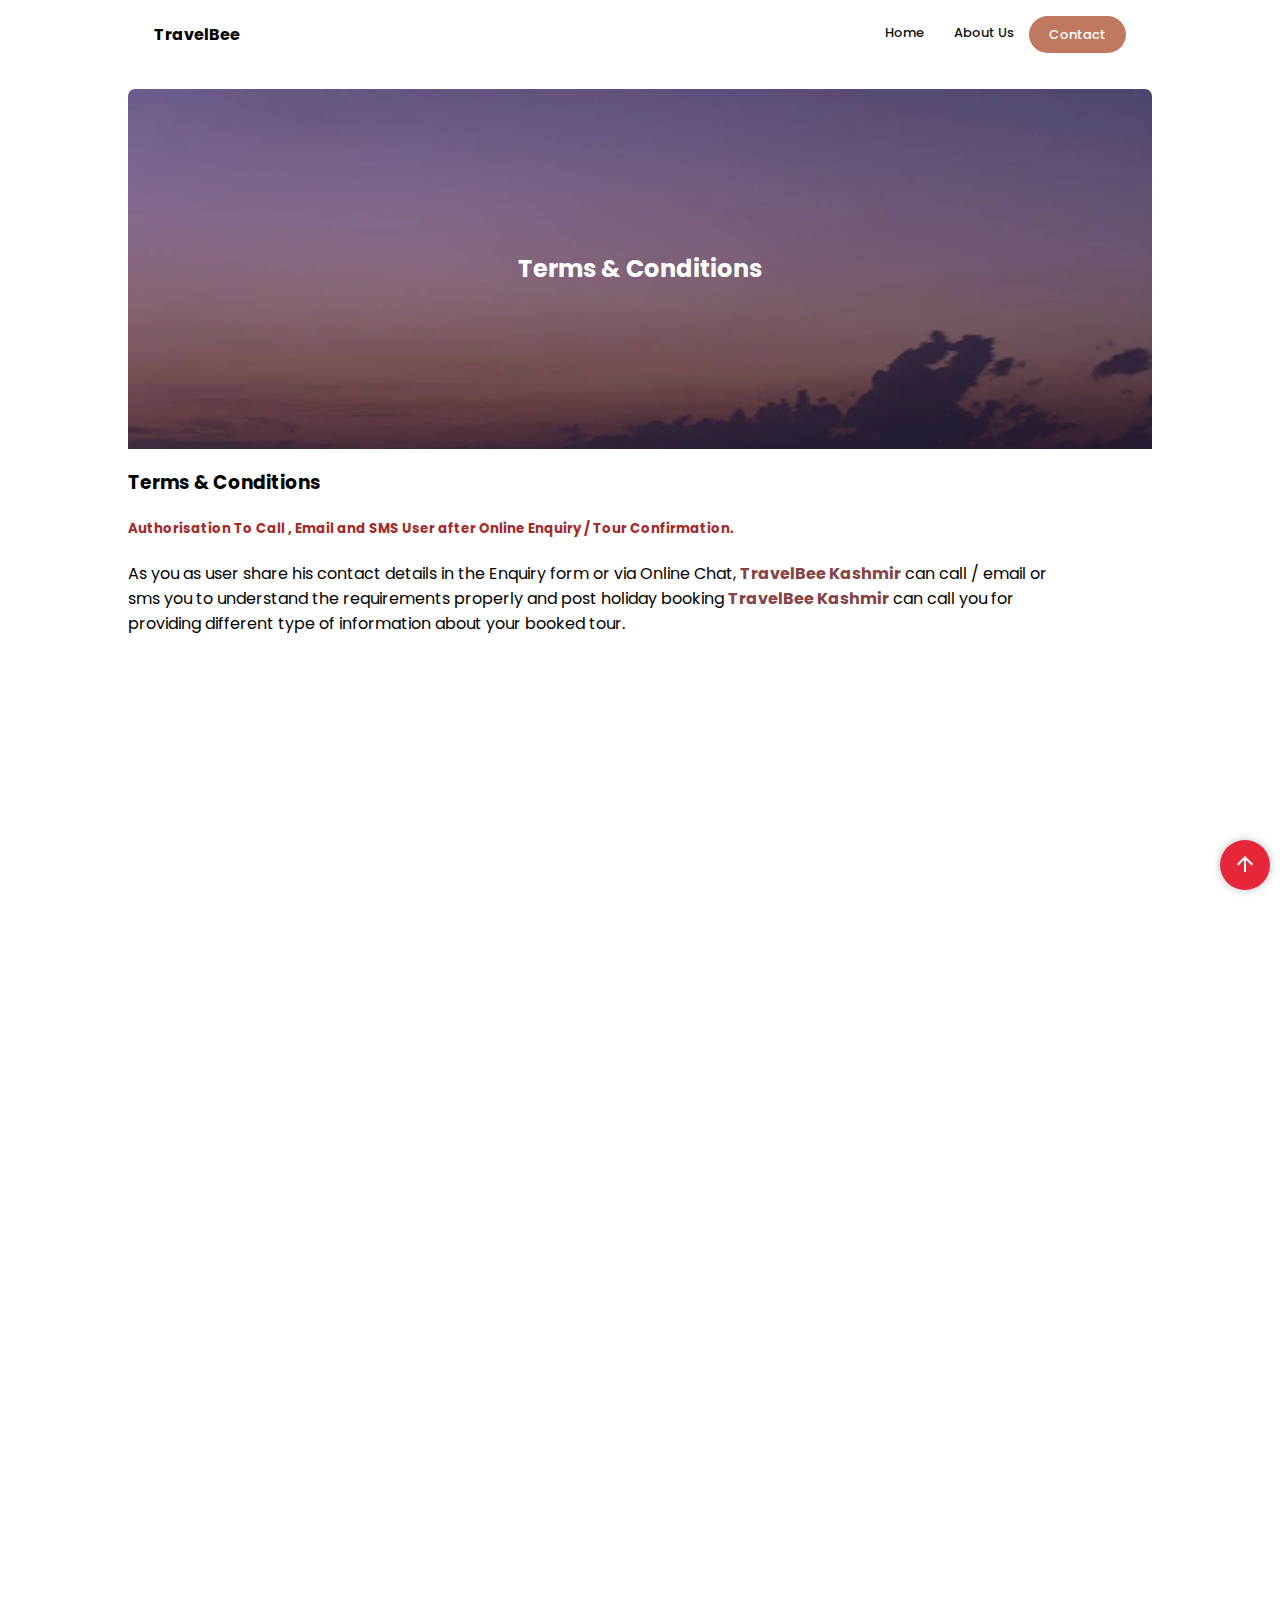
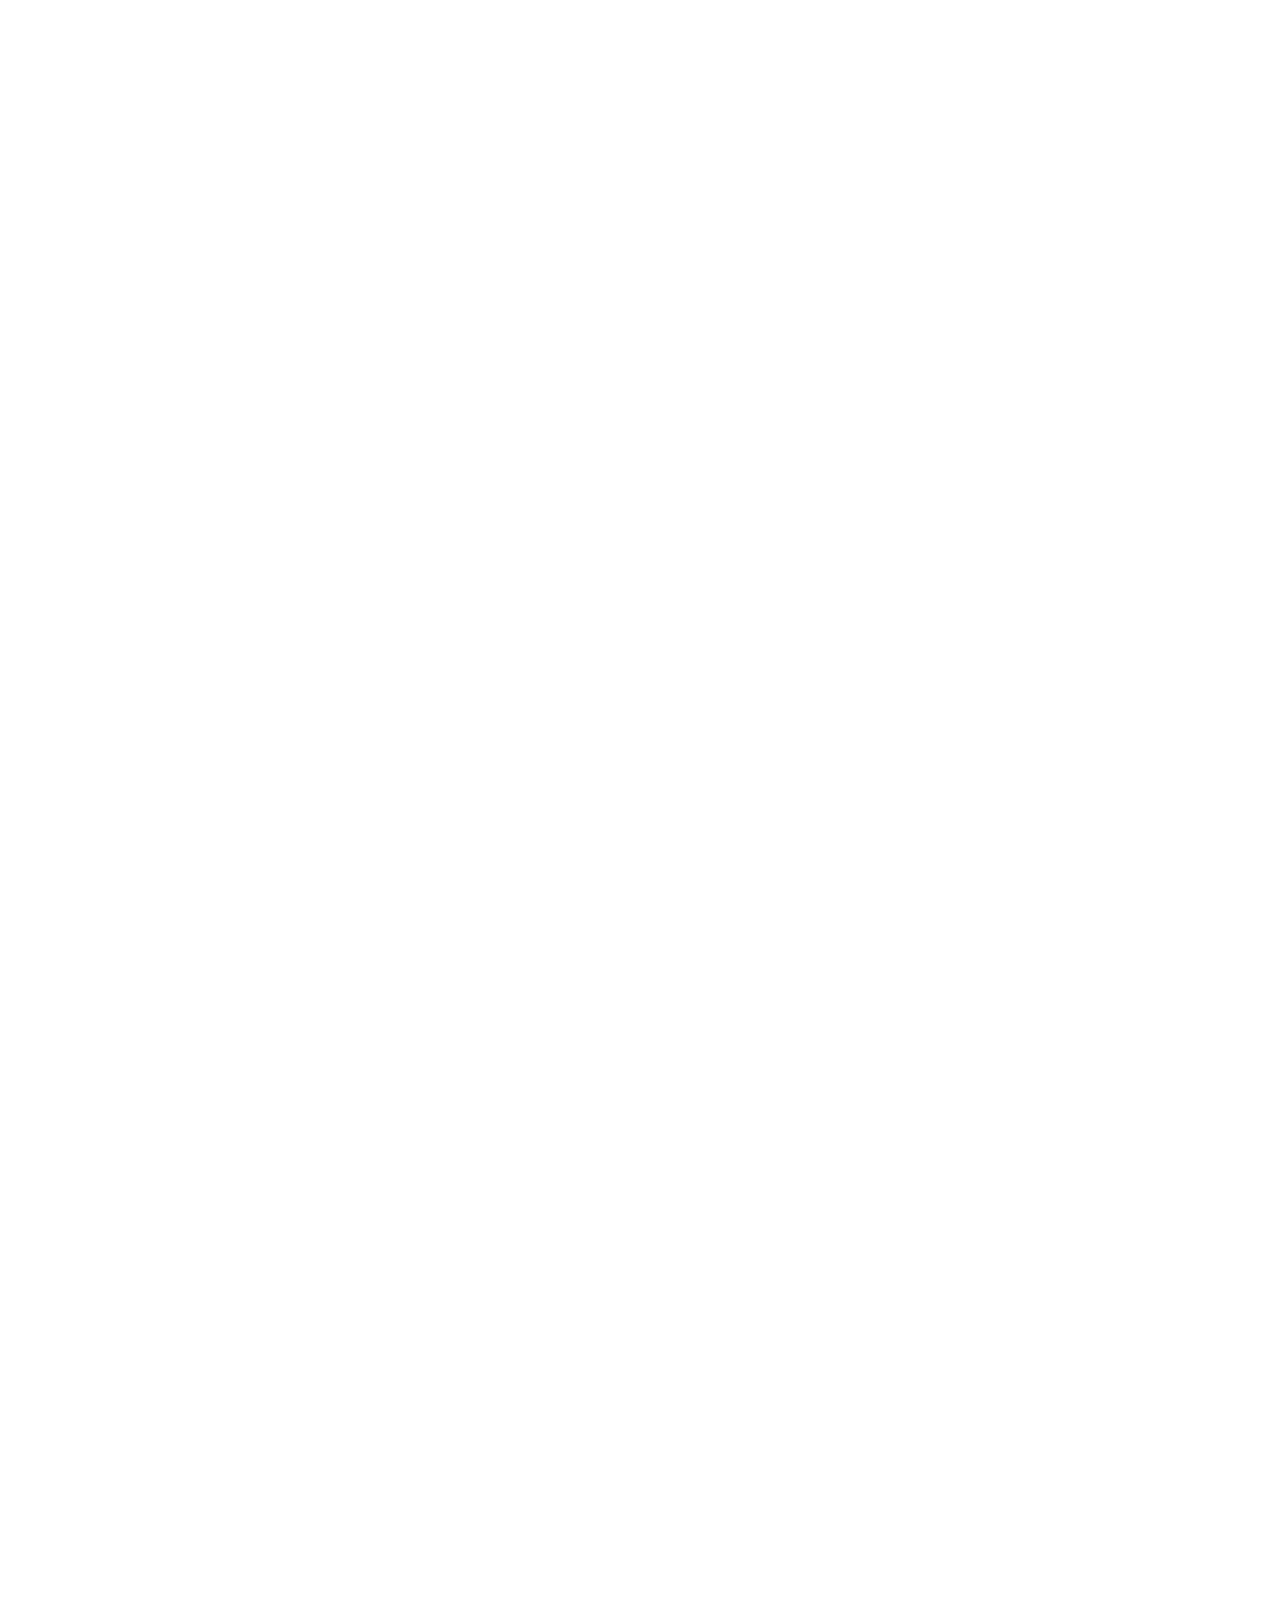
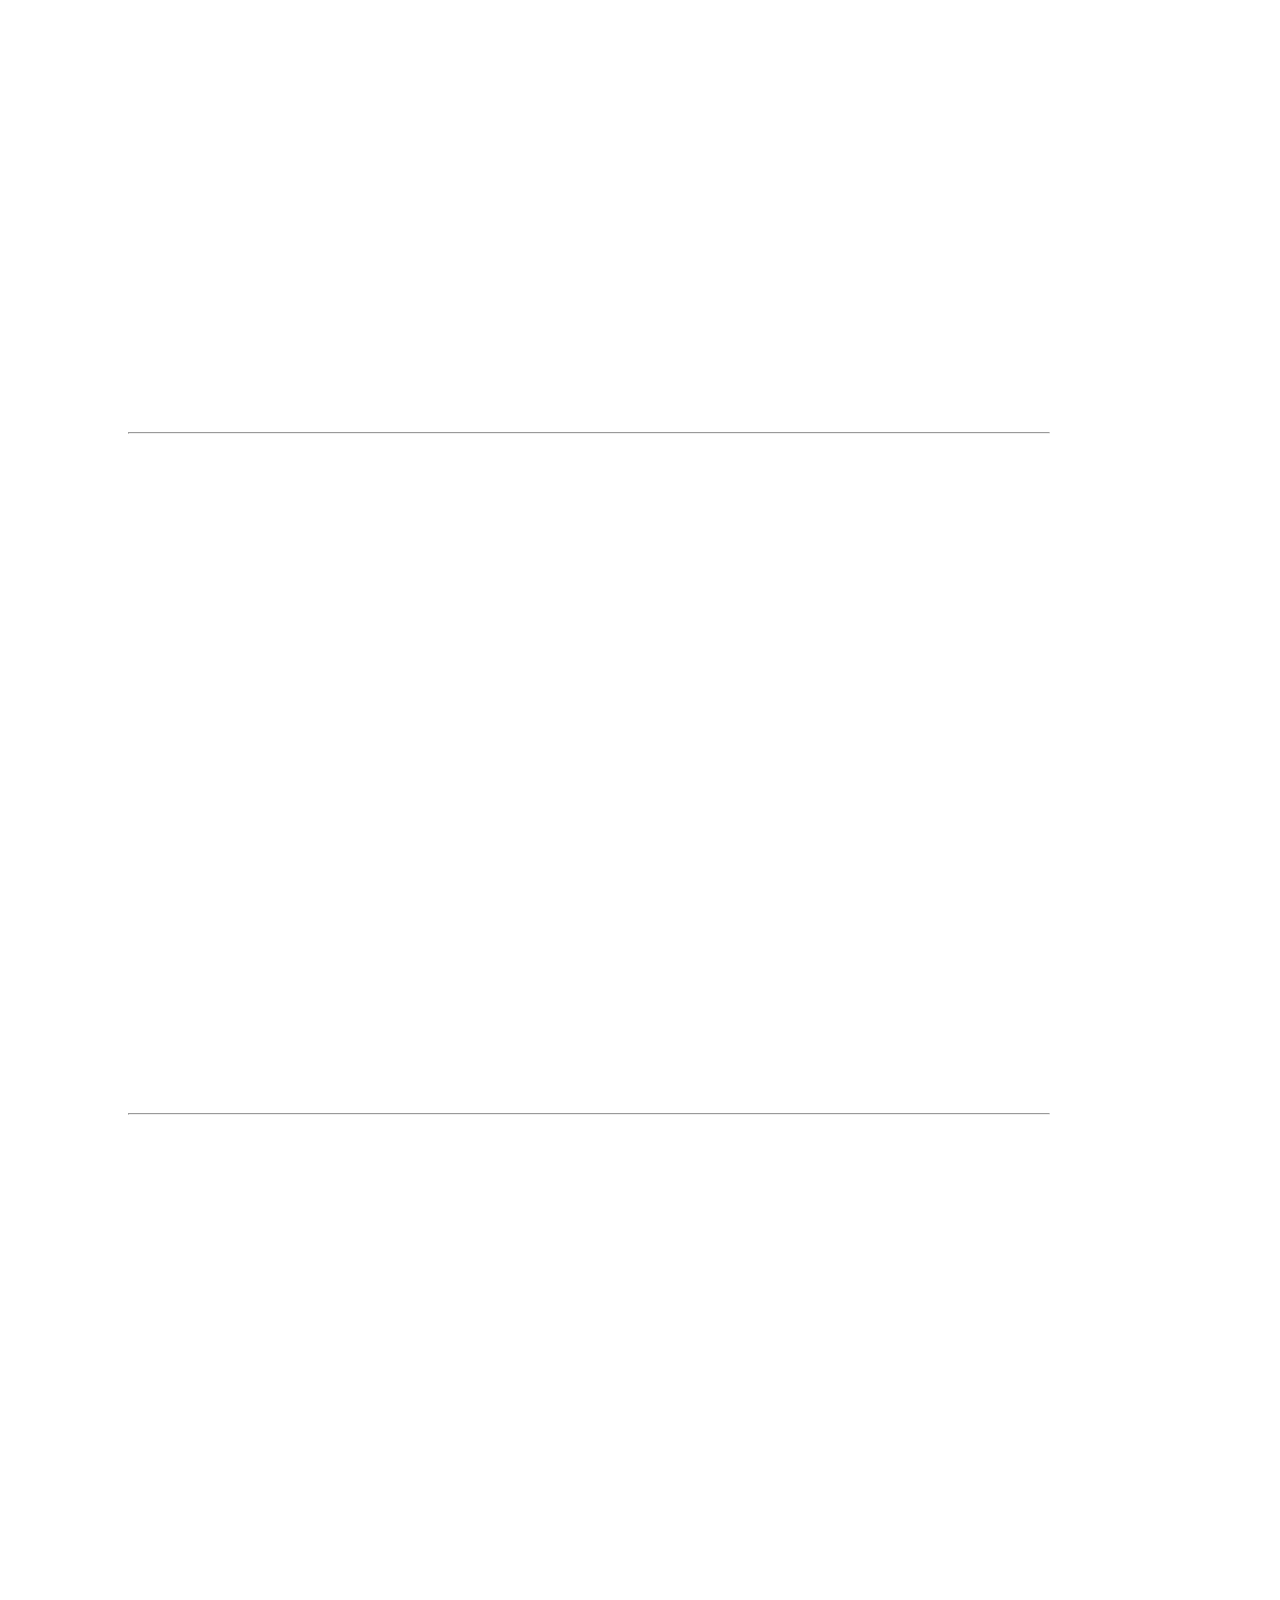
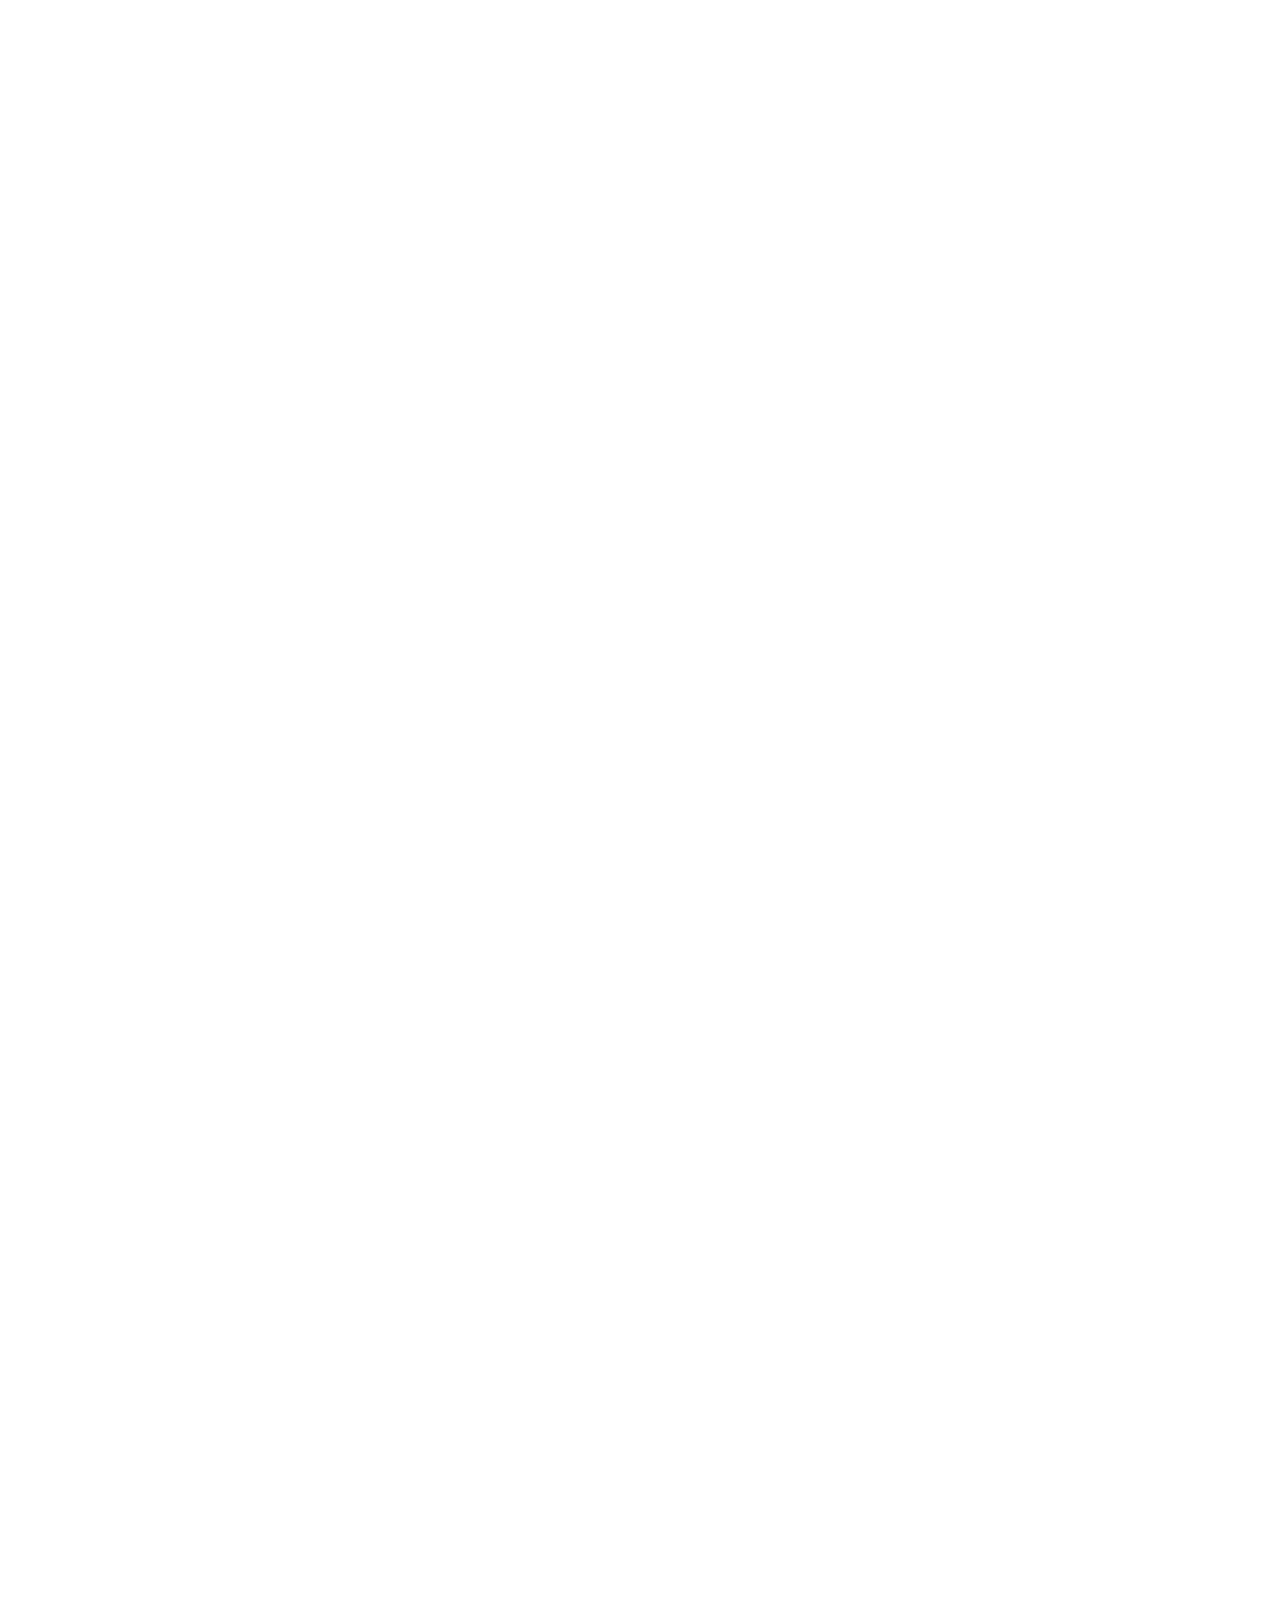
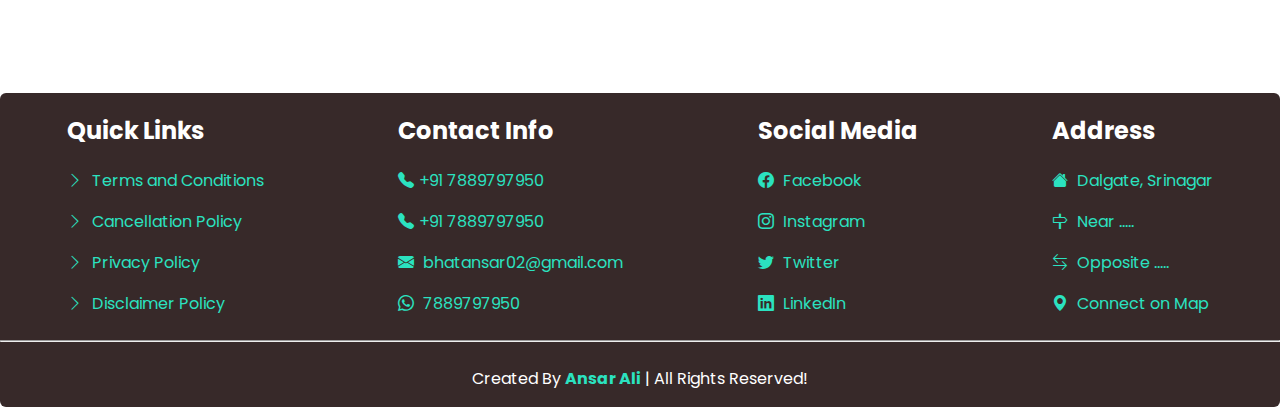
<file: t&c.html>
<!DOCTYPE html>
<html lang="en">
  <head>
    <meta charset="UTF-8" />
    <meta http-equiv="X-UA-Compatible" content="IE=edge" />
    <meta name="viewport" content="width=device-width, initial-scale=1.0" />
    <link rel="stylesheet" href="https://unpkg.com/aos@next/dist/aos.css" />
    <link
      rel="stylesheet"
      href="https://cdn.jsdelivr.net/npm/bootstrap-icons@1.10.3/font/bootstrap-icons.css"
    />
    <link
      href="https://fonts.googleapis.com/icon?family=Material+Icons"
      rel="stylesheet"
    />
    <link rel="stylesheet" href="style.css" />
    <link rel="stylesheet" href="style1.css" />
    <link rel="stylesheet" href="media.css" />
    <link rel="icon" href="icons/titleLogo3.png" />
    <title>Terms & Conditions | TravelBee Kashmir</title>
  </head>
  <body>
    <button id="btnScrollToTop">
      <i class="material-icons">arrow_upward</i>
    </button>
    <header>
      <nav>
        <h4><a href="index.html">TravelBee</a></h4>
        <ul id="menu_bx">
          <li><a href="index.html">Home</a></li>
          <li><a href="about.html">About Us</a></li>
          <li><a href="contact.html">Contact</a></li>
        </ul>
        <i class="bi bi-three-dots"></i>
      </nav>

      <div class="quickLinks_section">
        <div class="quickLinks">
          <div class="quickLinks_img">
            <h2>Terms & Conditions</h2>
          </div>
          <div class="head">
            <h3>Terms & Conditions</h3>
          </div>
          <div class="qlData">
            <h5>
              Authorisation To Call , Email and SMS User after Online Enquiry /
              Tour Confirmation.
            </h5>
            <p>
              As you as user share his contact details in the Enquiry form or
              via Online Chat, <b>TravelBee Kashmir</b> can call / email or sms
              you to understand the requirements properly and post holiday
              booking <b>TravelBee Kashmir</b> can call you for providing
              different type of information about your booked tour.
            </p>
            <h5 data-aos="fade-out">Your Bookings:</h5>
            <p data-aos="fade-out">
              Before you book please discuss your choice of accommodation &
              transport with our reservation staff and ask the photos of
              accommodation or the website of the accommodation, to make sure it
              will be suitable for you and the people you will be traveling
              with. The person who confirms the booking and send the booking
              amount regardless of the booking amount will be lead name. By
              confirming and sending the booking amount will signify that he or
              she has read & accepted all the terms and conditions of
              <b>TravelBee Kashmir</b>. The Lead must be 18 years of age or over
              at the time of booking. If you are under 18 at the time of booking
              and wish to travel without adult accompanying you, we will only
              allow you to travel by providing written authority from your
              parents or legal guardian (telephone and online booking can not be
              made if you are under 18). <br />
              The lead name is responsible for payment of the total booking
              price, including any insurance premiums and subsequent
              cancellation or amendment charges that may be payable. He or She
              also agrees to provide accurate and full information to the
              reminder of traveling party in relation to the booking, including
              any changes thereto and confirms that all the other members of the
              party, including any that may be added at a later date, agree to
              be bound by these conditions, and all other information in the
              relevant brochure and on our website. <br />
              At the time of booking you will be provided the complete details
              regarding the rest of the payments which you have to make towards
              <b>TravelBee Kashmir</b> for your tour booking. Please make sure
              that you pay the rest of the payments on due dates which will be
              mentioned on the invoice. If the payment is not received by the
              due date we may treat the booking as cancelled. In some case we
              provide the customers flexibility to pay the rest of the amount on
              the tour beginning date but customers have to make it sure that
              they have to pay the balance amount on spot before check in to the
              hotel / houseboat, and if they fail to do it the booking will be
              cancelled. <br />
              In Case you fail to pay any of your installments on due dates,
              <b>TravelBee Kashmir</b> reserves the rights to cancel your tour
              and apply the cancellation policy or may fine you an amount
              ranging from 100 to 500 per day. In Case we will apply the
              cancellation policy the client has to pay the cancellation amount
              towards <b>TravelBee Kashmir</b> failing which
              <b>TravelBee Kashmir</b> will take necessary legal action against
              the customer.
            </p>
            <h5 data-aos="fade-out">When You Book Your Holiday:</h5>
            <p data-aos="fade-out">
              Once you have booked we will issue a confirmation invoice setting
              out the Holiday details and price. A contract will exist when we
              issue the confirmation invoice. Please check the details on your
              invoice carefully. If you have any questions, or anything does not
              appear to be right, you must contact our reservation staff
              immediately. On the invoice pay particular attention to the due
              date of your final payments. We may cancel your holiday if you do
              not make the final payments on time.
            </p>
            <h5 data-aos="fade-out">Changes You Make Before Travel:</h5>
            <p data-aos="fade-out">
              If you want to change your Holiday arrangements in any way, we
              will try to help you, although we can not guarantee that we will
              always be able to do this, as changes are subjected to
              availability at the time.
            </p>
            <p data-aos="fade-out">
              Where we can make the changes we will charge for any additional
              services, facilities, or other items changed, at the price which
              applies on the day, the changes is made.
            </p>
            <h5 data-aos="fade-out">Please Note :</h5>
            <p data-aos="fade-out">
              1. The vehicle provided to the client is not at his disposal.
            </p>
            <p data-aos="fade-out">
              2. There are certain aspects of the tour which, we as travel
              agents, do not have any control. Hence we are making you aware of
              such areas so you too can enlighten your clients. One such aspect
              is shopping. Lots of sellers will come to the hotels & houseboats
              to sell their goods. We take no responsibility whatsoever for the
              rates and quality. Second such aspect is pony rides in Sonmarg,
              Gulmarg & Pahalgam. We take no responsibility for services and
              charges of ponywallas. Though for tourists convenience the Union
              rates are displayed at most of the places. Third aspect is power
              cuts. These are regular and sometimes for long durations. Some
              Hotels & houseboats have generator back-up but only up to 12 a.m.
              at night after which the generators are switched off due to noise
              disturbance. The clients are provided with candles.
            </p>
            <p data-aos="fade-out">
              3. Transfers by Shikara from Shikara ghat to houseboat and back
              are provided free of cost, However occasionally during the season
              you may have to wait for 5-10 minutes for the shikara to come and
              pick you up as each houseboat has one attached shikara.
            </p>
            <p data-aos="fade-out">
              4. Please note that incase of heavy snow, clients have to take 4X4
              Snow Jeep from Tangmarg (a place 12 Kms. before of Gulmarg -
              incase trip to Gulmarg). The supplement charges for the same is
              INR 1, 450/- appox Per Jeep for To &Fro transfers.
            </p>
            <p data-aos="fade-out">
              5. Any cost arising due to natural calamities like landslides,
              road blocks etc (to be borne by the clients directly on the spot)
              Personal expenses such as laundry, telephone calls, tips, liquor,
              boating and Gondola / joy ride.
            </p>
            <p data-aos="fade-out">
              6. At resorts like Gulmarg, Pahalgam & Sonmarg there are places
              like ARU Valley, Chandanwari, Betab Valley Thajwas Glacier,
              Gulmarg Locals, Pahalgam locals, &Sonmarg Locals you need to hire
              local transport of your own which cost appox Rs.1000 approx to &
              fro per destination. (Local Transport includes Cabs, Gondola Ride,
              Pony Rides, & Cart Rides).
            </p>
            <p data-aos="fade-out">
              7. All payments to be made against company's official receipts
              only.
            </p>
            <p data-aos="fade-out">
              8. All disputes shall be subject to jurisdiction of Srinagar
              courts only.
            </p>
            <p data-aos="fade-out">
              9.Please Make Sure Only The Written Mail To Our Official Email
              Address from where you will be recieving the packages / reciepts /
              invoices Will Considered For any kind of change / cancelation of
              the tour. no verbal comunication will be accepted at any cost.
            </p>
            <p data-aos="fade-out">
              10.The extra bed being provided at each hotel will be decided by
              the hotel owner and not the travel agent. So, in that case it is
              the sole decision of hotel owner that will they provide an extra
              bed in the form of rool over bed or cot.
            </p>
            <p data-aos="fade-out">
              11.By Non AC Vehicle We Mean Vehicle with No Heating / Cooling
              Facility.
            </p>
            <p data-aos="fade-out">
              12.By AC Vehicle We Mean Vehicle with Heating / Cooling Facility.
            </p>
            <p data-aos="fade-out">
              13.During The period Of Oct to March, Customer will be only
              provided with Hot Water Bottles and Electric Blankets as a source
              of heating.All means of other heating sources will be charged
              separately, and customer has to pay directly to Hotel / Houseboat
              or where ever applicable.
            </p>
            <p data-aos="fade-out">
              14. Within 48 hours of your tour confirmation (by paying token
              amount), there are possibilities that we wont get availibility in
              the offered hotels, in that case we may have to change the plan as
              per need and availibity of hotels, in that case we will offer
              alternative iternaty which with changes in hotel or itenary plan,
              there are possibilities you may miss some tourist places due to
              non availibity of hotels, in that case if your dont want to go for
              the updated offered iteneray, we can refund you the entire booking
              amount and cancel your tour.
            </p>
            <p data-aos="fade-out">
              15.We provide centrally heated hotels in Deluxe Package, Please
              Pick The Deluxe Package in case you want centrally heated hotels.
            </p>
            <p data-aos="fade-out">
              16.Any amount paid by you via credit cards, you have to pay 3% of
              the amount extra as transaction charges. in case you dont want to
              pay 3% extra, please deposit the amount in our account through
              cheque / Cash.
            </p>
            <p data-aos="fade-out">
              17. in case we cancell your tour due to unavoidbile circumstanes
              like when we wont be able to provide you some or full promised
              services, then we will refund the full amount of deposits.
            </p>
            <p data-aos="fade-out">
              18. In peak season ( March To Oct ) similar vehicle will be
              provided in case of shortage of vehicle in Jammu & Kashmir as
              mentioned below:
            </p>
            <p data-aos="fade-out">
              Etios : Etios / Tavera / Qualis / Vehicle with same or higher
              capacity of seats will be provided
            </p>
            <p data-aos="fade-out">
              Tavera : Tavera / Qualis / Innova will be provided
            </p>
            <p data-aos="fade-out">
              Innova : Innova / Tavera / Qualis will be provided
            </p>
            <p data-aos="fade-out">
              Tempo 14 seater : tempo 14 seater / Tempo 19 seater / 2 tavera / 2
              innova
            </p>
            <p data-aos="fade-out">
              Vehicles will more than 14 seats : a similar vehicle will be
              provided with same or higher capacity of seats
            </p>
            <p data-aos="fade-out">
              19. We reserve the right to split the high capacity vehicle in 2
              lower capacity vehicles in peak season ( March To Oct )
            </p>
            <p data-aos="fade-out">
              20. incase of change of vehicles, Duke travels can charge you
              extra amount or refund you some amount depending of the vehicle
              provided
            </p>
            <p data-aos="fade-out">
              21. The amarnath helicopter tickets is subject to availibilty on
              the requested dates in case we dont get the tickets we will refund
              the full amount of deposits.
            </p>
            <p data-aos="fade-out">
              22. During witnters due to snow some of the tourist places remain
              closed for tourist activities like sonmarg kargil etc in that case
              clients will be provided alternate destination in kashmir that
              will be decided as per situation on that day.
            </p>
            <p data-aos="fade-out">
              23. Clients who wish to visit sonmarg in winter are taken upto
              gagangir point for day excursion only.
            </p>
            <hr />
            <h5 data-aos="fade-out">
              For Tours Which Include Amarnath Yatra With Helicopter Tickets,
              the Special Cancelation Policy will be applicable as under
            </h5>
            <p data-aos="fade-out">
              The lead name on the booking must give notice to cancel the
              Holiday in writing or mail at our office and we shall refund the
              tour cost after deduction cancellation charges as under.In order
              to cover our expected loss from the cancellation of the booking
              there is set scale of charges which must be paid by you or any one
              traveling with you;
            </p>
            <ul data-aos="fade-out">
              <li data-aos="fade-out">
                From the bookings till 15 days of arrival, 85% of the tour cost
                is chargible.
              </li>
              <li data-aos="fade-out">
                For cancelation made within 15 days of the arrival 100% of the
                tour amount is chargible.
              </li>
              <li data-aos="fade-out">
                Incase Of No Show, 100% of the tour amount is chargible.
              </li>
            </ul>
            <p data-aos="fade-out">Please Note:</p>
            <ul data-aos="fade-out">
              <li data-aos="fade-out">
                If the Helicopter does not operate due to bad weather, technical
                or any other unforeseen reasons, we will not be responsible for
                any financial loss that may be incurred by the passengers due to
                this. The Helicopter operator may offer the passengers an option
                to travel the next day. In such cases the passengers would have
                to pay Rs. 2500 for the vehicle retention for 1 extra night and
                will also have to pay for their hotel accommodation for extra
                night. Alternately the passengers may make their own arrangement
                for the stay in Sonmarg ( not transport ). In case the passenger
                is unable to perform the Helicopter journey due to the above
                mentioned reasons, they are entitled to full refund for the
                airfare only.
              </li>
              <li data-aos="fade-out">
                Following documents are accepted as valid Photo IDs: Valid
                Passport / Driving License / Election Card / Pan Card / Photo Id
                issued by Govt. / PSU and S.
              </li>
              <li data-aos="fade-out">
                Please Make Sure Only The Written Mail Will Considered For any
                kind of change / Cancelation of the tour. no verbal
                communication will be accepted at any cost.
              </li>
              <li data-aos="fade-out">
                Non Ac Tavera Vehicle will be provided strictly as per iternary.
              </li>
              <li data-aos="fade-out">
                No expenses, refund or any kind of compensation will be provided
                which may arise if you miss the helicopter timings because of
                any reason
              </li>
              <li data-aos="fade-out">
                No Refund Or Any Kind of compensation will be provided for any
                unutilized services by the customer in any case.
              </li>
            </ul>

            <hr />
            <h5 data-aos="fade-out">Child Policy:</h5>
            <p data-aos="fade-out">
              Children below 5 years are complementary in parent's room without
              extra bed. (Milk/Food for infant or children below 5 years is
              chargeable and direct payment in hotel).
            </p>
            <h5 data-aos="fade-out">Prepone & Postpone</h5>
            <ol data-aos="fade-out">
              <li data-aos="fade-out">
                For postpone/Prepone of tour packages are to be communicated in
                written and need to be inform us at least 45 days prior of tour
                date.
              </li>
              <li data-aos="fade-out">
                INR 3000/- will be charged extra for Prepone/postpone.
              </li>
            </ol>
            <h5 data-aos="fade-out">Cancellation by You:</h5>
            <p data-aos="fade-out">
              The lead name on the booking must give notice to cancel the
              Holiday in writing or mail at our office and we shall refund the
              tour cost after deduction cancellation charges as under.
            </p>
            <p data-aos="fade-out">
              In order to cover our expected loss from the cancellation of the
              booking there is set scale of charges which must be paid by you or
              any one traveling with you;
            </p>
            <ul data-aos="fade-out">
              <li data-aos="fade-out">
                From the booking date till 30 days prior to the arrival date, 30
                % of the package cost is chargeable.
              </li>
              <li data-aos="fade-out">
                From 30 days to 15 days prior to the arrival date, 50 % of the
                package cost is chargeable.
              </li>
              <li data-aos="fade-out">
                From 15 days to 7 days prior to arrival date, 75 % of the
                package cost is chargeable.
              </li>
              <li data-aos="fade-out">
                For cancellations made within 5 days prior to the arrival date,
                100% of the package cost is chargeable.
              </li>
            </ul>

            <h5 data-aos="fade-out">Changes Made By Us before Travel:</h5>
            <p data-aos="fade-out">
              We reserve the rights to do any change in your Holiday programme
              due to unexpected conditions. If you do not want to accept a
              significant change, which we will tell you about before you
              depart, we will (if we are able to do so) offer you an alternative
              Holiday of equivalent or closely similar standard and price at no
              extra cost, or a less expensive Holiday, in which case we will
              refund the difference in price. If you do not wish to take the
              alternative we offer you, you can choose a different Holiday
              offered for sale by us and pay, or receive a refund of, any price
              difference. Or, if you prefer, you can cancel your Holiday and
              receive a full refund of deposits, which you have paid to us,
              except for any amendment charges of Rs 1475.00.Unless the change
              is as a result of circumstances such as fighting, disturbance,
              terrorist movement, natural tragedy, fire, bad weather conditions,
              we will pay you compensation as;
            </p>
            <ul data-aos="fade-out">
              <li data-aos="fade-out">
                Before 12 days prior to the Arrival date, Deposits only.
              </li>
              <li data-aos="fade-out">
                Before 7 days prior to the Arrival date, 100% of the Holiday
                Cost.
              </li>
              <li data-aos="fade-out">
                Before 4 days prior to the Arrival date, 100% of the Holiday
                Cost + 1.25% of Holiday Cost.
              </li>
              <li data-aos="fade-out">
                Before 2 days prior to the Arrival date, 100% of the Holiday
                Cost + 3.50% of Holiday Cost.
              </li>
            </ul>
            <h5 data-aos="fade-out">Circumstances beyond Our Control:</h5>
            <p data-aos="fade-out">
              We cannot pay any compensation, reimburse expenses, or cover
              losses for any amount or otherwise accept responsibility, if as a
              result of circumstances beyond our control, we have to change your
              Holiday after booking, or we, cannot supply your Holiday, as we
              had agreed, or you suffer any loss or damage of any description.
              When we refer to circumstances beyond our control, we mean any
              event that we could not foresee or avoid, even after taking all
              reasonable care. Such circumstances will usually include, but are
              not limited to, war, threat of war, airport closures, epidemic,
              natural or nuclear disaster, terrorist activity, civil unrest,
              industrial dispute, bad weather.
            </p>
            <h5 data-aos="fade-out">Your Responsibility:</h5>
            <p data-aos="fade-out">
              We want all our customers to have an enjoyable, carefree Holiday.
              But you must remember that you are responsible for your actions
              and the effect they may have on others. If we, or another person
              in authority, believe your actions could upset, annoy or disturb
              other customers or our own staff, or put them in any risk or
              danger, or damage property or you are unfit to travel, we may end
              your Holiday and terminate your contract. You and your traveling
              party will be prevented from using your booked accommodation,
              transport, and any other Travel Arrangements forming part of your
              booking and we will not be liable for any refund, compensation or
              any other costs you have to pay. Alternatively at our discretion,
              you may be permitted to continue with your Holiday but may have
              additional terms of carriage imposed upon you.
            </p>
            <p data-aos="fade-out">
              In addition to the above and the effect your actions may have on
              others, you must particularly also bear in mind that you are
              responsible for your safety, and that you are responsible for the
              condition of the property you occupy. We are not responsible for
              any accidents which occur in or around irresponsible behavior, or
              for any accidents which occur anywhere on properties because of
              glass, china or the like which you have broken and/or have left in
              a way in which injury can result.
            </p>
            <p data-aos="fade-out">
              We expect that you will enjoy your holiday with us. We appreciate
              that you may well drink alcohol as part of your enjoyment. You
              must, however, do so responsibly and we will have no liability to
              you for any injury, loss or damage you suffer as a result of your
              judgment being impaired wholly or partly by alcohol.
            </p>
            <p data-aos="fade-out">
              We will hold you and the members of your traveling party jointly
              and individually liable for any damage to the accommodation,
              furniture, apparatus or other materials located within the
              accommodation, together with any legal costs we incur in pursuing
              a claim. It is your duty to report any breakages, defects or
              damage to an appropriate person immediately.
            </p>
            <h5 data-aos="fade-out">If You Have A Complaint:</h5>
            <p data-aos="fade-out">
              We aim to provide the best Holiday possible. However, if you are
              not satisfied please complain as soon as possible to the relevant
              person (for example, the accommodation management or transport
              supplier). If they cannot help, you must tell your Holiday
              Representative and we will do everything reasonably possible to
              sort the problem out. If you are still not satisfied, If you do
              not have the services of a Representative, you must contact us at
              <b>+91 901844000</b> straight away. No complaints or refund for
              the same be entertained after the Holiday programs. All disputes
              shall be subject to jurisdiction of Srinagar courts only.
            </p>
          </div>
        </div>
      </div>
    </header>

    <!-- Footer Section -->
    <footer>
      <div class="footer_bx">
        <span>
          <h2>Quick Links</h2>
          <p>
            <i class="bi bi-chevron-right"></i
            ><a href="#"> Terms and Conditions</a>
          </p>
          <p>
            <i class="bi bi-chevron-right"></i
            ><a href="cancelPol.html"> Cancellation Policy</a>
          </p>
          <p>
            <i class="bi bi-chevron-right"></i
            ><a href="privacyPol.html"> Privacy Policy</a>
          </p>
          <p>
            <i class="bi bi-chevron-right"></i
            ><a href="disclPol.html"> Disclaimer Policy</a>
          </p>
        </span>
        <span>
          <h2>Contact Info</h2>
          <p>
            <i class="bi bi-telephone-fill"></i
            ><a href="tel: 7889797950">+91 7889797950</a>
          </p>
          <p>
            <i class="bi bi-telephone-fill"></i
            ><a href="tel: 7889797950">+91 7889797950</a>
          </p>
          <p>
            <i class="bi bi-envelope-fill"></i
            ><a href="mailto:bhatansar02@gmail.com" target="_blank">
              bhatansar02@gmail.com</a
            >
          </p>
          <p>
            <i class="bi bi-whatsapp"></i
            ><a href="https://wa.me/+917889797950" target="_blank">
              7889797950</a
            >
          </p>
        </span>
        <span>
          <h2>Social Media</h2>
          <p><i class="bi bi-facebook"></i><a href=""> Facebook</a></p>
          <p><i class="bi bi-instagram"></i><a href=""> Instagram</a></p>
          <p><i class="bi bi-twitter"></i><a href=""> Twitter</a></p>
          <p><i class="bi bi-linkedin"></i><a href=""> LinkedIn</a></p>
        </span>
        <span>
          <h2>Address</h2>
          <p>
            <i class="bi bi-house-fill"></i><a href="#"> Dalgate, Srinagar</a>
          </p>
          <p><i class="bi bi-signpost"></i><a href="#"> Near .....</a></p>
          <p>
            <i class="bi bi-arrow-left-right"></i
            ><a href="#"> Opposite .....</a>
          </p>
          <p>
            <i class="bi bi-geo-alt-fill"></i><a href="#"> Connect on Map</a>
          </p>
        </span>
      </div>
      <hr class="hr" />
      <div class="footer_btm">
        <p>
          Created By
          <b
            ><a href="https://ansarportfolio.netlify.app" target="_blank"
              >Ansar Ali</a
            ></b
          >
          | All Rights Reserved!
        </p>
      </div>
    </footer>
    <script src="script.js"></script>
    <!-- our aos data -->
    <script src="https://unpkg.com/aos@next/dist/aos.js"></script>
    <script>
      AOS.init({
        offset: 300,
        duration: 1000,
      });
    </script>
  </body>
</html>
</file>
<file: style.css>
@import url("https://fonts.googleapis.com/css2?family=Poppins:ital,wght@0,100;0,200;0,300;0,400;0,500;0,600;0,700;0,800;0,900;1,100;1,200;1,300;1,400;1,500;1,600;1,700;1,800;1,900&display=swap");

body {
  font-family: "Poppins", sans-serif;
  padding: 0;
  margin: 0;
}

header {
  width: 80%;
  height: 95vh;
  margin: auto;
}

header nav #menu_bx li a::after {
  content: "";
  width: 0;
  height: 2px;
  background-color: #f44336;
  display: block;
  margin: auto;
  transition: 0.5s;
}

header nav #menu_bx li a:hover::after {
  width: 100%;
}
header nav {
  width: 95%;
  height: 7%;
  margin: auto;
  display: flex;
  align-items: center;
  justify-content: space-between;
}

header nav h4 a {
  text-decoration: none;
  color: black;
}

header nav ul {
  list-style: none;
  display: flex;
}

header nav ul li {
  padding: 3px 15px;
}

header nav ul li a {
  text-decoration: none;
  color: #121213;
  font-size: 13px;
  font-weight: 500;
  transition: 0.3s linear;
}

header nav ul li a:hover {
  color: gray;
}

header nav ul li:nth-last-child(1) {
  background: rgb(191, 121, 96);
  border-radius: 20px;
  padding: 5px 20px;
}

header nav ul li:nth-last-child(1):hover {
  background: rgb(209, 170, 156);
}

header nav ul li:nth-last-child(1) a {
  color: white;
}

header nav ul li:nth-last-child(1) a:hover {
  color: rgb(51, 49, 49);
}

header nav .bi-three-dots {
  display: none;
}

header .content {
  position: relative;
  width: 100%;
  height: 93%;
}

header .content::before {
  content: "";
  position: absolute;
  width: 100%;
  height: 80%;
  background: url("/images/kmr-bg-4.avif");
  background-size: cover;
  border-radius: 10px;
  z-index: -1;
}

header .content .cont_bx {
  width: 500px;
  height: auto;
  color: rgb(65, 39, 39);
  padding: 30px;
}

header .content .cont_bx h1 {
  line-height: 40px;
  font-weight: 800;
}

header .content .cont_bx p {
  font-size: 16px;
  font-weight: 400;
  color: rgb(74, 40, 40);
}

header .trip_bx {
  position: relative;
  width: 95%;
  height: auto;
  margin: auto;
}

header .trip_bx .travel_bx {
  position: relative;
  width: 100%;
  height: auto;
  margin: auto;
  top: 30px;
  border-radius: 10px;
  padding-bottom: 20px;
  box-shadow: 0 20px 25px -10px rgb(165, 165, 165);
}

header .trip_bx .travel_bx::before {
  content: "";
  position: absolute;
  width: 100%;
  height: 100%;
  border-radius: 10px;
  background: rgb(241, 241, 241, 0.7);
  backdrop-filter: blur(5px);
  z-index: -1;
}

header .trip_bx .travel_bx h4 {
  margin: 0;
  padding: 30px 0 15px 1.7%;
}

header .trip_bx .travel_bx .cards {
  width: 96%;
  height: auto;
  margin: 0 auto;
  display: flex;
  align-items: center;
  justify-content: space-between;
}

header .trip_bx .travel_bx .cards .card {
  width: 220px;
  height: 180px;
}

header .trip_bx .travel_bx .cards .card h3 {
  margin: 0 0 10px 0;
  display: flex;
  align-items: center;
  font-size: 16px;
  font-weight: 600;
}

header .trip_bx .travel_bx .cards .card img {
  width: 100%;
  height: 50%;
}

header .trip_bx .travel_bx .cards .card h3 img {
  width: 20px;
  height: 16px;
  margin-left: 5px;
}

header .trip_bx .travel_bx .cards .card .btn_city {
  display: flex;
  align-items: center;
  justify-content: space-between;
}

header .trip_bx .travel_bx .cards .card .btn_city a {
  text-decoration: none;
  background: black;
  color: white;
  border-radius: 20px;
  padding: 6px 20px;
  font-size: 11px;
  transition: 0.3s linear;
}

header .trip_bx .travel_bx .cards .card .btn_city a:hover {
  background: gray;
}

header .trip_bx .travel_bx .cards .card .btn_city h5 {
  font-size: 11px;
  font-weight: 500;
  margin: 0;
  margin-top: 5px;
  line-height: 15px;
}

header .trip_bx .travel_bx .cards .card .btn_city h5 span {
  font-size: 13px;
  font-weight: 700;
}

/* Offers Section */

.offers {
  width: 68%;
  height: auto;
  margin: auto;
  margin-top: 100px;
  transition: 0.5s linear;
}

.offers h1 {
  font-weight: 600;
  text-align: center;
  margin: 0;
}
.offers p {
  font-weight: 500;
  text-align: center;
  margin: 0;
}

.offers .cards {
  margin-top: 20px;
  display: flex;
  align-items: center;
  justify-content: space-between;
  flex-wrap: wrap;
}

.offers .cards .card {
  position: relative;
  width: 200px;
  height: 350px;
  margin: 10px;
}

.offers .cards .card .img_text {
  position: relative;
  width: 100%;
  height: 250px;
  margin-top: 5px;
}

.offers .cards .card .img_text img {
  position: relative;
  width: 100%;
  height: 100%;
  border-radius: 10px 10px 0 0;
}

.offers .cards .card .img_text h4 {
  position: absolute;
  font-size: 9px;
  padding: 10px 15px;
  bottom: 0;
  margin: 0;
  color: rgb(217, 178, 178);
  font-weight: 500;
}

.offers .cards .card .img_text h4::before {
  content: "";
  position: absolute;
  width: 100%;
  height: 100%;
  background: rgb(255, 255, 255, 0.1);
  backdrop-filter: blur(5px);
  z-index: -1;
  bottom: 0;
  left: 0;
}

.offers .cards .card .cont_bx {
  width: 99%;
  display: flex;
  background: rgb(229, 218, 218);
  align-items: center;
  justify-content: space-between;
  border: 1px solid rgb(137, 103, 103);
  padding: 5px 0;
  border-radius: 0 0 5px 5px;
}

.offers .cards .card .cont_bx .price {
  line-height: 2px;
}

.offers .cards .card .cont_bx .price h4 a {
  padding-left: 5px;
  color: rgb(222, 84, 84);
  text-decoration: none;
}

.offers .cards .card .cont_bx .price h6 {
  color: rgb(124, 135, 132);
  padding-left: 5px;
}

.offers .cards .card .cont_bx .price .info_price {
  color: #121213;
  display: flex;
  justify-content: space-between;
}

.offers .cards .card .cont_bx .price .info_price h5 {
  padding-left: 5px;
}

.offers .cards .card .cont_bx .price .info_price div {
  line-height: 0;
  margin-bottom: 3%;
}

.offers .cards .card .cont_bx .price .info_price div h5 {
  font-size: small;
  padding-left: 5px;
  color: blue;
}

.offers .cards .card .cont_bx .price .info_price div p {
  font-size: small;
  padding-left: 5px;
}

.offers .cards .card .cont_bx .price .heart_chat {
  display: flex;
  align-items: center;
}

.offers .cards .card .cont_bx .price .heart_chat i:nth-child(1) {
  color: red;
  font-size: 13px;
  margin-right: 10px;
}

.offers .cards .card .cont_bx .price .heart_chat i span {
  color: black;
  font-size: 12px;
  margin-left: 3px;
  font-style: normal;
}

.offers .cards .card .cont_bx .price .heart_chat i:nth-child(2) {
  color: rgb(112, 196, 229);
  font-size: 13px;
  margin-right: 10px;
}

.offers .cards .card .cont_bx .price .info_price {
  display: flex;
  align-items: center;
  margin-top: 3px;
}

.offers .cards .card .cont_bx .price .info_price a {
  text-decoration: none;
  color: black;
  font-weight: 700;
  font-size: 11px;
  transition: 0.3s linear;
  margin-right: 13px;
}
.offers .cards .card .cont_bx .price .info_price a:hover {
  color: gray;
}

.offers .cards .card .cont_bx .price .info_price h4 {
  margin: 0;
  font-size: 13px;
}

.offers .cards .card .cont_bx .days {
  color: white;
  background: black;
  font-size: 8px;
  border-radius: 50%;
  padding: 10px;
  text-align: center;
  cursor: pointer;
  transform: 0.3s linear;
}

.offers .cards .card .cont_bx .days:hover {
  transform: rotate(180deg);
}

/* Destination Section */

.destination {
  width: 45%;
  height: auto;
  margin: auto;
  margin-top: 130px;
  display: flex;
  align-items: center;
  justify-content: center;
}

.destination .des_bx,
.img_bx {
  position: relative;
  width: 50%;
  height: auto;
}

.destination .des_bx h4 {
  margin: 0;
  font-size: 20px;
  color: black;
  line-height: 10px;
  letter-spacing: 1px;
}

.destination .des_bx p {
  font-size: 12px;
}

.destination .des_bx p {
  font-size: 15px;
}

.destination .des_bx p b {
  color: rgb(189, 78, 78);
}

.destination .des_bx li {
  list-style-type: none;
  padding: 0 0 8px 0;
  font-size: 14px;
  font-weight: 500;
}

.destination .des_bx h6 {
  width: 250px;
  font-size: 12px;
  font-weight: 500;
  margin: 20px 0;
}

.destination .des_bx button {
  font-size: 12px;
  padding: 8px 15px;
  border-radius: 20px;
  cursor: pointer;
  background: black;
  color: white;
  border: 2px solid black;
  transition: 0.3s linear;
  margin-top: 9px;
}

.destination .des_bx button a {
  color: white;
  text-decoration: none;
}

.destination .des_bx button:hover {
  background: gray;
  border: 2px solid gray;
}

.destination .img_bx img {
  width: 100%;
  height: 420px;
  border-radius: 5px;
}

.destination .img_bx .msg {
  position: absolute;
  top: 50%;
  left: -10%;
  width: 160px;
  height: 50px;
  background: white;
  box-shadow: 0 5px 20px gray;
  display: flex;
  align-items: center;
  padding: 0 10px;
  border-radius: 5px;
}

.destination .img_bx .msg:nth-child(2) {
  top: 10%;
  left: 55%;
}

.destination .img_bx .msg img {
  width: 30px;
  height: 55%;
}

.destination .img_bx .msg .cont {
  margin-left: 15px;
}

.destination .img_bx .msg .cont h4 {
  margin: 0;
  font-size: 15px;
  font-weight: 500;
}

.destination .img_bx .msg .cont h4 a {
  text-decoration: none;
}

.destination .img_bx .msg .cont .bi:nth-child(1) {
  color: red;
  margin-right: 5px;
  font-size: 13px;
}

.destination .img_bx .msg .cont .bi span {
  font-size: normal;
  margin-left: 3px;
  font-size: 12px;
  color: gray;
}

.destination .img_bx .msg .cont .bi:nth-child(2) {
  color: rgb(112, 196, 229);
  margin-right: 5px;
  font-size: 13px;
}

/* Footer */

footer {
  margin-top: 7vh;
  background: rgb(55, 41, 41);
  border-radius: 6px;
}
.footer_bx {
  display: flex;
  flex-direction: row;
  justify-content: space-around;
  color: white;
}

footer .footer_bx span i {
  padding-right: 5px;
  color: rgb(43, 226, 192);
}

footer p {
  color: white;
}
footer p a {
  color: rgb(43, 226, 192);
  text-decoration: none;
}

footer p b {
  color: blueviolet;
}

footer .footer_btm {
  display: flex;
  justify-content: center;
}

/* -----Menu Hover---- */

.sub_menu {
  display: none;
  background: gray;
  color: black;
}

header nav .dest li:hover .sub_menu {
  display: block;
  position: absolute;
  margin-top: 10px;
  margin-left: 10px;
}

.dest li:hover .sub_menu ul {
  display: block;
  margin: 8px;
}

.dest li:hover .sub_menu ul li {
  width: 150px;
  padding: 10px;
  border-bottom: 1px dotted white;
  background: transparent;
  border-radius: 0;
  text-align: left;
}

.dest li:hover .sub_menu ul li:last-child {
  border-bottom: none;
}

select {
  border: none;
}

/* Scroll Button */
#btnScrollToTop {
  position: fixed;
  right: 10px;
  bottom: 10px;
  width: 50px;
  height: 50px;
  border-radius: 50%;
  background: #e62739;
  box-shadow: 0 0 10px rgba(0, 0, 0, 0.25);
  color: white;
  outline: none;
  cursor: pointer;
  border: none;
}

#btnScrollToTop:active {
  background: #cc2333;
}
</file>
<file: media.css>
@media screen and (max-width: 1485px) {
  .offers {
    width: 71%;
  }
}

@media screen and (max-width: 1373px) {
  .offers {
    width: 78%;
  }
}

@media screen and (max-width: 1250px) {
  header {
    width: 90%;
  }
  .offers {
    width: 82%;
  }
  .destination {
    width: 55%;
  }
}

@media screen and (max-width: 1100px) {
  header {
    width: 95%;
  }
  header .trip_bx .search_bx {
    width: 70%;
  }
  header .trip_bx .travel_bx .cards {
    overflow: auto;
  }
  header .trip_bx .travel_bx .cards .card {
    min-width: 220px;
    margin-right: 10px;
  }
  .offers {
    width: 95%;
  }
  .destination {
    width: 60%;
  }
  .package_cards {
    display: flex;
    height: auto;
    align-items: center;
    justify-content: center;
    flex-direction: column-reverse;
    width: 90%;
  }

  .package_card {
    width: 80%;
  }
  .package_card span img {
    height: 170px;
    width: 60%;
  }
}

@media screen and (max-width: 950px) {
  header .trip_bx .search_bx {
    width: 80%;
  }
  header .trip_bx .search_bx .card {
    margin-right: 8px;
  }
  .destination {
    width: 75%;
  }

  .offers .cards .card {
    margin-top: 120px;
  }
  #feedback h2 {
    font-size: 18px;
  }
  #feedback .main_feedback {
    display: flex;
    flex-direction: row;
    justify-content: center;
  }
  #feedback .main_feedback .card {
    margin-top: 5%;
    padding: 2%;
    width: 40%;
  }
  #feedback .main_feedback .card span {
    display: flex;
    height: auto;
    align-items: center;
  }
  .kmr_card {
    width: 90%;
  }
  .kmr_cards_section {
    width: 90%;
  }
  .kmr_cards_section h2 {
    display: flex;
    justify-content: center;
    background: rgb(163, 121, 121);
    height: 58px;
    align-items: center;
  }
  .ldk_card {
    width: 90%;
  }
  .ldk_cards_section {
    width: 90%;
  }
  .ldk_cards_section h2 {
    display: flex;
    justify-content: center;
    background: rgb(163, 121, 121);
    height: 58px;
    align-items: center;
  }
  .package_cards {
    display: flex;
    height: auto;
    align-items: center;
    justify-content: center;
    flex-direction: column;
    width: 90%;
  }

  .package_card {
    width: 80%;
  }
  .footer_bx {
    display: flex;
    flex-wrap: wrap;
  }
}

@media screen and (max-width: 714px) {
  header {
    width: 100%;
  }
  header nav ul {
    position: absolute;
    width: 100px;
    height: auto;
    flex-direction: column;
    background: white;
    border-radius: 5px;
    box-shadow: 0 0 10px gray;
    justify-content: center;
    top: -100%;
    right: 30%;
    z-index: 999999999999999;
    padding: 10px 20px;
    transition: 0.8s linear;
  }

  /* Javascript class */

  header nav .ul_active {
    top: 0;
  }

  header nav ul li {
    padding: 8px 0;
    text-align: center;
  }

  header nav .bi-three-dots {
    display: unset;
  }

  header nav .trip_bx .search_bx {
    width: 93%;
  }

  .offers {
    width: 75%;
  }

  .offers .cards .card {
    margin-top: 80px;
  }
  #feedback h2 {
    font-size: 17px;
  }
  #feedback .main_feedback {
    display: flex;
    flex-direction: column;
    justify-content: center;
  }
  #feedback .main_feedback .card {
    margin-top: 5%;
    padding: 2%;
    width: 80%;
  }
  #feedback .main_feedback .card span {
    display: flex;
    height: auto;
    align-items: center;
  }
  .kmr_card {
    width: 90%;
  }
  .kmr_cards_section {
    width: 90%;
  }
  .kmr_cards_section h2 {
    display: flex;
    justify-content: center;
    background: rgb(163, 121, 121);
    height: 58px;
    align-items: center;
  }
  .ldk_card {
    width: 90%;
  }
  .ldk_cards_section {
    width: 90%;
  }
  .ldk_cards_section h2 {
    display: flex;
    justify-content: center;
    background: rgb(163, 121, 121);
    height: 58px;
    align-items: center;
  }
  .head {
    margin: 0 5%;
  }
  .qlData {
    margin: 0 5%;
  }
  .spans {
    margin: 0 5%;
  }
}

@media screen and (max-width: 650px) {
  header .trip_bx .search_bx .card {
    width: 140px;
  }
  header .trip_bx .search_bx input[type="button"] {
    position: absolute;
    right: 10px;
    bottom: -43px;
    font-size: 13px;
  }
  .offers {
    width: 85%;
    margin-top: 15%;
  }
  .destination {
    width: 100%;
    flex-direction: column-reverse;
  }
  .destination .des_bx,
  .img_bx {
    position: relative;
    width: 55%;
    height: auto;
  }
  .destination .des_bx {
    margin-top: 30px;
  }

  .footer_bx {
    display: flex;
    flex-direction: column;
  }

  .footer_bx span {
    margin: 1% 9%;
  }
  #feedback h2 {
    font-size: 16px;
  }

  #feedback .main_feedback {
    display: flex;
    flex-direction: column;
    justify-content: center;
  }
  #feedback .main_feedback .card {
    padding: 2%;
    margin-top: 5%;
    width: 80%;
  }
  #feedback .main_feedback .card span {
    display: flex;
    height: auto;
    align-items: center;
  }
  .kmr_card {
    width: 90%;
    font-size: small;
  }
  .kmr_cards_section {
    width: 90%;
  }
  .kmr_cards_section h2 {
    display: flex;
    justify-content: center;
    background: rgb(163, 121, 121);
    height: 58px;
    align-items: center;
  }
  .ldk_card {
    width: 90%;
  }
  .ldk_cards_section {
    width: 90%;
  }
  .ldk_cards_section h2 {
    display: flex;
    justify-content: center;
    background: rgb(163, 121, 121);
    height: 58px;
    align-items: center;
  }
  .package_card span img {
    height: 170px;
    width: 100%;
  }
}

@media screen and (max-width: 541px) {
  header .content .cont_bx {
    width: 85%;
  }
  header .content .cont_bx h1 {
    width: 300px;
    font-size: 22px;
  }
  header .content .cont_bx p {
    width: 300px;
    font-size: 12px;
  }
  header .trip_bx {
    margin-top: 30%;
  }
  header .trip_bx .search_bx {
    width: 89%;
  }
  header .trip_bx .search_bx .card {
    width: 110px;
  }
  header .trip_bx .search_bx .card input {
    width: 100%;
  }
  .offers h1 {
    font-size: 22px;
  }
  .offers p {
    font-size: 14px;
  }
  .offers .cards {
    justify-content: center;
  }
  .offers .cards .card {
    width: 83%;
  }
  .offers .cards .card .img_text img {
    width: 99.7%;
  }

  .destination .des_bx,
  .img_bx {
    width: 80%;
  }
  footer ul li h6 {
    font-size: 8px;
  }
  #feedback h2 {
    font-size: 15px;
  }

  #feedback .main_feedback {
    display: flex;
    flex-direction: column;
    justify-content: center;
  }
  #feedback .main_feedback .card {
    padding: 2%;
    margin-top: 5%;
    width: 80%;
  }
  #feedback .main_feedback .card span {
    display: flex;
    height: auto;
    align-items: center;
  }
  .kmr_card {
    width: 90%;
  }
  .kmr_cards_section {
    width: 90%;
  }
  .kmr_cards_section h2 {
    display: flex;
    justify-content: center;
    background: rgb(163, 121, 121);
    height: 58px;
    align-items: center;
  }
  .ldk_card {
    width: 90%;
  }
  .ldk_cards_section {
    width: 90%;
  }
  .ldk_cards_section h2 {
    display: flex;
    justify-content: center;
    background: rgb(163, 121, 121);
    height: 58px;
    align-items: center;
  }
}

@media screen and (max-width: 541px) {
  header .trip_bx {
    margin-top: 50%;
  }
}

@media screen and (max-width: 414px) {
  .offers {
    width: 85%;
    margin-top: 10px;
  }

  .destination .img_bx .msg:nth-child(2) {
    left: 50%;
  }
  footer p {
    width: 330px;
    font-size: 12px;
  }
  footer ul li {
    margin-right: 20px;
  }
  #feedback h2 {
    font-size: 15px;
  }

  #feedback .main_feedback {
    display: flex;
    flex-direction: column;
    justify-content: center;
  }
  #feedback .main_feedback .card {
    padding: 2%;
    margin-top: 5%;
    width: 80%;
  }
  #feedback .main_feedback .card span {
    display: flex;
    height: auto;
    align-items: center;
  }
  header .trip_bx {
    margin-top: 40%;
  }
  .kmr_card {
    width: 90%;
  }
  .kmr_cards_section {
    width: 90%;
  }
  .kmr_cards_section h2 {
    display: flex;
    justify-content: center;
    background: rgb(163, 121, 121);
    height: 58px;
    align-items: center;
  }
  .ldk_card {
    width: 90%;
  }
  .ldk_cards_section {
    width: 90%;
  }
  .ldk_cards_section h2 {
    display: flex;
    justify-content: center;
    background: rgb(163, 121, 121);
    height: 58px;
    align-items: center;
  }
}

@media screen and (max-width: 375px) {
  .offers {
    margin-top: 65px;
  }
  .destination .img_bx .msg:nth-child(2) {
    left: 40%;
  }
  #feedback h2 {
    font-size: 14px;
  }
  #feedback .main_feedback {
    display: flex;
    flex-direction: column;
    justify-content: center;
  }
  #feedback .main_feedback .card {
    margin-top: 5%;
    padding: 2%;
    width: 85%;
  }
  #feedback .main_feedback .card span {
    display: flex;
    height: auto;
    align-items: center;
  }
  header .trip_bx {
    margin-top: 30%;
  }
  .kmr_card {
    width: 90%;
  }
  .kmr_cards_section {
    width: 90%;
  }
  .kmr_cards_section h2 {
    display: flex;
    justify-content: center;
    background: rgb(163, 121, 121);
    height: 58px;
    align-items: center;
  }
  .ldk_card {
    width: 90%;
  }
  .ldk_cards_section {
    width: 90%;
  }
  .ldk_cards_section h2 {
    display: flex;
    justify-content: center;
    background: rgb(163, 121, 121);
    height: 58px;
    align-items: center;
  }
  .quickLinks_section .quickLinks p {
    font-size: small;
  }
  .quickLinks_section .quickLinks .spans .spanB p {
    font-size: x-small;
  }

  .quickLinks_section .quickLinks .spans .spanA b {
    font-size: x-small;
  }
}

@media screen and (max-width: 280px) {
  .destination .img_bx .msg:nth-child(2) {
    left: 30%;
  }
  header .content .cont_bx {
    width: 100%;
  }
  header .content .cont_bx h1 {
    font-size: 10px;
  }
  header .content .cont_bx p {
    font-size: 9px;
  }

  .footer_btm p {
    padding-left: 16px;
    font-size: 10px;
    font-weight: 500;
  }

  footer .footer_bx h2 {
    font-size: 14px;
    font-weight: 600;
  }

  .about_section .about p {
    font-size: 12px;
  }

  #feedback h2 {
    font-size: 12px;
  }

  #feedback .main_feedback {
    display: flex;
    flex-direction: column;
    justify-content: center;
  }
  #feedback .main_feedback .card {
    padding: 2%;
    margin-top: 5%;
    width: 90%;
    font-size: 12px;
  }
  #feedback .main_feedback .card span {
    display: flex;
    height: auto;
    align-items: center;
  }
  .kmr_card {
    width: 90%;
  }
  .kmr_cards_section {
    width: 90%;
  }
  .kmr_cards_section h2 {
    display: flex;
    justify-content: center;
    background: rgb(163, 121, 121);
    height: 58px;
    align-items: center;
  }
  .ldk_card {
    width: 90%;
  }
  .ldk_cards_section {
    width: 90%;
  }
  .ldk_cards_section h2 {
    display: flex;
    justify-content: center;
    background: rgb(163, 121, 121);
    height: 58px;
    align-items: center;
  }
  #offers .offers {
    margin-top: 1%;
  }

  .contact {
    font-size: small;
  }
  .contact form input {
    width: 200px;
    font-size: small;
  }

  .contact textarea {
    width: 200px;
  }
}
</file>
<file: style1.css>
/* About Page */

.about {
  height: auto;
  width: 80%;
}
.about h2 {
  display: flex;
  justify-content: center;
  height: 100%;
  align-items: center;
  color: white;
}

.about .about_img {
  background: url("images/about_img.jpg");
  height: 40vh;
  width: 100%;
  background-size: cover;
  border-radius: 7px 7px 0 0;
}

.about_section {
  display: flex;
  justify-content: center;
}

.about_section h4 {
  color: crimson;
}

.about_section b {
  color: crimson;
}

header {
  padding-bottom: 10%;
}

#feedback div span img {
  height: 65px;
  width: 65px;
  border-radius: 50%;
}

#feedback div span i {
  color: orangered;
  cursor: pointer;
}

#feedback h2 {
  height: auto;
  padding: 9px 0;
  border-radius: 5px;
  display: flex;
  justify-content: center;
  background: rgb(208, 204, 204);
}

#feedback .main_feedback {
  display: flex;
  height: auto;
  align-items: center;
  justify-content: center;
}

#feedback .main_feedback .card {
  width: 40%;
  background: rgb(167, 142, 142);
  padding: 1%;
  border-radius: 8px;
  margin: 0 3%;
}

#feedback .main_feedback div b {
  color: crimson;
}

#feedback div span {
  display: flex;
  justify-content: space-between;
}

/* Kashmir Section */

.kashmir_section {
  display: flex;
  justify-content: center;
}

.kashmir_section .kashmir .kashmir_img {
  background: url("images/kashmirbg2.webp");
  height: 40vh;
  width: 100%;
  background-size: cover;
  border-radius: 7px 7px 0 0;
}

.kashmir_section .kashmir .kashmir_txt {
  width: 65%;
  height: 100%;
}

.kashmir {
  height: auto;
  width: 80%;
}
.kashmir h2 {
  display: flex;
  justify-content: center;
  height: 100%;
  align-items: center;
  color: white;
}

.kmr_cards_section {
  width: 80%;
  height: auto;
  margin: auto;
  margin-top: 70px;
}

.kmr_cards_section h2 {
  display: flex;
  justify-content: center;
  background: rgb(127, 107, 107);
  height: 58px;
  align-items: center;
  width: 100%;
  border-radius: 5px;
}

.kmr_cards {
  display: flex;
  justify-content: center;
  flex-wrap: wrap;
}

.kmr_card {
  width: 35%;
  height: 30%;
  background: gray;
  border-radius: 5px;
  margin: 20px 50px;
  /* box-shadow: 0 20px 25px -10px rgb(165, 165, 165); */
}

.kmr_card h4 {
  padding-left: 4%;
  color: brown;
}

.kmr_card img {
  width: 100%;
  height: 270px;
}

.kmr_card img:hover {
  zoom: 1.05;
}

.kmr_card p {
  padding: 15px;
  color: white;
}

.kmr_card span button a {
  color: white;
  text-decoration: none;
}
.kmr_card span {
  display: flex;
  justify-content: center;
  padding: 20px;
}
.kmr_card span button {
  cursor: pointer;
  margin: 0 5px;
  padding: 10px 12px;
  background: rgb(150, 53, 18);
  color: white;
  border: none;
  border-radius: 4px;
}

.kmr_card span button:hover {
  background: rgb(210, 109, 65);
  color: white;
}

/* Ladakh Section */

.ladakh_section {
  display: flex;
  justify-content: center;
}

.ladakh_section .ladakh .ladakh_img {
  background: url("images/ladakhbg.jpg");
  height: 40vh;
  width: 100%;
  background-size: cover;
  border-radius: 7px 7px 0 0;
}

.ladakh_section .ladakh .ladakh_txt {
  width: 65%;
  height: 100%;
}

.ladakh {
  height: auto;
  width: 80%;
}
.ladakh h2 {
  display: flex;
  justify-content: center;
  height: 100%;
  align-items: center;
  color: white;
}

.ldk_cards_section {
  width: 80%;
  height: auto;
  margin: auto;
  margin-top: 70px;
}

.ldk_cards_section h2 {
  display: flex;
  justify-content: center;
  background: rgb(127, 107, 107);
  height: 58px;
  align-items: center;
  width: 100%;
  border-radius: 5px;
}

.ldk_cards {
  display: flex;
  justify-content: center;
  flex-wrap: wrap;
}
.ldk_card {
  width: 35%;
  height: 30%;
  background: gray;
  border-radius: 5px;
  margin: 20px 50px;
}

.ldk_card h4 {
  padding-left: 4%;
  color: brown;
}

.ldk_card img {
  width: 100%;
  height: 270px;
  border-radius: 6px;
}

.ldk_card img:hover {
  zoom: 1.05;
}

.ldk_card p {
  padding: 15px;
  color: white;
}

.ldk_card span button a {
  color: white;
  text-decoration: none;
}
.ldk_card span {
  display: flex;
  justify-content: center;
  padding: 20px;
}
.ldk_card span button {
  cursor: pointer;
  margin: 0 5px;
  padding: 10px 12px;
  background: rgb(150, 53, 18);
  color: white;
  border: none;
  border-radius: 4px;
}

.ldk_card span button:hover {
  background: rgb(210, 109, 65);
  color: white;
}

/* Services Section */

.service_section {
  display: flex;
  justify-content: center;
}

.service_section .service {
  width: 80%;
}

.service_section .service .service_img {
  background: url("images/services-bg.jpg");
  height: 40vh;
  width: 100%;
  background-size: cover;
  border-radius: 7px 7px 0 0;
}

.service h2 {
  display: flex;
  justify-content: center;
  height: 100%;
  align-items: center;
  color: rgb(113, 34, 34);
}

.service h3 b {
  color: rgb(197, 48, 48);
}

/* Package Section */

.packages_section {
  margin: 0 3%;
}
.packages_section .packages .scenic_packages_img {
  background: url("images/scenic.jpg");
  height: 40vh;
  width: 94%;
  background-size: cover;
  border-radius: 7px 7px 0 0;
}

.packages_section .packages .enchanting_packages_img {
  background: url("images/enchanting.jpg");
  height: 40vh;
  width: 94%;
  background-size: cover;
  border-radius: 7px 7px 0 0;
}

.packages_section .packages .blissful_packages_img {
  background: url("images/blissful1.jpg");
  height: 40vh;
  width: 94%;
  background-size: cover;
  border-radius: 7px 7px 0 0;
}

.packages_section .packages .amazing_packages_img {
  background: url("images/amazing1.jpg");
  height: 40vh;
  width: 94%;
  background-size: cover;
  border-radius: 7px 7px 0 0;
}

header {
  height: auto;
}

.package_cards {
  display: flex;
  flex-direction: row;
  flex-wrap: wrap;
}

.package_card {
  width: 20%;
  height: 20%;
  border: 1px solid gray;
  margin: 10px 15px;
  border-radius: 5px;
}

.package_card span {
  justify-content: center;
  height: auto;
  align-items: center;
}

.package_card span img {
  height: 170px;
  width: 100%;
}

.package_card span div {
  display: flex;
  flex-direction: column;
  justify-content: center;
  align-items: center;
}

.package_card span div h4 {
  padding: 0 5px;
  font-size: 14px;
  color: rgb(161, 116, 58);
}

.package_card span div p {
  font-size: 14px;
  padding: 0 5px;
}

.expect span {
  line-height: 0;
  margin-top: 7px;
  padding: 7px;
  border-radius: 50%;
  color: brown;
  background: rgb(237, 233, 233);
}

.expect span h1 {
  margin-left: 15px;
}

.expect span p {
  margin-left: 11px;
}

.expect div {
  display: flex;
  justify-content: flex-start;
}

.expect div h2 {
  padding: 0 3px;
  color: chocolate;
}

.expect div p {
  font-size: 19px;
  padding-right: 19px;
  padding-top: 6px;
}

.packages_data span h3 {
  color: brown;
}

.inclusion h3 {
  color: brown;
}

.exclusion h3 {
  color: brown;
}

.expect h2 {
  color: rgb(67, 63, 63);
}

/* Quick Links Section */
.quickLinks_section .quickLinks .quickLinks_img {
  background: url("images/kashmirbg2.webp");
  height: 40vh;
  width: 100%;
  background-size: cover;
  border-radius: 7px 7px 0 0;
}

.quickLinks h2 {
  display: flex;
  justify-content: center;
  height: 100%;
  align-items: center;
  color: white;
}

.quickLinks_section .quickLinks div h5 {
  color: brown;
}
.quickLinks_section .quickLinks div b {
  color: rgb(134, 67, 67);
}

.quickLinks_section .quickLinks .spans {
  margin-top: 10%;
  display: flex;
  flex-direction: row;
}

.quickLinks_section .quickLinks .spans .spanA {
  display: flex;
  flex-direction: column;
}

.quickLinks_section .quickLinks .spans .spanA b {
  margin-top: 7%;
  color: black;
}

.quickLinks_section .quickLinks .spans .spanB {
  display: flex;
  flex-direction: column;
  line-height: 0;
  margin-left: 20%;
  color: rgb(34, 34, 89);
}

header .quickLinks_section .quickLinks .qlData {
  width: 90%;
}

/* Conatct */
.contact-sec {
  margin-top: 10%;
  margin-left: 10%;
}
.contact-sec p b {
  padding-right: 8px;
}
</file>
<file: contactStyle.css>
.contact form {
  margin-top: 5%;
  margin-left: 5%;
  display: flex;
  flex-direction: column;
  width: 75%;
  height: 100%;
}

.contact form div {
  display: flex;
  flex-direction: column;
}

.contact form input {
  width: 250px;
  border-radius: 5px;
  border: 1px solid black;
  text-align: center;
  font-size: 15px;
  font-weight: 500;
  padding: 6px 0;
  background-color: white;
  margin-bottom: 10px;
}

.contact form label {
  font-size: 17px;
  font-weight: 500;
  padding-top: 2%;
  padding-bottom: 1%;
}

.contact form label i {
  color: red;
  font-size: 10px;
  padding-left: 3px;
  padding-bottom: 4px;
}

.contact form span {
  padding-top: 2%;
  padding-bottom: 1%;
}

.contact form span label {
  padding-right: 6%;
}

.contact form span option {
  font-size: small;
}

.contact form button {
  width: 120px;
  height: 40px;
  color: black;
  background-color: orangered;
  text-align: center;
  font-size: 18px;
  font-weight: 600;
  border-radius: 5px;
  border: none;
  box-shadow: 0 2px 4px rgba(0, 0, 0, 0.3);
  cursor: pointer;
  margin: 7px 0;
  margin-top: 15px;
}

.contact form button:hover {
  background: rgb(167, 115, 115);
  color: white;
}

.contact textarea {
  height: 90px;
  width: 250px;
  border-radius: 5px;
  padding: 5px;
}
</file>
